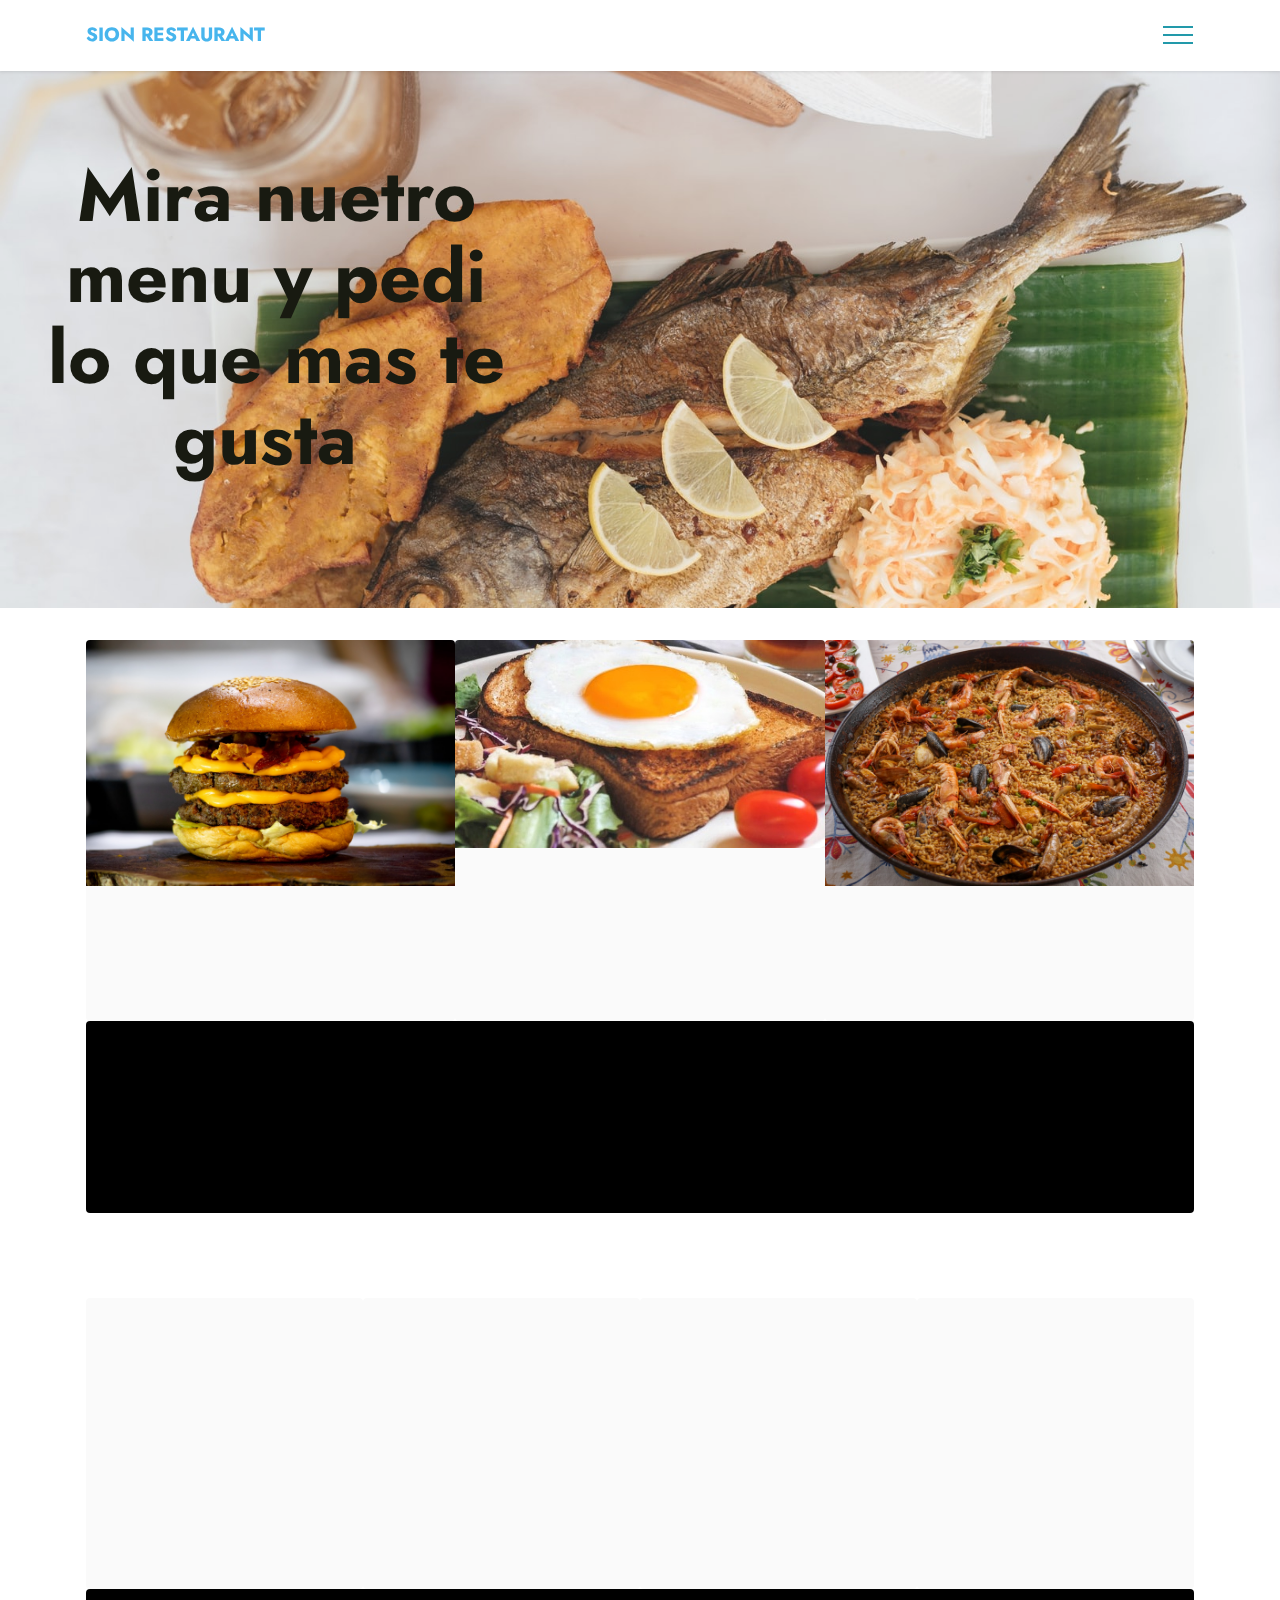
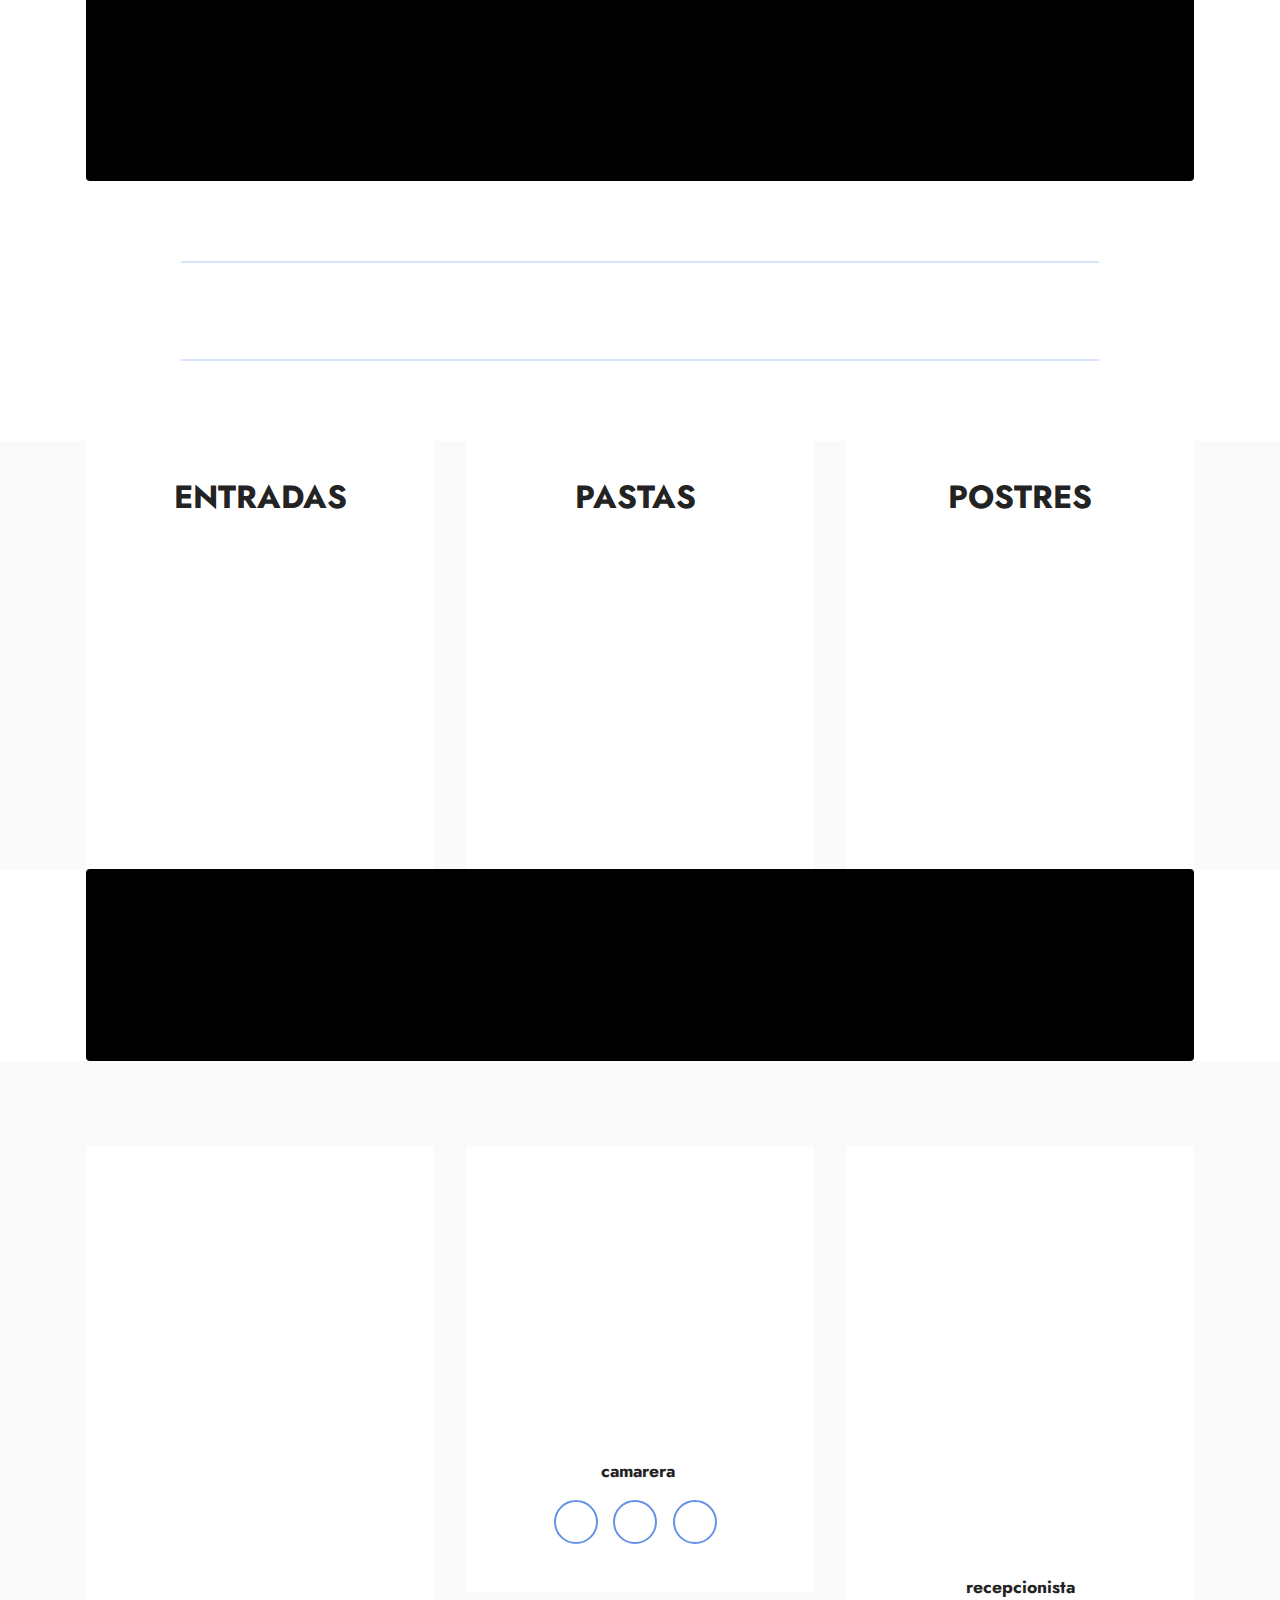
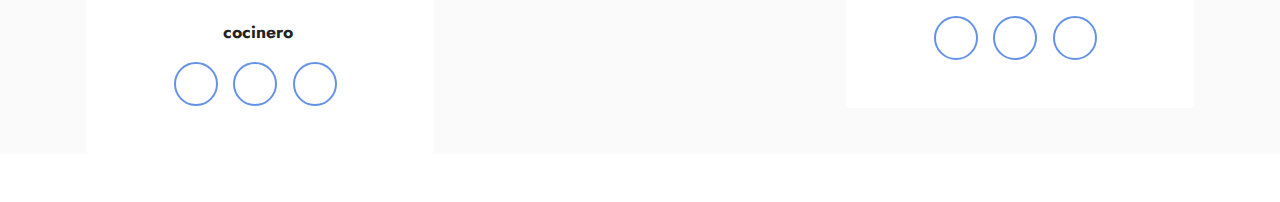
<file: index.html>
<!DOCTYPE html>
<html  >
<head>
  <!-- Site made with Mobirise Website Builder v5.5.0, https://mobirise.com -->
  <meta charset="UTF-8">
  <meta http-equiv="X-UA-Compatible" content="IE=edge">
  <meta name="generator" content="Mobirise v5.5.0, mobirise.com">
  <meta name="viewport" content="width=device-width, initial-scale=1, minimum-scale=1">
  <link rel="shortcut icon" href="assets/images/logo.png" type="image/x-icon">
  <meta name="description" content="">
  
  
  <title>inicio</title>
  <link rel="stylesheet" href="assets/web/assets/mobirise-icons/mobirise-icons.css">
  <link rel="stylesheet" href="assets/bootstrap/css/bootstrap.min.css">
  <link rel="stylesheet" href="assets/bootstrap/css/bootstrap-grid.min.css">
  <link rel="stylesheet" href="assets/bootstrap/css/bootstrap-reboot.min.css">
  <link rel="stylesheet" href="assets/animatecss/animate.css">
  <link rel="stylesheet" href="assets/dropdown/css/style.css">
  <link rel="stylesheet" href="assets/socicon/css/styles.css">
  <link rel="stylesheet" href="assets/theme/css/style.css">
  <link rel="preload" href="https://fonts.googleapis.com/css2?family=Jost:ital,wght@0,400;0,700;1,400;1,700&display=swap&display=swap" as="style" onload="this.onload=null;this.rel='stylesheet'">
  <noscript><link rel="stylesheet" href="https://fonts.googleapis.com/css2?family=Jost:ital,wght@0,400;0,700;1,400;1,700&display=swap&display=swap"></noscript>
  <link rel="preload" as="style" href="assets/mobirise/css/mbr-additional.css"><link rel="stylesheet" href="assets/mobirise/css/mbr-additional.css" type="text/css">
  
  
  
  
</head>
<body>
  
  <section data-bs-version="5.1" class="menu menu3 cid-sOilwNVKGk" once="menu" id="menu3-v">
    
    <nav class="navbar navbar-dropdown navbar-fixed-top collapsed">
        <div class="container">
            <div class="navbar-brand">
                
                <span class="navbar-caption-wrap"><a class="navbar-caption text-info display-7" href="https://mobiri.se">SION RESTAURANT</a></span>
            </div>
            <button class="navbar-toggler" type="button" data-toggle="collapse" data-bs-toggle="collapse" data-target="#navbarSupportedContent" data-bs-target="#navbarSupportedContent" aria-controls="navbarNavAltMarkup" aria-expanded="false" aria-label="Toggle navigation">
                <div class="hamburger">
                    <span></span>
                    <span></span>
                    <span></span>
                    <span></span>
                </div>
            </button>
            <div class="collapse navbar-collapse" id="navbarSupportedContent">
                <ul class="navbar-nav nav-dropdown nav-right" data-app-modern-menu="true"><li class="nav-item"><a class="nav-link link text-secondary text-primary display-4" href="index.html">incio</a></li>
                    <li class="nav-item"><a class="nav-link link text-secondary text-primary display-4" href="page2.html">servicios</a></li><li class="nav-item"><a class="nav-link link text-secondary text-primary display-4" href="page4.html">menu</a></li><li class="nav-item"><a class="nav-link link text-secondary text-primary display-4" href="page5.html">Quienes somos&nbsp;</a></li>
                    <li class="nav-item"><a class="nav-link link text-secondary text-primary display-4" href="page1.html">contacto</a>
                    </li></ul>
                <div class="icons-menu">
                    <a class="iconfont-wrapper" href="https://www.facebook.com/" target="_blank">
                        <span class="p-2 mbr-iconfont socicon-facebook socicon" style="color: rgb(68, 121, 217); fill: rgb(68, 121, 217);"></span>
                    </a>
                    <a class="iconfont-wrapper" href="https://mobiri.se" target="_blank">
                        <span class="p-2 mbr-iconfont socicon-whatsapp socicon" style="color: rgb(119, 180, 57); fill: rgb(119, 180, 57);"></span>
                    </a>
                    <a class="iconfont-wrapper" href="https://www.instagram.com/" target="_blank">
                        <span class="p-2 mbr-iconfont socicon-instagram socicon" style="color: rgb(228, 63, 63); fill: rgb(228, 63, 63);"></span>
                    </a>
                    <a class="iconfont-wrapper" href="https://mobiri.se" target="_blank">
                        <span class="p-2 mbr-iconfont mbri-cart-add" style="color: rgb(255, 225, 97); fill: rgb(255, 225, 97);"></span>
                    </a>
                </div>
                
            </div>
        </div>
    </nav>
</section>

<section data-bs-version="5.1" class="header1 cid-sNDNAw8n0d" id="header1-1">

    

    <div class="mbr-overlay" style="opacity: 0.1; background-color: rgb(250, 250, 250);"></div>

    <div class="container-fluid">
        <div class="row">
            <div class="col-12 col-lg-5">
                <h1 class="mbr-section-title mbr-fonts-style mb-3 display-1"><strong>Mira nuetro menu y pedi lo que mas te gusta&nbsp;</strong></h1>
                
                
                
            </div>
        </div>
    </div>
</section>

<section data-bs-version="5.1" class="features3 cid-sNDOPy7SAN" id="features3-2">
    
    
    <div class="container">
        
        <div class="row mt-4">
            <div class="item features-image сol-12 col-md-6 col-lg-4">
                <div class="item-wrapper">
                    <div class="item-img">
                        <img src="assets/images/mbr-1.jpg" alt="">
                    </div>
                    <div class="item-content">
                        
                        
                        
                    </div>
                    <div class="mbr-section-btn item-footer mt-2"><a href="" class="btn item-btn btn-secondary display-7" target="_blank">pedí tu comida</a></div>
                </div>
            </div>
            <div class="item features-image сol-12 col-md-6 col-lg-4">
                <div class="item-wrapper">
                    <div class="item-img">
                        <img src="assets/images/mbr.jpeg" alt="">
                    </div>
                    <div class="item-content">
                        
                        
                        
                    </div>
                    <div class="mbr-section-btn item-footer mt-2"><a href="" class="btn item-btn btn-secondary display-7" target="_blank">pedi tu comida</a></div>
                </div>
            </div>
            <div class="item features-image сol-12 col-md-6 col-lg-4">
                <div class="item-wrapper">
                    <div class="item-img">
                        <img src="assets/images/mbr-3.jpg" alt="">
                    </div>
                    <div class="item-content">
                        
                        
                        
                    </div>
                    <div class="mbr-section-btn item-footer mt-2"><a href="" class="btn item-btn btn-secondary display-7" target="_blank">pedi tu comida</a></div>
                </div>
            </div>
        </div>
    </div>
</section>

<section data-bs-version="5.1" class="content15 cid-sOihyxiV98" id="content15-t">

    

    
    <div class="container">
        <div class="row justify-content-center">
            <div class="card col-md-12 col-lg-12">
                <div class="card-wrapper">
                    <div class="card-box align-left">
                        <h4 class="card-title mbr-fonts-style mbr-white mb-3 display-5"><strong><em>SION RESTAURAT</em></strong></h4>
                        
                        
                    </div>
                </div>
            </div>
        </div>
    </div>
</section>

<section data-bs-version="5.1" class="gallery1 cid-sNDQMxjG2s" id="gallery1-3">
    
    
    <div class="container">
        <div class="mbr-section-head">
            <h4 class="mbr-section-title mbr-fonts-style align-center mb-0 display-2">
                <strong>Galleria</strong></h4>
            
        </div>
        <div class="row mt-4">
            <div class="item features-image сol-12 col-md-6 col-lg-3">
                <div class="item-wrapper">
                    <div class="item-img">
                        <img src="assets/images/mbr-5.jpeg" alt="">
                    </div>
                    
                    
                </div>
            </div>
            <div class="item features-image сol-12 col-md-6 col-lg-3">
                <div class="item-wrapper">
                    <div class="item-img">
                        <img src="assets/images/mbr-6.jpg" alt="">
                    </div>
                    
                    
                </div>
            </div>
            <div class="item features-image сol-12 col-md-6 col-lg-3">
                <div class="item-wrapper">
                    <div class="item-img">
                        <img src="assets/images/mbr-1.jpeg" alt="">
                    </div>
                    
                    
                </div>
            </div>
            <div class="item features-image сol-12 col-md-6 col-lg-3">
                <div class="item-wrapper">
                    <div class="item-img">
                        <img src="assets/images/mbr-4.jpeg" alt="" title="">
                    </div>
                    
                    
                </div>
            </div>
        </div>
    </div>
</section>

<section data-bs-version="5.1" class="content15 cid-sOihxCShKz" id="content15-s">

    

    
    <div class="container">
        <div class="row justify-content-center">
            <div class="card col-md-12 col-lg-12">
                <div class="card-wrapper">
                    <div class="card-box align-left">
                        <h4 class="card-title mbr-fonts-style mbr-white mb-3 display-5"><strong><em>SION RESTAURAT</em></strong></h4>
                        
                        
                    </div>
                </div>
            </div>
        </div>
    </div>
</section>

<section data-bs-version="5.1" class="content6 cid-sNE0itaU1g" id="content6-b">
    
    <div class="container">
        <div class="row justify-content-center">
            <div class="col-md-12 col-lg-10">
                <hr class="line">
                <p class="mbr-text align-center mbr-fonts-style my-4 display-5"><em>te ofrecemos nuestras mejores recetas para tu almuerzo&nbsp;o cena&nbsp;</em></p>
                <hr class="line">
            </div>
        </div>
    </div>
</section>

<section data-bs-version="5.1" class="pricing2 cid-sOihsnLOBI" id="pricing2-r">
    

    
    <div class="container">
        <div class="row justify-content-center">
            <div class="col-12 col-md-6 align-center col-lg-4">
                <div class="plan">
                    <div class="plan-header">
                        <h6 class="plan-title mbr-fonts-style mb-3 display-5"><strong>ENTRADAS</strong></h6>
                        <div class="plan-price">
                            <p class="price mbr-fonts-style m-0 display-1"><strong>$19</strong></p>
                            <p class="price-term mbr-fonts-style mb-3 display-7">ELEGI TU ENTRADA FAVORITA 
<br>O ALGUN OTRA CASA&nbsp;</p>
                        </div>
                    </div>
                    <div class="plan-body">
                        <div class="plan-list mb-4">
                            <ul class="list-group mbr-fonts-style list-group-flush display-7">
                                <li class="list-group-item"><br></li>
                            </ul>
                        </div>
                        <div class="mbr-section-btn text-center"><a href="https://mobiri.se" class="btn btn-danger-outline display-4">VER</a></div>
                    </div>
                </div>
            </div>
            <div class="col-12 col-md-6 align-center col-lg-4">
                <div class="plan">
                    <div class="plan-header">
                        <h6 class="plan-title mbr-fonts-style mb-3 display-5"><strong>PASTAS&nbsp;</strong></h6>
                        <div class="plan-price">
                            <p class="price mbr-fonts-style m-0 display-1"><strong>$19</strong></p>
                            <p class="price-term mbr-fonts-style mb-3 display-7">ELEGI TU PASTA FAVORITA&nbsp;<br>O ALGUN OTRA CASA&nbsp;</p>
                        </div>
                    </div>
                    <div class="plan-body">
                        <div class="plan-list mb-4">
                            <ul class="list-group mbr-fonts-style list-group-flush display-7">
                                <li class="list-group-item"><br></li>
                            </ul>
                        </div>
                        <div class="mbr-section-btn text-center"><a href="https://mobiri.se" class="btn btn-danger-outline display-4">VER</a></div>
                    </div>
                </div>
            </div>
            <div class="col-12 col-md-6 align-center col-lg-4">
                <div class="plan">
                    <div class="plan-header">
                        <h6 class="plan-title mbr-fonts-style mb-3 display-5"><strong>POSTRES</strong></h6>
                        <div class="plan-price">
                            <p class="price mbr-fonts-style m-0 display-1"><strong>$399</strong></p>
                            <p class="price-term mbr-fonts-style mb-3 display-7">ELEGI TU POSTRE FAVORITA 
<br>O ALGUN OTRA CASA&nbsp;</p>
                        </div>
                    </div>
                    <div class="plan-body">
                        <div class="plan-list mb-4">
                            <ul class="list-group mbr-fonts-style list-group-flush display-7">
                                <li class="list-group-item"><br></li>
                            </ul>
                        </div>
                        <div class="mbr-section-btn text-center"><a href="https://mobiri.se" class="btn btn-danger-outline display-4">VER</a></div>
                    </div>
                </div>
            </div>
            
        </div>
    </div>
</section>

<section data-bs-version="5.1" class="content15 cid-sOihBDf4Dq" id="content15-u">

    

    
    <div class="container">
        <div class="row justify-content-center">
            <div class="card col-md-12 col-lg-12">
                <div class="card-wrapper">
                    <div class="card-box align-left">
                        <h4 class="card-title mbr-fonts-style mbr-white mb-3 display-5"><strong><em>SION RESTAURAT</em></strong></h4>
                        
                        
                    </div>
                </div>
            </div>
        </div>
    </div>
</section>

<section data-bs-version="5.1" class="team1 cid-sNDT8h9MfU" id="team1-4">
    

    
    <div class="container">
        <div class="row justify-content-center">
            <div class="col-12">
                <h3 class="mbr-section-title mbr-fonts-style align-center mb-4 display-2">
                    <strong>personal&nbsp;</strong></h3>
                
            </div>
            <div class="col-sm-6 col-lg-4">
                <div class="card-wrap">
                    <div class="image-wrap">
                        <img src="assets/images/mbr-2.jpeg" alt="">
                    </div>
                    <div class="content-wrap">
                        <h5 class="mbr-section-title card-title mbr-fonts-style align-center m-0 display-5">
                            <strong>John Smith</strong>
                        </h5>
                        <h6 class="mbr-role mbr-fonts-style align-center mb-3 display-4">
                            <strong>cocinero&nbsp;</strong></h6>
                        
                        <div class="social-row display-7">
                            <div class="soc-item">
                                <a href="https://www.facebook.com/Mobirise/" target="_blank">
                                    <span class="mbr-iconfont socicon socicon-facebook"></span>
                                </a>
                            </div>
                            <div class="soc-item">
                                <a href="https://twitter.com/mobirise" target="_blank">
                                    <span class="mbr-iconfont socicon socicon-twitter"></span>
                                </a>
                            </div>
                            <div class="soc-item">
                                <a href="https://instagram.com/mobirise" target="_blank">
                                    <span class="mbr-iconfont socicon socicon-instagram"></span>
                                </a>
                            </div>
                            
                            
                        </div>
                        
                    </div>
                </div>
            </div>

            <div class="col-sm-6 col-lg-4">
                <div class="card-wrap">
                    <div class="image-wrap">
                        <img src="assets/images/mbr-7.jpg" alt="">
                    </div>
                    <div class="content-wrap">
                        <h5 class="mbr-section-title card-title mbr-fonts-style align-center m-0 display-5">
                            <strong>Sarah Palmer</strong>
                        </h5>
                        <h6 class="mbr-role mbr-fonts-style align-center mb-3 display-4">
                            <strong>camarera&nbsp;</strong></h6>
                        
                        <div class="social-row display-7">
                            <div class="soc-item">
                                <a href="https://www.facebook.com/Mobirise/" target="_blank">
                                    <span class="mbr-iconfont socicon socicon-facebook"></span>
                                </a>
                            </div>
                            <div class="soc-item">
                                <a href="https://twitter.com/mobirise" target="_blank">
                                    <span class="mbr-iconfont socicon socicon-twitter"></span>
                                </a>
                            </div>
                            <div class="soc-item">
                                <a href="https://instagram.com/mobirise" target="_blank">
                                    <span class="mbr-iconfont socicon socicon-instagram"></span>
                                </a>
                            </div>
                            
                            
                        </div>
                        
                    </div>
                </div>
            </div>

            <div class="col-sm-6 col-lg-4">
                <div class="card-wrap">
                    <div class="image-wrap">
                        <img src="assets/images/team3.jpg">
                    </div>
                    <div class="content-wrap">
                        <h5 class="mbr-section-title card-title mbr-fonts-style align-center m-0 display-5">
                            <strong>Jessica Swift</strong>
                        </h5>
                        <h6 class="mbr-role mbr-fonts-style align-center mb-3 display-4">
                            <strong>recepcionista</strong></h6>
                        
                        <div class="social-row display-7">
                            <div class="soc-item">
                                <a href="https://www.facebook.com/Mobirise/" target="_blank">
                                    <span class="mbr-iconfont socicon socicon-facebook"></span>
                                </a>
                            </div>
                            <div class="soc-item">
                                <a href="https://twitter.com/mobirise" target="_blank">
                                    <span class="mbr-iconfont socicon socicon-twitter"></span>
                                </a>
                            </div>
                            <div class="soc-item">
                                <a href="https://instagram.com/mobirise" target="_blank">
                                    <span class="mbr-iconfont socicon socicon-instagram"></span>
                                </a>
                            </div>
                            
                            
                        </div>
                        
                    </div>
                </div>
            </div>

            
        </div>
    </div>
</section><section style="background-color: #fff; font-family: -apple-system, BlinkMacSystemFont, 'Segoe UI', 'Roboto', 'Helvetica Neue', Arial, sans-serif; color:#aaa; font-size:12px; padding: 0; align-items: center; display: flex;"><a href="https://mobirise.site/d" style="flex: 1 1; height: 3rem; padding-left: 1rem;"></a><p style="flex: 0 0 auto; margin:0; padding-right:1rem;">Web page was <a href="https://mobirise.site/h" style="color:#aaa;">started with</a> Mobirise</p></section><script src="assets/bootstrap/js/bootstrap.bundle.min.js"></script>  <script src="assets/smoothscroll/smooth-scroll.js"></script>  <script src="assets/ytplayer/index.js"></script>  <script src="assets/dropdown/js/navbar-dropdown.js"></script>  <script src="assets/theme/js/script.js"></script>  
  
  
 <div id="scrollToTop" class="scrollToTop mbr-arrow-up"><a style="text-align: center;"><i class="mbr-arrow-up-icon mbr-arrow-up-icon-cm cm-icon cm-icon-smallarrow-up"></i></a></div>
    <input name="animation" type="hidden">
  </body>
</html>
</file>
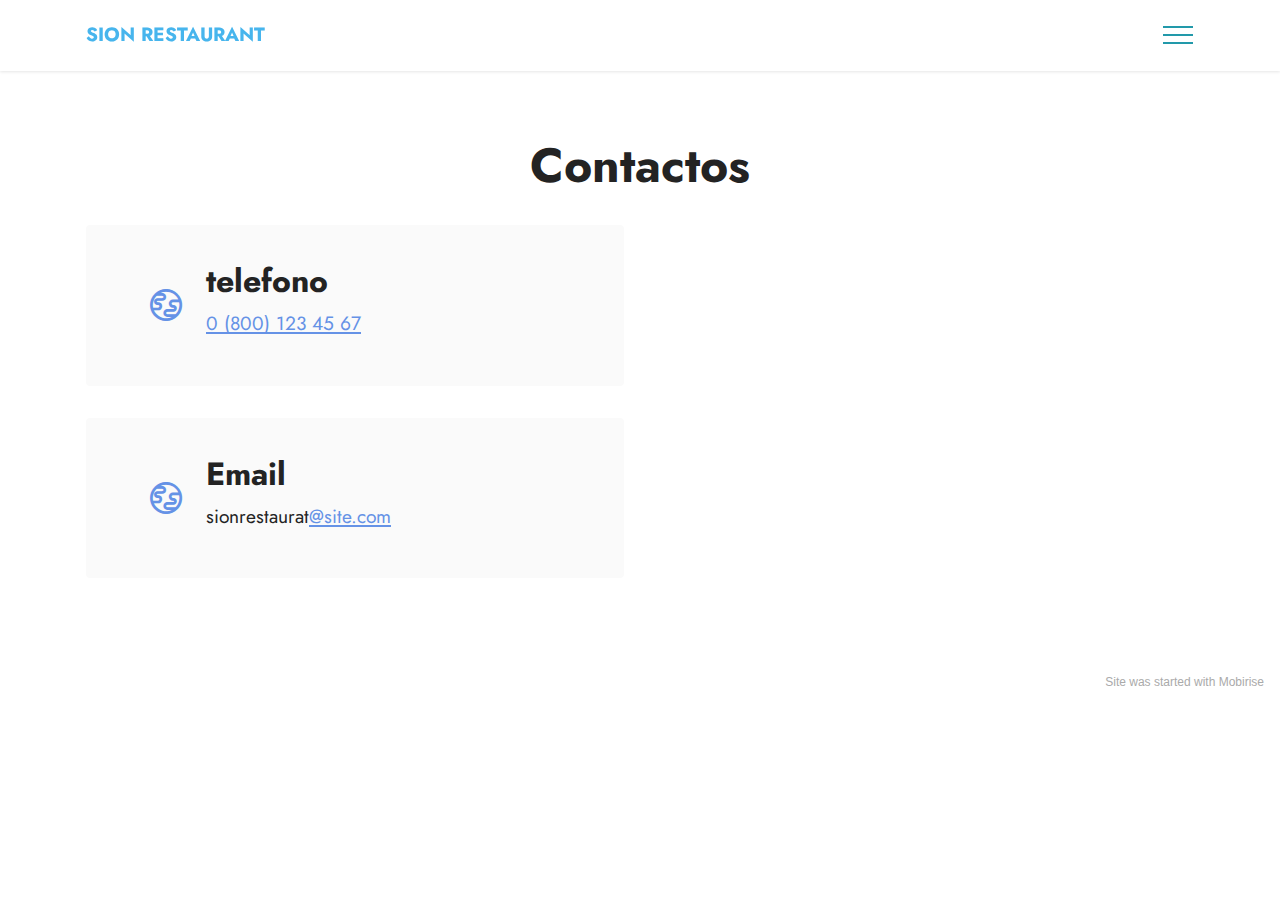
<file: page1.html>
<!DOCTYPE html>
<html  >
<head>
  <!-- Site made with Mobirise Website Builder v5.5.0, https://mobirise.com -->
  <meta charset="UTF-8">
  <meta http-equiv="X-UA-Compatible" content="IE=edge">
  <meta name="generator" content="Mobirise v5.5.0, mobirise.com">
  <meta name="twitter:card" content="summary_large_image"/>
  <meta name="twitter:image:src" content="assets/images/page1-meta.jpg">
  <meta property="og:image" content="assets/images/page1-meta.jpg">
  <meta name="twitter:title" content="contacto">
  <meta name="viewport" content="width=device-width, initial-scale=1, minimum-scale=1">
  <link rel="shortcut icon" href="assets/images/logo.png" type="image/x-icon">
  <meta name="description" content="">
  
  
  <title>contacto</title>
  <link rel="stylesheet" href="assets/web/assets/mobirise-icons/mobirise-icons.css">
  <link rel="stylesheet" href="assets/web/assets/mobirise-icons2/mobirise2.css">
  <link rel="stylesheet" href="assets/bootstrap/css/bootstrap.min.css">
  <link rel="stylesheet" href="assets/bootstrap/css/bootstrap-grid.min.css">
  <link rel="stylesheet" href="assets/bootstrap/css/bootstrap-reboot.min.css">
  <link rel="stylesheet" href="assets/animatecss/animate.css">
  <link rel="stylesheet" href="assets/dropdown/css/style.css">
  <link rel="stylesheet" href="assets/socicon/css/styles.css">
  <link rel="stylesheet" href="assets/theme/css/style.css">
  <link rel="preload" href="https://fonts.googleapis.com/css2?family=Jost:ital,wght@0,400;0,700;1,400;1,700&display=swap&display=swap" as="style" onload="this.onload=null;this.rel='stylesheet'">
  <noscript><link rel="stylesheet" href="https://fonts.googleapis.com/css2?family=Jost:ital,wght@0,400;0,700;1,400;1,700&display=swap&display=swap"></noscript>
  <link rel="preload" as="style" href="assets/mobirise/css/mbr-additional.css"><link rel="stylesheet" href="assets/mobirise/css/mbr-additional.css" type="text/css">
  
  
  
  
</head>
<body>
  
  <section data-bs-version="5.1" class="menu menu3 cid-sOilwNVKGk" once="menu" id="menu3-v">
    
    <nav class="navbar navbar-dropdown navbar-fixed-top collapsed">
        <div class="container">
            <div class="navbar-brand">
                
                <span class="navbar-caption-wrap"><a class="navbar-caption text-info display-7" href="https://mobiri.se">SION RESTAURANT</a></span>
            </div>
            <button class="navbar-toggler" type="button" data-toggle="collapse" data-bs-toggle="collapse" data-target="#navbarSupportedContent" data-bs-target="#navbarSupportedContent" aria-controls="navbarNavAltMarkup" aria-expanded="false" aria-label="Toggle navigation">
                <div class="hamburger">
                    <span></span>
                    <span></span>
                    <span></span>
                    <span></span>
                </div>
            </button>
            <div class="collapse navbar-collapse" id="navbarSupportedContent">
                <ul class="navbar-nav nav-dropdown nav-right" data-app-modern-menu="true"><li class="nav-item"><a class="nav-link link text-secondary text-primary display-4" href="index.html">incio</a></li>
                    <li class="nav-item"><a class="nav-link link text-secondary text-primary display-4" href="page2.html">servicios</a></li><li class="nav-item"><a class="nav-link link text-secondary text-primary display-4" href="page4.html">menu</a></li><li class="nav-item"><a class="nav-link link text-secondary text-primary display-4" href="page5.html">Quienes somos&nbsp;</a></li>
                    <li class="nav-item"><a class="nav-link link text-secondary text-primary display-4" href="page1.html">contacto</a>
                    </li></ul>
                <div class="icons-menu">
                    <a class="iconfont-wrapper" href="https://www.facebook.com/" target="_blank">
                        <span class="p-2 mbr-iconfont socicon-facebook socicon" style="color: rgb(68, 121, 217); fill: rgb(68, 121, 217);"></span>
                    </a>
                    <a class="iconfont-wrapper" href="https://mobiri.se" target="_blank">
                        <span class="p-2 mbr-iconfont socicon-whatsapp socicon" style="color: rgb(119, 180, 57); fill: rgb(119, 180, 57);"></span>
                    </a>
                    <a class="iconfont-wrapper" href="https://www.instagram.com/" target="_blank">
                        <span class="p-2 mbr-iconfont socicon-instagram socicon" style="color: rgb(228, 63, 63); fill: rgb(228, 63, 63);"></span>
                    </a>
                    <a class="iconfont-wrapper" href="https://mobiri.se" target="_blank">
                        <span class="p-2 mbr-iconfont mbri-cart-add" style="color: rgb(255, 225, 97); fill: rgb(255, 225, 97);"></span>
                    </a>
                </div>
                
            </div>
        </div>
    </nav>
</section>

<section data-bs-version="5.1" class="contacts3 map1 cid-sOiwQfopkK" id="contacts3-1g">

    
    
    <div class="container">
        <div class="mbr-section-head">
            <h3 class="mbr-section-title mbr-fonts-style align-center mb-0 display-2">
                <strong>Contactos</strong></h3>
            <h4 class="mbr-section-subtitle mbr-fonts-style align-center mb-0 mt-2 display-5"></h4>
        </div>
        <div class="row justify-content-center mt-4">
            <div class="card col-12 col-md-6">
                <div class="card-wrapper">
                    <div class="image-wrapper">
                        <span class="mbr-iconfont mobi-mbri-globe mobi-mbri"></span>
                    </div>
                    <div class="text-wrapper">
                        <h6 class="card-title mbr-fonts-style mb-1 display-5">
                            <strong>telefono&nbsp;</strong></h6>
                        <p class="mbr-text mbr-fonts-style display-7">
                            <a href="tel:+12345678910" class="text-primary">0 (800) 123 45 67</a>
                        </p>
                    </div>
                </div>
                <div class="card-wrapper">
                    <div class="image-wrapper">
                        <span class="mbr-iconfont mobi-mbri-globe mobi-mbri"></span>
                    </div>
                    <div class="text-wrapper">
                        <h6 class="card-title mbr-fonts-style mb-1 display-5">
                            <strong>Email</strong>
                        </h6>
                        <p class="mbr-text mbr-fonts-style display-7">sionrestaurat<a href="mailto:info@site.com" class="text-primary">@site.com</a>
                        </p>
                    </div>
                </div>
            </div>
            <div class="map-wrapper col-12 col-md-6">
                <div class="google-map"><iframe frameborder="0" style="border:0" src="https://www.google.com/maps/embed/v1/place?key=AIzaSyCt1265A4qvZy9HKUeA8J15AOC4SrCyZe4&amp;q=350 5th Ave, New York, NY 10118" allowfullscreen=""></iframe></div>
            </div>
        </div>
    </div>
</section><section style="background-color: #fff; font-family: -apple-system, BlinkMacSystemFont, 'Segoe UI', 'Roboto', 'Helvetica Neue', Arial, sans-serif; color:#aaa; font-size:12px; padding: 0; align-items: center; display: flex;"><a href="https://mobirise.site/v" style="flex: 1 1; height: 3rem; padding-left: 1rem;"></a><p style="flex: 0 0 auto; margin:0; padding-right:1rem;">Site was <a href="https://mobirise.site/h" style="color:#aaa;">started with</a> Mobirise</p></section><script src="assets/bootstrap/js/bootstrap.bundle.min.js"></script>  <script src="assets/smoothscroll/smooth-scroll.js"></script>  <script src="assets/ytplayer/index.js"></script>  <script src="assets/dropdown/js/navbar-dropdown.js"></script>  <script src="assets/theme/js/script.js"></script>  
  
  
 <div id="scrollToTop" class="scrollToTop mbr-arrow-up"><a style="text-align: center;"><i class="mbr-arrow-up-icon mbr-arrow-up-icon-cm cm-icon cm-icon-smallarrow-up"></i></a></div>
    <input name="animation" type="hidden">
  </body>
</html>
</file>
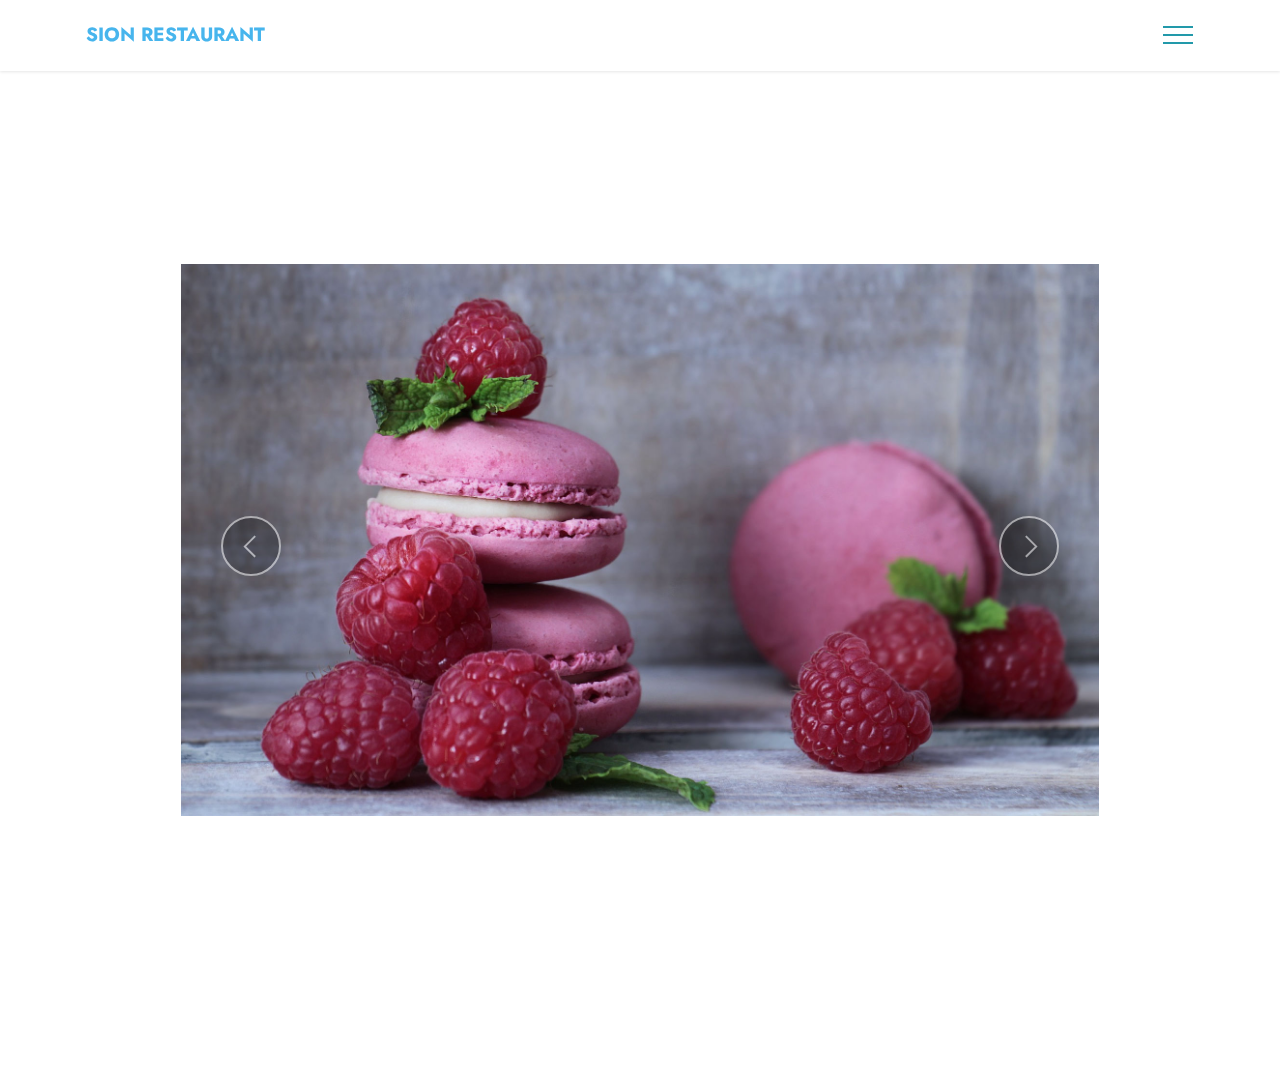
<file: page2.html>
<!DOCTYPE html>
<html  >
<head>
  <!-- Site made with Mobirise Website Builder v5.5.0, https://mobirise.com -->
  <meta charset="UTF-8">
  <meta http-equiv="X-UA-Compatible" content="IE=edge">
  <meta name="generator" content="Mobirise v5.5.0, mobirise.com">
  <meta name="twitter:card" content="summary_large_image"/>
  <meta name="twitter:image:src" content="assets/images/page2-meta.jpg">
  <meta property="og:image" content="assets/images/page2-meta.jpg">
  <meta name="twitter:title" content="servicios">
  <meta name="viewport" content="width=device-width, initial-scale=1, minimum-scale=1">
  <link rel="shortcut icon" href="assets/images/logo.png" type="image/x-icon">
  <meta name="description" content="">
  
  
  <title>servicios</title>
  <link rel="stylesheet" href="assets/web/assets/mobirise-icons/mobirise-icons.css">
  <link rel="stylesheet" href="assets/web/assets/mobirise-icons2/mobirise2.css">
  <link rel="stylesheet" href="assets/bootstrap/css/bootstrap.min.css">
  <link rel="stylesheet" href="assets/bootstrap/css/bootstrap-grid.min.css">
  <link rel="stylesheet" href="assets/bootstrap/css/bootstrap-reboot.min.css">
  <link rel="stylesheet" href="assets/animatecss/animate.css">
  <link rel="stylesheet" href="assets/dropdown/css/style.css">
  <link rel="stylesheet" href="assets/socicon/css/styles.css">
  <link rel="stylesheet" href="assets/theme/css/style.css">
  <link rel="preload" href="https://fonts.googleapis.com/css2?family=Jost:ital,wght@0,400;0,700;1,400;1,700&display=swap&display=swap" as="style" onload="this.onload=null;this.rel='stylesheet'">
  <noscript><link rel="stylesheet" href="https://fonts.googleapis.com/css2?family=Jost:ital,wght@0,400;0,700;1,400;1,700&display=swap&display=swap"></noscript>
  <link rel="preload" as="style" href="assets/mobirise/css/mbr-additional.css"><link rel="stylesheet" href="assets/mobirise/css/mbr-additional.css" type="text/css">
  
  
  
  
</head>
<body>
  
  <section data-bs-version="5.1" class="menu menu3 cid-sOilwNVKGk" once="menu" id="menu3-v">
    
    <nav class="navbar navbar-dropdown navbar-fixed-top collapsed">
        <div class="container">
            <div class="navbar-brand">
                
                <span class="navbar-caption-wrap"><a class="navbar-caption text-info display-7" href="https://mobiri.se">SION RESTAURANT</a></span>
            </div>
            <button class="navbar-toggler" type="button" data-toggle="collapse" data-bs-toggle="collapse" data-target="#navbarSupportedContent" data-bs-target="#navbarSupportedContent" aria-controls="navbarNavAltMarkup" aria-expanded="false" aria-label="Toggle navigation">
                <div class="hamburger">
                    <span></span>
                    <span></span>
                    <span></span>
                    <span></span>
                </div>
            </button>
            <div class="collapse navbar-collapse" id="navbarSupportedContent">
                <ul class="navbar-nav nav-dropdown nav-right" data-app-modern-menu="true"><li class="nav-item"><a class="nav-link link text-secondary text-primary display-4" href="index.html">incio</a></li>
                    <li class="nav-item"><a class="nav-link link text-secondary text-primary display-4" href="page2.html">servicios</a></li><li class="nav-item"><a class="nav-link link text-secondary text-primary display-4" href="page4.html">menu</a></li><li class="nav-item"><a class="nav-link link text-secondary text-primary display-4" href="page5.html">Quienes somos&nbsp;</a></li>
                    <li class="nav-item"><a class="nav-link link text-secondary text-primary display-4" href="page1.html">contacto</a>
                    </li></ul>
                <div class="icons-menu">
                    <a class="iconfont-wrapper" href="https://www.facebook.com/" target="_blank">
                        <span class="p-2 mbr-iconfont socicon-facebook socicon" style="color: rgb(68, 121, 217); fill: rgb(68, 121, 217);"></span>
                    </a>
                    <a class="iconfont-wrapper" href="https://mobiri.se" target="_blank">
                        <span class="p-2 mbr-iconfont socicon-whatsapp socicon" style="color: rgb(119, 180, 57); fill: rgb(119, 180, 57);"></span>
                    </a>
                    <a class="iconfont-wrapper" href="https://www.instagram.com/" target="_blank">
                        <span class="p-2 mbr-iconfont socicon-instagram socicon" style="color: rgb(228, 63, 63); fill: rgb(228, 63, 63);"></span>
                    </a>
                    <a class="iconfont-wrapper" href="https://mobiri.se" target="_blank">
                        <span class="p-2 mbr-iconfont mbri-cart-add" style="color: rgb(255, 225, 97); fill: rgb(255, 225, 97);"></span>
                    </a>
                </div>
                
            </div>
        </div>
    </nav>
</section>

<section data-bs-version="5.1" class="slider2 cid-sOis86KnEw" id="slider2-1c">
    

    
    <div class="container">
        <div class="row justify-content-center">
            <div class="col-12 col-md-10">
                <div class="carousel slide" id="sOiy1lqUdo" data-interval="5000" data-bs-interval="5000">
                    
                    <ol class="carousel-indicators">
                        <li data-slide-to="0" data-bs-slide-to="0" class="active" data-target="#sOiy1lqUdo" data-bs-target="#sOiy1lqUdo"></li>
                        <li data-slide-to="1" data-bs-slide-to="1" data-target="#sOiy1lqUdo" data-bs-target="#sOiy1lqUdo"></li>
                        <li data-slide-to="2" data-bs-slide-to="2" data-target="#sOiy1lqUdo" data-bs-target="#sOiy1lqUdo"></li>
                    </ol>
                    <div class="carousel-inner">
                        <div class="carousel-item slider-image item active">
                            <div class="item-wrapper">
                                <img class="d-block w-100" src="assets/images/mbr-1900x1141.jpg">
                                
                            </div>
                        </div>
                        <div class="carousel-item slider-image item">
                            <div class="item-wrapper">
                                <img class="d-block w-100" src="assets/images/mbr-1900x1195.jpg">
                                
                            </div>
                        </div>
                        <div class="carousel-item slider-image item">
                            <div class="item-wrapper">
                                <img class="d-block w-100" src="assets/images/mbr-1900x1267.jpg">
                                
                            </div>
                        </div>
                    </div>
                    <a class="carousel-control carousel-control-prev" role="button" data-slide="prev" data-bs-slide="prev" href="#sOiy1lqUdo">
                        <span class="mobi-mbri mobi-mbri-arrow-prev" aria-hidden="true"></span>
                        <span class="sr-only visually-hidden">Previous</span>
                    </a>
                    <a class="carousel-control carousel-control-next" role="button" data-slide="next" data-bs-slide="next" href="#sOiy1lqUdo">
                        <span class="mobi-mbri mobi-mbri-arrow-next" aria-hidden="true"></span>
                        <span class="sr-only visually-hidden">Next</span>
                    </a>
                </div>
            </div>
        </div>
    </div>
</section><section style="background-color: #fff; font-family: -apple-system, BlinkMacSystemFont, 'Segoe UI', 'Roboto', 'Helvetica Neue', Arial, sans-serif; color:#aaa; font-size:12px; padding: 0; align-items: center; display: flex;"><a href="https://mobirise.site/n" style="flex: 1 1; height: 3rem; padding-left: 1rem;"></a><p style="flex: 0 0 auto; margin:0; padding-right:1rem;"><a href="https://mobirise.site/t" style="color:#aaa;">Designed</a> with Mobirise bootstrap web templates</p></section><script src="assets/bootstrap/js/bootstrap.bundle.min.js"></script>  <script src="assets/smoothscroll/smooth-scroll.js"></script>  <script src="assets/ytplayer/index.js"></script>  <script src="assets/dropdown/js/navbar-dropdown.js"></script>  <script src="assets/theme/js/script.js"></script>  
  
  
 <div id="scrollToTop" class="scrollToTop mbr-arrow-up"><a style="text-align: center;"><i class="mbr-arrow-up-icon mbr-arrow-up-icon-cm cm-icon cm-icon-smallarrow-up"></i></a></div>
    <input name="animation" type="hidden">
  </body>
</html>
</file>
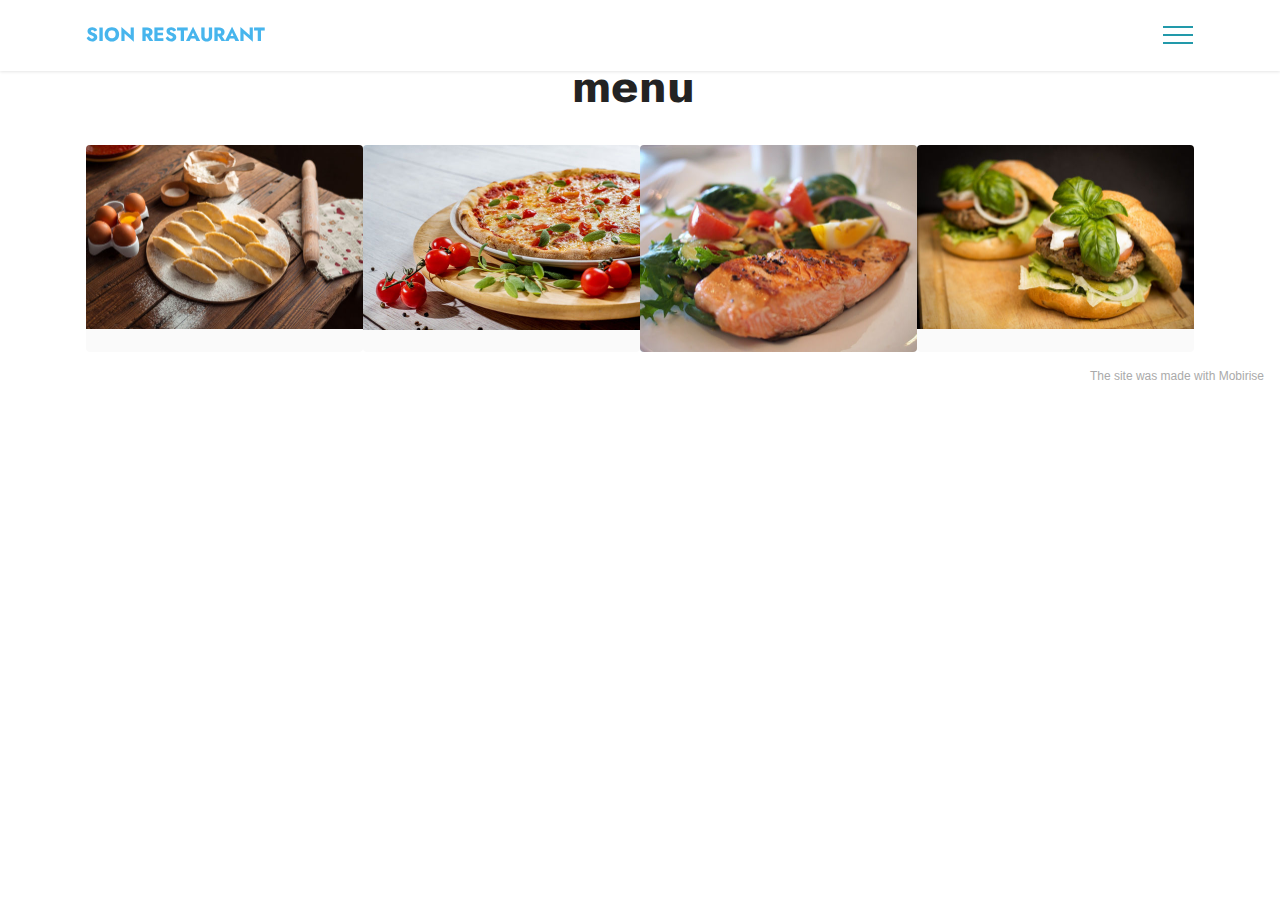
<file: page4.html>
<!DOCTYPE html>
<html  >
<head>
  <!-- Site made with Mobirise Website Builder v5.5.0, https://mobirise.com -->
  <meta charset="UTF-8">
  <meta http-equiv="X-UA-Compatible" content="IE=edge">
  <meta name="generator" content="Mobirise v5.5.0, mobirise.com">
  <meta name="viewport" content="width=device-width, initial-scale=1, minimum-scale=1">
  <link rel="shortcut icon" href="assets/images/logo.png" type="image/x-icon">
  <meta name="description" content="">
  
  
  <title>menu</title>
  <link rel="stylesheet" href="assets/web/assets/mobirise-icons/mobirise-icons.css">
  <link rel="stylesheet" href="assets/bootstrap/css/bootstrap.min.css">
  <link rel="stylesheet" href="assets/bootstrap/css/bootstrap-grid.min.css">
  <link rel="stylesheet" href="assets/bootstrap/css/bootstrap-reboot.min.css">
  <link rel="stylesheet" href="assets/animatecss/animate.css">
  <link rel="stylesheet" href="assets/dropdown/css/style.css">
  <link rel="stylesheet" href="assets/socicon/css/styles.css">
  <link rel="stylesheet" href="assets/theme/css/style.css">
  <link rel="preload" href="https://fonts.googleapis.com/css2?family=Jost:ital,wght@0,400;0,700;1,400;1,700&display=swap&display=swap" as="style" onload="this.onload=null;this.rel='stylesheet'">
  <noscript><link rel="stylesheet" href="https://fonts.googleapis.com/css2?family=Jost:ital,wght@0,400;0,700;1,400;1,700&display=swap&display=swap"></noscript>
  <link rel="preload" as="style" href="assets/mobirise/css/mbr-additional.css"><link rel="stylesheet" href="assets/mobirise/css/mbr-additional.css" type="text/css">
  
  
  
  
</head>
<body>
  
  <section data-bs-version="5.1" class="menu menu3 cid-sOioGmE8M6" once="menu" id="menu3-19">
    
    <nav class="navbar navbar-dropdown navbar-fixed-top collapsed">
        <div class="container">
            <div class="navbar-brand">
                
                <span class="navbar-caption-wrap"><a class="navbar-caption text-info display-7" href="https://mobiri.se">SION RESTAURANT</a></span>
            </div>
            <button class="navbar-toggler" type="button" data-toggle="collapse" data-bs-toggle="collapse" data-target="#navbarSupportedContent" data-bs-target="#navbarSupportedContent" aria-controls="navbarNavAltMarkup" aria-expanded="false" aria-label="Toggle navigation">
                <div class="hamburger">
                    <span></span>
                    <span></span>
                    <span></span>
                    <span></span>
                </div>
            </button>
            <div class="collapse navbar-collapse" id="navbarSupportedContent">
                <ul class="navbar-nav nav-dropdown nav-right" data-app-modern-menu="true"><li class="nav-item"><a class="nav-link link text-secondary text-primary display-4" href="index.html">incio</a></li>
                    <li class="nav-item"><a class="nav-link link text-secondary text-primary display-4" href="page2.html">servicios</a></li><li class="nav-item"><a class="nav-link link text-secondary text-primary display-4" href="page4.html">menu</a></li><li class="nav-item"><a class="nav-link link text-secondary text-primary display-4" href="page5.html">Quienes somos&nbsp;</a></li>
                    <li class="nav-item"><a class="nav-link link text-secondary text-primary display-4" href="page1.html">contacto</a>
                    </li></ul>
                <div class="icons-menu">
                    <a class="iconfont-wrapper" href="https://www.facebook.com/" target="_blank">
                        <span class="p-2 mbr-iconfont socicon-facebook socicon" style="color: rgb(68, 121, 217); fill: rgb(68, 121, 217);"></span>
                    </a>
                    <a class="iconfont-wrapper" href="https://mobiri.se" target="_blank">
                        <span class="p-2 mbr-iconfont socicon-whatsapp socicon" style="color: rgb(119, 180, 57); fill: rgb(119, 180, 57);"></span>
                    </a>
                    <a class="iconfont-wrapper" href="https://www.instagram.com/" target="_blank">
                        <span class="p-2 mbr-iconfont socicon-instagram socicon" style="color: rgb(228, 63, 63); fill: rgb(228, 63, 63);"></span>
                    </a>
                    <a class="iconfont-wrapper" href="https://mobiri.se" target="_blank">
                        <span class="p-2 mbr-iconfont mbri-cart-add" style="color: rgb(255, 225, 97); fill: rgb(255, 225, 97);"></span>
                    </a>
                </div>
                
            </div>
        </div>
    </nav>
</section>

<section data-bs-version="5.1" class="gallery3 cid-sOir7qwuKH" id="gallery3-1b">
    
    
    <div class="container">
        <div class="mbr-section-head">
            <h4 class="mbr-section-title mbr-fonts-style align-center mb-0 display-2"><strong>menu&nbsp;</strong></h4>
            
        </div>
        <div class="row mt-4">
            <div class="item features-image сol-12 col-md-6 col-lg-3">
                <div class="item-wrapper">
                    <div class="item-img">
                        <img src="assets/images/mbr-554x369.jpg" alt="">
                    </div>
                    
                    
                </div>
            </div>
            <div class="item features-image сol-12 col-md-6 col-lg-3">
                <div class="item-wrapper">
                    <div class="item-img">
                        <img src="assets/images/mbr-554x370.jpg" alt="">
                    </div>
                    
                    
                </div>
            </div>
            <div class="item features-image сol-12 col-md-6 col-lg-3">
                <div class="item-wrapper">
                    <div class="item-img">
                        <img src="assets/images/mbr-554x415.jpg" alt="">
                    </div>
                    
                    
                </div>
            </div>
            <div class="item features-image сol-12 col-md-6 col-lg-3">
                <div class="item-wrapper">
                    <div class="item-img">
                        <img src="assets/images/mbr-1-554x369.jpg" alt="" title="">
                    </div>
                    
                    
                </div>
            </div>
        </div>
    </div>
</section><section style="background-color: #fff; font-family: -apple-system, BlinkMacSystemFont, 'Segoe UI', 'Roboto', 'Helvetica Neue', Arial, sans-serif; color:#aaa; font-size:12px; padding: 0; align-items: center; display: flex;"><a href="https://mobirise.site/r" style="flex: 1 1; height: 3rem; padding-left: 1rem;"></a><p style="flex: 0 0 auto; margin:0; padding-right:1rem;"><a href="https://mobirise.site/d" style="color:#aaa;">The site</a> was made with Mobirise</p></section><script src="assets/bootstrap/js/bootstrap.bundle.min.js"></script>  <script src="assets/smoothscroll/smooth-scroll.js"></script>  <script src="assets/ytplayer/index.js"></script>  <script src="assets/dropdown/js/navbar-dropdown.js"></script>  <script src="assets/theme/js/script.js"></script>  
  
  
 <div id="scrollToTop" class="scrollToTop mbr-arrow-up"><a style="text-align: center;"><i class="mbr-arrow-up-icon mbr-arrow-up-icon-cm cm-icon cm-icon-smallarrow-up"></i></a></div>
    <input name="animation" type="hidden">
  </body>
</html>
</file>
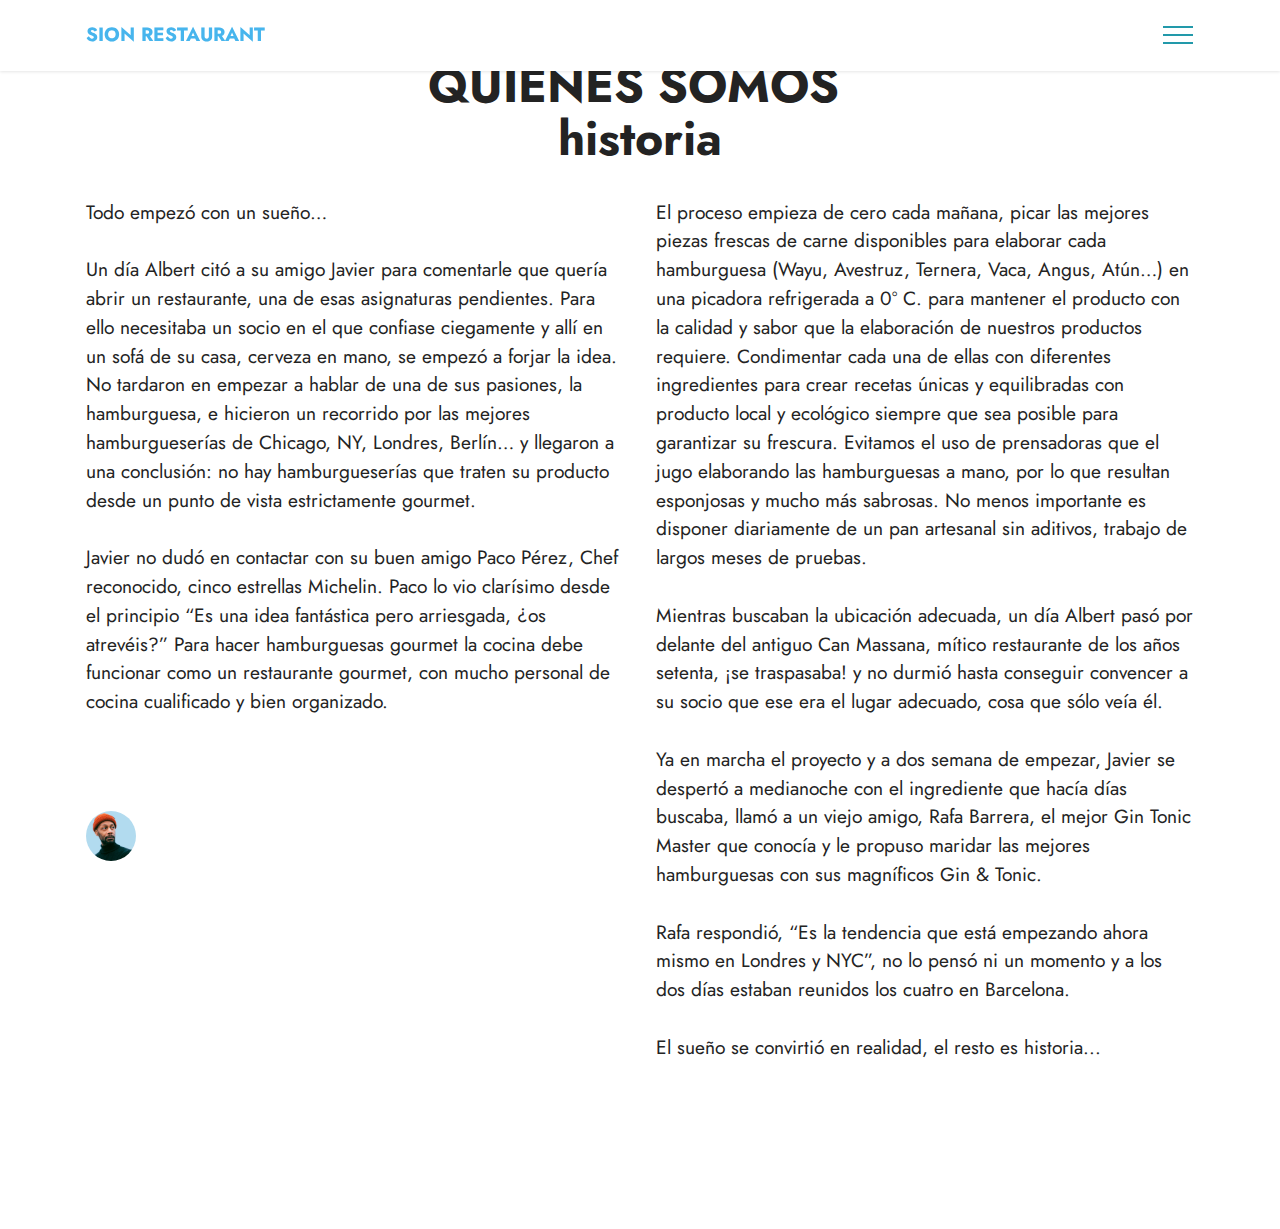
<file: page5.html>
<!DOCTYPE html>
<html  >
<head>
  <!-- Site made with Mobirise Website Builder v5.5.0, https://mobirise.com -->
  <meta charset="UTF-8">
  <meta http-equiv="X-UA-Compatible" content="IE=edge">
  <meta name="generator" content="Mobirise v5.5.0, mobirise.com">
  <meta name="viewport" content="width=device-width, initial-scale=1, minimum-scale=1">
  <link rel="shortcut icon" href="assets/images/logo.png" type="image/x-icon">
  <meta name="description" content="">
  
  
  <title>Quienes somos&nbsp;</title>
  <link rel="stylesheet" href="assets/web/assets/mobirise-icons2/mobirise2.css">
  <link rel="stylesheet" href="assets/web/assets/mobirise-icons/mobirise-icons.css">
  <link rel="stylesheet" href="assets/bootstrap/css/bootstrap.min.css">
  <link rel="stylesheet" href="assets/bootstrap/css/bootstrap-grid.min.css">
  <link rel="stylesheet" href="assets/bootstrap/css/bootstrap-reboot.min.css">
  <link rel="stylesheet" href="assets/animatecss/animate.css">
  <link rel="stylesheet" href="assets/dropdown/css/style.css">
  <link rel="stylesheet" href="assets/socicon/css/styles.css">
  <link rel="stylesheet" href="assets/theme/css/style.css">
  <link rel="preload" href="https://fonts.googleapis.com/css2?family=Jost:ital,wght@0,400;0,700;1,400;1,700&display=swap&display=swap" as="style" onload="this.onload=null;this.rel='stylesheet'">
  <noscript><link rel="stylesheet" href="https://fonts.googleapis.com/css2?family=Jost:ital,wght@0,400;0,700;1,400;1,700&display=swap&display=swap"></noscript>
  <link rel="preload" as="style" href="assets/mobirise/css/mbr-additional.css"><link rel="stylesheet" href="assets/mobirise/css/mbr-additional.css" type="text/css">
  
  
  
  
</head>
<body>
  
  <section data-bs-version="5.1" class="menu menu3 cid-sOilwNVKGk" once="menu" id="menu3-1e">
    
    <nav class="navbar navbar-dropdown navbar-fixed-top collapsed">
        <div class="container">
            <div class="navbar-brand">
                
                <span class="navbar-caption-wrap"><a class="navbar-caption text-info display-7" href="https://mobiri.se">SION RESTAURANT</a></span>
            </div>
            <button class="navbar-toggler" type="button" data-toggle="collapse" data-bs-toggle="collapse" data-target="#navbarSupportedContent" data-bs-target="#navbarSupportedContent" aria-controls="navbarNavAltMarkup" aria-expanded="false" aria-label="Toggle navigation">
                <div class="hamburger">
                    <span></span>
                    <span></span>
                    <span></span>
                    <span></span>
                </div>
            </button>
            <div class="collapse navbar-collapse" id="navbarSupportedContent">
                <ul class="navbar-nav nav-dropdown nav-right" data-app-modern-menu="true"><li class="nav-item"><a class="nav-link link text-secondary text-primary display-4" href="index.html">incio</a></li>
                    <li class="nav-item"><a class="nav-link link text-secondary text-primary display-4" href="page2.html">servicios</a></li><li class="nav-item"><a class="nav-link link text-secondary text-primary display-4" href="page4.html">menu</a></li><li class="nav-item"><a class="nav-link link text-secondary text-primary display-4" href="page5.html">Quienes somos&nbsp;</a></li>
                    <li class="nav-item"><a class="nav-link link text-secondary text-primary display-4" href="page1.html">contacto</a>
                    </li></ul>
                <div class="icons-menu">
                    <a class="iconfont-wrapper" href="https://www.facebook.com/" target="_blank">
                        <span class="p-2 mbr-iconfont socicon-facebook socicon" style="color: rgb(68, 121, 217); fill: rgb(68, 121, 217);"></span>
                    </a>
                    <a class="iconfont-wrapper" href="https://mobiri.se" target="_blank">
                        <span class="p-2 mbr-iconfont socicon-whatsapp socicon" style="color: rgb(119, 180, 57); fill: rgb(119, 180, 57);"></span>
                    </a>
                    <a class="iconfont-wrapper" href="https://www.instagram.com/" target="_blank">
                        <span class="p-2 mbr-iconfont socicon-instagram socicon" style="color: rgb(228, 63, 63); fill: rgb(228, 63, 63);"></span>
                    </a>
                    <a class="iconfont-wrapper" href="https://mobiri.se" target="_blank">
                        <span class="p-2 mbr-iconfont mbri-cart-add" style="color: rgb(255, 225, 97); fill: rgb(255, 225, 97);"></span>
                    </a>
                </div>
                
            </div>
        </div>
    </nav>
</section>

<section data-bs-version="5.1" class="testimonials2 cid-sOivgFfhVv" id="testimonials2-1f">
    
    
    <div class="container">
        <h3 class="mbr-section-title mbr-fonts-style align-center mb-4 display-2">
            <strong>QUIENES SOMOS&nbsp;</strong><br><strong>historia</strong></h3>
        <div class="row justify-content-center">
            <div class="card col-12 col-md-6">
                <p class="mbr-text mbr-fonts-style mb-4 display-7">Todo empezó con un sueño…
<br>
<br>Un día Albert citó a su amigo Javier para comentarle que quería abrir un restaurante, una de esas asignaturas pendientes. Para ello necesitaba un socio en el que confiase ciegamente y allí en un sofá de su casa, cerveza en mano, se empezó a forjar la idea. No tardaron en empezar a hablar de una de sus pasiones, la hamburguesa, e hicieron un recorrido por las mejores hamburgueserías de Chicago, NY, Londres, Berlín… y llegaron a una conclusión: no hay hamburgueserías que traten su producto desde un punto de vista estrictamente gourmet.
<br>
<br>Javier no dudó en contactar con su buen amigo Paco Pérez, Chef reconocido, cinco estrellas Michelin. Paco lo vio clarísimo desde el principio “Es una idea fantástica pero arriesgada, ¿os atrevéis?” Para hacer hamburguesas gourmet la cocina debe funcionar como un restaurante gourmet, con mucho personal de cocina cualificado y bien organizado.
<br>
<br><br></p>
                <div class="d-flex mb-md-0 mb-4">
                    <div class="image-wrapper">
                        <img src="assets/images/team1.jpg" alt="Mobirise">
                    </div>
                    <div class="text-wrapper">
                        
                        
                    </div>
                </div>
            </div>
            <div class="card col-12 col-md-6">
                <p class="mbr-text mbr-fonts-style mb-4 display-7">El proceso empieza de cero cada mañana, picar las mejores piezas frescas de carne disponibles para elaborar cada hamburguesa (Wayu, Avestruz, Ternera, Vaca, Angus, Atún…) en una picadora refrigerada a 0º C. para mantener el producto con la calidad y sabor que la elaboración de nuestros productos requiere. Condimentar cada una de ellas con diferentes ingredientes para crear recetas únicas y equilibradas con producto local y ecológico siempre que sea posible para garantizar su frescura. Evitamos el uso de prensadoras que el jugo elaborando las hamburguesas a mano, por lo que resultan esponjosas y mucho más sabrosas. No menos importante es disponer diariamente de un pan artesanal sin aditivos, trabajo de largos meses de pruebas.
<br>
<br>Mientras buscaban la ubicación adecuada, un día Albert pasó por delante del antiguo Can Massana, mítico restaurante de los años setenta, ¡se traspasaba! y no durmió hasta conseguir convencer a su socio que ese era el lugar adecuado, cosa que sólo veía él.
<br>
<br>Ya en marcha el proyecto y a dos semana de empezar, Javier se despertó a medianoche con el ingrediente que hacía días buscaba, llamó a un viejo amigo, Rafa Barrera, el mejor Gin Tonic Master que conocía y le propuso maridar las mejores hamburguesas con sus magníficos Gin &amp; Tonic.
<br>
<br>Rafa respondió, “Es la tendencia que está empezando ahora mismo en Londres y NYC”, no lo pensó ni un momento y a los dos días estaban reunidos los cuatro en Barcelona.
<br>
<br>El sueño se convirtió en realidad, el resto es historia...</p>
                <div class="d-flex mb-md-0 mb-4">
                    <div class="image-wrapper">
                        <img src="assets/images/team2.jpg" alt="Mobirise">
                    </div>
                    <div class="text-wrapper">
                        
                        
                    </div>
                </div>
            </div>
        </div>
    </div>
</section><section style="background-color: #fff; font-family: -apple-system, BlinkMacSystemFont, 'Segoe UI', 'Roboto', 'Helvetica Neue', Arial, sans-serif; color:#aaa; font-size:12px; padding: 0; align-items: center; display: flex;"><a href="https://mobirise.site/o" style="flex: 1 1; height: 3rem; padding-left: 1rem;"></a><p style="flex: 0 0 auto; margin:0; padding-right:1rem;"><a href="https://mobirise.site" style="color:#aaa;">https://mobirise.com</a> simple creator</p></section><script src="assets/bootstrap/js/bootstrap.bundle.min.js"></script>  <script src="assets/smoothscroll/smooth-scroll.js"></script>  <script src="assets/ytplayer/index.js"></script>  <script src="assets/dropdown/js/navbar-dropdown.js"></script>  <script src="assets/theme/js/script.js"></script>  
  
  
 <div id="scrollToTop" class="scrollToTop mbr-arrow-up"><a style="text-align: center;"><i class="mbr-arrow-up-icon mbr-arrow-up-icon-cm cm-icon cm-icon-smallarrow-up"></i></a></div>
    <input name="animation" type="hidden">
  </body>
</html>
</file>
<file: assets/web/assets/mobirise-icons/mobirise-icons.css>
@font-face {
  font-family: 'MobiriseIcons';
  src:  url('mobirise-icons.eot?spat4u');
  src:  url('mobirise-icons.eot?spat4u#iefix') format('embedded-opentype'),
    url('mobirise-icons.ttf?spat4u') format('truetype'),
    url('mobirise-icons.woff?spat4u') format('woff'),
    url('mobirise-icons.svg?spat4u#MobiriseIcons') format('svg');
  font-weight: normal;
  font-style: normal;
  font-display: swap;
}

[class^="mbri-"], [class*=" mbri-"] {
  /* use !important to prevent issues with browser extensions that change fonts */
  font-family: MobiriseIcons !important;
  speak: none;
  font-style: normal;
  font-weight: normal;
  font-variant: normal;
  text-transform: none;
  line-height: 1;

  /* Better Font Rendering =========== */
  -webkit-font-smoothing: antialiased;
  -moz-osx-font-smoothing: grayscale;
}

.mbri-add-submenu:before {
  content: "\e900";
}
.mbri-alert:before {
  content: "\e901";
}
.mbri-align-center:before {
  content: "\e902";
}
.mbri-align-justify:before {
  content: "\e903";
}
.mbri-align-left:before {
  content: "\e904";
}
.mbri-align-right:before {
  content: "\e905";
}
.mbri-android:before {
  content: "\e906";
}
.mbri-apple:before {
  content: "\e907";
}
.mbri-arrow-down:before {
  content: "\e908";
}
.mbri-arrow-next:before {
  content: "\e909";
}
.mbri-arrow-prev:before {
  content: "\e90a";
}
.mbri-arrow-up:before {
  content: "\e90b";
}
.mbri-bold:before {
  content: "\e90c";
}
.mbri-bookmark:before {
  content: "\e90d";
}
.mbri-bootstrap:before {
  content: "\e90e";
}
.mbri-briefcase:before {
  content: "\e90f";
}
.mbri-browse:before {
  content: "\e910";
}
.mbri-bulleted-list:before {
  content: "\e911";
}
.mbri-calendar:before {
  content: "\e912";
}
.mbri-camera:before {
  content: "\e913";
}
.mbri-cart-add:before {
  content: "\e914";
}
.mbri-cart-full:before {
  content: "\e915";
}
.mbri-cash:before {
  content: "\e916";
}
.mbri-change-style:before {
  content: "\e917";
}
.mbri-chat:before {
  content: "\e918";
}
.mbri-clock:before {
  content: "\e919";
}
.mbri-close:before {
  content: "\e91a";
}
.mbri-cloud:before {
  content: "\e91b";
}
.mbri-code:before {
  content: "\e91c";
}
.mbri-contact-form:before {
  content: "\e91d";
}
.mbri-credit-card:before {
  content: "\e91e";
}
.mbri-cursor-click:before {
  content: "\e91f";
}
.mbri-cust-feedback:before {
  content: "\e920";
}
.mbri-database:before {
  content: "\e921";
}
.mbri-delivery:before {
  content: "\e922";
}
.mbri-desktop:before {
  content: "\e923";
}
.mbri-devices:before {
  content: "\e924";
}
.mbri-down:before {
  content: "\e925";
}
.mbri-download:before {
  content: "\e989";
}
.mbri-drag-n-drop:before {
  content: "\e927";
}
.mbri-drag-n-drop2:before {
  content: "\e928";
}
.mbri-edit:before {
  content: "\e929";
}
.mbri-edit2:before {
  content: "\e92a";
}
.mbri-error:before {
  content: "\e92b";
}
.mbri-extension:before {
  content: "\e92c";
}
.mbri-features:before {
  content: "\e92d";
}
.mbri-file:before {
  content: "\e92e";
}
.mbri-flag:before {
  content: "\e92f";
}
.mbri-folder:before {
  content: "\e930";
}
.mbri-gift:before {
  content: "\e931";
}
.mbri-github:before {
  content: "\e932";
}
.mbri-globe:before {
  content: "\e933";
}
.mbri-globe-2:before {
  content: "\e934";
}
.mbri-growing-chart:before {
  content: "\e935";
}
.mbri-hearth:before {
  content: "\e936";
}
.mbri-help:before {
  content: "\e937";
}
.mbri-home:before {
  content: "\e938";
}
.mbri-hot-cup:before {
  content: "\e939";
}
.mbri-idea:before {
  content: "\e93a";
}
.mbri-image-gallery:before {
  content: "\e93b";
}
.mbri-image-slider:before {
  content: "\e93c";
}
.mbri-info:before {
  content: "\e93d";
}
.mbri-italic:before {
  content: "\e93e";
}
.mbri-key:before {
  content: "\e93f";
}
.mbri-laptop:before {
  content: "\e940";
}
.mbri-layers:before {
  content: "\e941";
}
.mbri-left-right:before {
  content: "\e942";
}
.mbri-left:before {
  content: "\e943";
}
.mbri-letter:before {
  content: "\e944";
}
.mbri-like:before {
  content: "\e945";
}
.mbri-link:before {
  content: "\e946";
}
.mbri-lock:before {
  content: "\e947";
}
.mbri-login:before {
  content: "\e948";
}
.mbri-logout:before {
  content: "\e949";
}
.mbri-magic-stick:before {
  content: "\e94a";
}
.mbri-map-pin:before {
  content: "\e94b";
}
.mbri-menu:before {
  content: "\e94c";
}
.mbri-mobile:before {
  content: "\e94d";
}
.mbri-mobile2:before {
  content: "\e94e";
}
.mbri-mobirise:before {
  content: "\e94f";
}
.mbri-more-horizontal:before {
  content: "\e950";
}
.mbri-more-vertical:before {
  content: "\e951";
}
.mbri-music:before {
  content: "\e952";
}
.mbri-new-file:before {
  content: "\e953";
}
.mbri-numbered-list:before {
  content: "\e954";
}
.mbri-opened-folder:before {
  content: "\e955";
}
.mbri-pages:before {
  content: "\e956";
}
.mbri-paper-plane:before {
  content: "\e957";
}
.mbri-paperclip:before {
  content: "\e958";
}
.mbri-photo:before {
  content: "\e959";
}
.mbri-photos:before {
  content: "\e95a";
}
.mbri-pin:before {
  content: "\e95b";
}
.mbri-play:before {
  content: "\e95c";
}
.mbri-plus:before {
  content: "\e95d";
}
.mbri-preview:before {
  content: "\e95e";
}
.mbri-print:before {
  content: "\e95f";
}
.mbri-protect:before {
  content: "\e960";
}
.mbri-question:before {
  content: "\e961";
}
.mbri-quote-left:before {
  content: "\e962";
}
.mbri-quote-right:before {
  content: "\e963";
}
.mbri-refresh:before {
  content: "\e964";
}
.mbri-responsive:before {
  content: "\e965";
}
.mbri-right:before {
  content: "\e966";
}
.mbri-rocket:before {
  content: "\e967";
}
.mbri-sad-face:before {
  content: "\e968";
}
.mbri-sale:before {
  content: "\e969";
}
.mbri-save:before {
  content: "\e96a";
}
.mbri-search:before {
  content: "\e96b";
}
.mbri-setting:before {
  content: "\e96c";
}
.mbri-setting2:before {
  content: "\e96d";
}
.mbri-setting3:before {
  content: "\e96e";
}
.mbri-share:before {
  content: "\e96f";
}
.mbri-shopping-bag:before {
  content: "\e970";
}
.mbri-shopping-basket:before {
  content: "\e971";
}
.mbri-shopping-cart:before {
  content: "\e972";
}
.mbri-sites:before {
  content: "\e973";
}
.mbri-smile-face:before {
  content: "\e974";
}
.mbri-speed:before {
  content: "\e975";
}
.mbri-star:before {
  content: "\e976";
}
.mbri-success:before {
  content: "\e977";
}
.mbri-sun:before {
  content: "\e978";
}
.mbri-sun2:before {
  content: "\e979";
}
.mbri-tablet:before {
  content: "\e97a";
}
.mbri-tablet-vertical:before {
  content: "\e97b";
}
.mbri-target:before {
  content: "\e97c";
}
.mbri-timer:before {
  content: "\e97d";
}
.mbri-to-ftp:before {
  content: "\e97e";
}
.mbri-to-local-drive:before {
  content: "\e97f";
}
.mbri-touch-swipe:before {
  content: "\e980";
}
.mbri-touch:before {
  content: "\e981";
}
.mbri-trash:before {
  content: "\e982";
}
.mbri-underline:before {
  content: "\e983";
}
.mbri-unlink:before {
  content: "\e984";
}
.mbri-unlock:before {
  content: "\e985";
}
.mbri-up-down:before {
  content: "\e986";
}
.mbri-up:before {
  content: "\e987";
}
.mbri-update:before {
  content: "\e988";
}
.mbri-upload:before {
 content: "\e926"; 
}
.mbri-user:before {
  content: "\e98a";
}
.mbri-user2:before {
  content: "\e98b";
}
.mbri-users:before {
  content: "\e98c";
}
.mbri-video:before {
  content: "\e98d";
}
.mbri-video-play:before {
  content: "\e98e";
}
.mbri-watch:before {
  content: "\e98f";
}
.mbri-website-theme:before {
  content: "\e990";
}
.mbri-wifi:before {
  content: "\e991";
}
.mbri-windows:before {
  content: "\e992";
}
.mbri-zoom-out:before {
  content: "\e993";
}
.mbri-redo:before {
  content: "\e994";
}
.mbri-undo:before {
  content: "\e995";
}
</file>
<file: assets/dropdown/css/style.css>
.navbar-dropdown {
  left: 0;
  padding: 0;
  position: absolute;
  right: 0;
  top: 0;
  transition: all 0.45s ease;
  z-index: 1030;
  background: #282828; }
  .navbar-dropdown .navbar-logo {
    margin-right: 0.8rem;
    transition: margin 0.3s ease-in-out;
    vertical-align: middle; }
    .navbar-dropdown .navbar-logo img {
      height: 3.125rem;
      transition: all 0.3s ease-in-out; }
    .navbar-dropdown .navbar-logo.mbr-iconfont {
      font-size: 3.125rem;
      line-height: 3.125rem; }
  .navbar-dropdown .navbar-caption {
    font-weight: 700;
    white-space: normal;
    vertical-align: -4px;
    line-height: 3.125rem !important; }
    .navbar-dropdown .navbar-caption, .navbar-dropdown .navbar-caption:hover {
      color: inherit;
      text-decoration: none; }
  .navbar-dropdown .mbr-iconfont + .navbar-caption {
    vertical-align: -1px; }
  .navbar-dropdown.navbar-fixed-top {
    position: fixed; }
  .navbar-dropdown .navbar-brand span {
    vertical-align: -4px; }
  .navbar-dropdown.bg-color.transparent {
    background: none; }
  .navbar-dropdown.navbar-short .navbar-brand {
    padding: 0.625rem 0; }
    .navbar-dropdown.navbar-short .navbar-brand span {
      vertical-align: -1px; }
  .navbar-dropdown.navbar-short .navbar-caption {
    line-height: 2.375rem !important;
    vertical-align: -2px; }
  .navbar-dropdown.navbar-short .navbar-logo {
    margin-right: 0.5rem; }
    .navbar-dropdown.navbar-short .navbar-logo img {
      height: 2.375rem; }
    .navbar-dropdown.navbar-short .navbar-logo.mbr-iconfont {
      font-size: 2.375rem;
      line-height: 2.375rem; }
  .navbar-dropdown.navbar-short .mbr-table-cell {
    height: 3.625rem; }
  .navbar-dropdown .navbar-close {
    left: 0.6875rem;
    position: fixed;
    top: 0.75rem;
    z-index: 1000; }
  .navbar-dropdown .hamburger-icon {
    content: "";
    display: inline-block;
    vertical-align: middle;
    width: 16px;
    -webkit-box-shadow: 0 -6px 0 1px #282828,0 0 0 1px #282828,0 6px 0 1px #282828;
    -moz-box-shadow: 0 -6px 0 1px #282828,0 0 0 1px #282828,0 6px 0 1px #282828;
    box-shadow: 0 -6px 0 1px #282828,0 0 0 1px #282828,0 6px 0 1px #282828; }

.dropdown-menu .dropdown-toggle[data-toggle="dropdown-submenu"]::after {
  border-bottom: 0.35em solid transparent;
  border-left: 0.35em solid;
  border-right: 0;
  border-top: 0.35em solid transparent;
  margin-left: 0.3rem; }

.dropdown-menu .dropdown-item:focus {
  outline: 0; }

.nav-dropdown {
  font-size: 0.75rem;
  font-weight: 500;
  height: auto !important; }
  .nav-dropdown .nav-btn {
    padding-left: 1rem; }
  .nav-dropdown .link {
    margin: .667em 1.667em;
    font-weight: 500;
    padding: 0;
    transition: color .2s ease-in-out; }
    .nav-dropdown .link.dropdown-toggle {
      margin-right: 2.583em; }
      .nav-dropdown .link.dropdown-toggle::after {
        margin-left: .25rem;
        border-top: 0.35em solid;
        border-right: 0.35em solid transparent;
        border-left: 0.35em solid transparent;
        border-bottom: 0; }
      .nav-dropdown .link.dropdown-toggle[aria-expanded="true"] {
        margin: 0;
        padding: 0.667em 3.263em  0.667em 1.667em; }
  .nav-dropdown .link::after,
  .nav-dropdown .dropdown-item::after {
    color: inherit; }
  .nav-dropdown .btn {
    font-size: 0.75rem;
    font-weight: 700;
    letter-spacing: 0;
    margin-bottom: 0;
    padding-left: 1.25rem;
    padding-right: 1.25rem; }
  .nav-dropdown .dropdown-menu {
    border-radius: 0;
    border: 0;
    left: 0;
    margin: 0;
    padding-bottom: 1.25rem;
    padding-top: 1.25rem;
    position: relative; }
  .nav-dropdown .dropdown-submenu {
    margin-left: 0.125rem;
    top: 0; }
  .nav-dropdown .dropdown-item {
    font-weight: 500;
    line-height: 2;
    padding: 0.3846em 4.615em 0.3846em 1.5385em;
    position: relative;
    transition: color .2s ease-in-out, background-color .2s ease-in-out; }
    .nav-dropdown .dropdown-item::after {
      margin-top: -0.3077em;
      position: absolute;
      right: 1.1538em;
      top: 50%; }
    .nav-dropdown .dropdown-item:focus, .nav-dropdown .dropdown-item:hover {
      background: none; }

@media (max-width: 767px) {
  .nav-dropdown.navbar-toggleable-sm {
    bottom: 0;
    display: none;
    left: 0;
    overflow-x: hidden;
    position: fixed;
    top: 0;
    transform: translateX(-100%);
    -ms-transform: translateX(-100%);
    -webkit-transform: translateX(-100%);
    width: 18.75rem;
    z-index: 999; } }
.nav-dropdown.navbar-toggleable-xl {
  bottom: 0;
  display: none;
  left: 0;
  overflow-x: hidden;
  position: fixed;
  top: 0;
  transform: translateX(-100%);
  -ms-transform: translateX(-100%);
  -webkit-transform: translateX(-100%);
  width: 18.75rem;
  z-index: 999; }

.nav-dropdown-sm {
  display: block !important;
  overflow-x: hidden;
  overflow: auto;
  padding-top: 3.875rem; }
  .nav-dropdown-sm::after {
    content: "";
    display: block;
    height: 3rem;
    width: 100%; }
  .nav-dropdown-sm.collapse.in ~ .navbar-close {
    display: block !important; }
  .nav-dropdown-sm.collapsing, .nav-dropdown-sm.collapse.in {
    transform: translateX(0);
    -ms-transform: translateX(0);
    -webkit-transform: translateX(0);
    transition: all 0.25s ease-out;
    -webkit-transition: all 0.25s ease-out;
    background: #282828; }
  .nav-dropdown-sm.collapsing[aria-expanded="false"] {
    transform: translateX(-100%);
    -ms-transform: translateX(-100%);
    -webkit-transform: translateX(-100%); }
  .nav-dropdown-sm .nav-item {
    display: block;
    margin-left: 0 !important;
    padding-left: 0; }
  .nav-dropdown-sm .link,
  .nav-dropdown-sm .dropdown-item {
    border-top: 1px dotted rgba(255, 255, 255, 0.1);
    font-size: 0.8125rem;
    line-height: 1.6;
    margin: 0 !important;
    padding: 0.875rem 2.4rem 0.875rem 1.5625rem !important;
    position: relative;
    white-space: normal; }
    .nav-dropdown-sm .link:focus, .nav-dropdown-sm .link:hover,
    .nav-dropdown-sm .dropdown-item:focus,
    .nav-dropdown-sm .dropdown-item:hover {
      background: rgba(0, 0, 0, 0.2) !important;
      color: #c0a375; }
  .nav-dropdown-sm .nav-btn {
    position: relative;
    padding: 1.5625rem 1.5625rem 0 1.5625rem; }
    .nav-dropdown-sm .nav-btn::before {
      border-top: 1px dotted rgba(255, 255, 255, 0.1);
      content: "";
      left: 0;
      position: absolute;
      top: 0;
      width: 100%; }
    .nav-dropdown-sm .nav-btn + .nav-btn {
      padding-top: 0.625rem; }
      .nav-dropdown-sm .nav-btn + .nav-btn::before {
        display: none; }
  .nav-dropdown-sm .btn {
    padding: 0.625rem 0; }
  .nav-dropdown-sm .dropdown-toggle[data-toggle="dropdown-submenu"]::after {
    margin-left: .25rem;
    border-top: 0.35em solid;
    border-right: 0.35em solid transparent;
    border-left: 0.35em solid transparent;
    border-bottom: 0; }
  .nav-dropdown-sm .dropdown-toggle[data-toggle="dropdown-submenu"][aria-expanded="true"]::after {
    border-top: 0;
    border-right: 0.35em solid transparent;
    border-left: 0.35em solid transparent;
    border-bottom: 0.35em solid; }
  .nav-dropdown-sm .dropdown-menu {
    margin: 0;
    padding: 0;
    position: relative;
    top: 0;
    left: 0;
    width: 100%;
    border: 0;
    float: none;
    border-radius: 0;
    background: none; }
  .nav-dropdown-sm .dropdown-submenu {
    left: 100%;
    margin-left: 0.125rem;
    margin-top: -1.25rem;
    top: 0; }

.navbar-toggleable-sm .nav-dropdown .dropdown-menu {
  position: absolute; }

.navbar-toggleable-sm .nav-dropdown .dropdown-submenu {
  left: 100%;
  margin-left: 0.125rem;
  margin-top: -1.25rem;
  top: 0; }

.navbar-toggleable-sm.opened .nav-dropdown .dropdown-menu {
  position: relative; }

.navbar-toggleable-sm.opened .nav-dropdown .dropdown-submenu {
  left: 0;
  margin-left: 00rem;
  margin-top: 0rem;
  top: 0; }

.is-builder .nav-dropdown.collapsing {
  transition: none !important; }
</file>
<file: assets/socicon/css/styles.css>
@charset "UTF-8";

@font-face {
  font-family: 'Socicon';
  src:  url('../fonts/socicon.eot');
  src:  url('../fonts/socicon.eot?#iefix') format('embedded-opentype'),
    url('../fonts/socicon.woff2') format('woff2'),
    url('../fonts/socicon.ttf') format('truetype'),
    url('../fonts/socicon.woff') format('woff'),
    url('../fonts/socicon.svg#socicon') format('svg');
  font-weight: normal;
  font-style: normal;
  font-display: swap;
}

[data-icon]:before {
  font-family: "socicon" !important;
  content: attr(data-icon);
  font-style: normal !important;
  font-weight: normal !important;
  font-variant: normal !important;
  text-transform: none !important;
  speak: none;
  line-height: 1;
  -webkit-font-smoothing: antialiased;
  -moz-osx-font-smoothing: grayscale;
}

[class^="socicon-"], [class*=" socicon-"] {
  /* use !important to prevent issues with browser extensions that change fonts */
  font-family: 'Socicon' !important;
  speak: none;
  font-style: normal;
  font-weight: normal;
  font-variant: normal;
  text-transform: none;
  line-height: 1;

  /* Better Font Rendering =========== */
  -webkit-font-smoothing: antialiased;
  -moz-osx-font-smoothing: grayscale;
}

.socicon-eitaa:before {
  content: "\e97c";
}
.socicon-soroush:before {
  content: "\e97d";
}
.socicon-bale:before {
  content: "\e97e";
}
.socicon-zazzle:before {
  content: "\e97b";
}
.socicon-society6:before {
  content: "\e97a";
}
.socicon-redbubble:before {
  content: "\e979";
}
.socicon-avvo:before {
  content: "\e978";
}
.socicon-stitcher:before {
  content: "\e977";
}
.socicon-googlehangouts:before {
  content: "\e974";
}
.socicon-dlive:before {
  content: "\e975";
}
.socicon-vsco:before {
  content: "\e976";
}
.socicon-flipboard:before {
  content: "\e973";
}
.socicon-ubuntu:before {
  content: "\e958";
}
.socicon-artstation:before {
  content: "\e959";
}
.socicon-invision:before {
  content: "\e95a";
}
.socicon-torial:before {
  content: "\e95b";
}
.socicon-collectorz:before {
  content: "\e95c";
}
.socicon-seenthis:before {
  content: "\e95d";
}
.socicon-googleplaymusic:before {
  content: "\e95e";
}
.socicon-debian:before {
  content: "\e95f";
}
.socicon-filmfreeway:before {
  content: "\e960";
}
.socicon-gnome:before {
  content: "\e961";
}
.socicon-itchio:before {
  content: "\e962";
}
.socicon-jamendo:before {
  content: "\e963";
}
.socicon-mix:before {
  content: "\e964";
}
.socicon-sharepoint:before {
  content: "\e965";
}
.socicon-tinder:before {
  content: "\e966";
}
.socicon-windguru:before {
  content: "\e967";
}
.socicon-cdbaby:before {
  content: "\e968";
}
.socicon-elementaryos:before {
  content: "\e969";
}
.socicon-stage32:before {
  content: "\e96a";
}
.socicon-tiktok:before {
  content: "\e96b";
}
.socicon-gitter:before {
  content: "\e96c";
}
.socicon-letterboxd:before {
  content: "\e96d";
}
.socicon-threema:before {
  content: "\e96e";
}
.socicon-splice:before {
  content: "\e96f";
}
.socicon-metapop:before {
  content: "\e970";
}
.socicon-naver:before {
  content: "\e971";
}
.socicon-remote:before {
  content: "\e972";
}
.socicon-internet:before {
  content: "\e957";
}
.socicon-moddb:before {
  content: "\e94b";
}
.socicon-indiedb:before {
  content: "\e94c";
}
.socicon-traxsource:before {
  content: "\e94d";
}
.socicon-gamefor:before {
  content: "\e94e";
}
.socicon-pixiv:before {
  content: "\e94f";
}
.socicon-myanimelist:before {
  content: "\e950";
}
.socicon-blackberry:before {
  content: "\e951";
}
.socicon-wickr:before {
  content: "\e952";
}
.socicon-spip:before {
  content: "\e953";
}
.socicon-napster:before {
  content: "\e954";
}
.socicon-beatport:before {
  content: "\e955";
}
.socicon-hackerone:before {
  content: "\e956";
}
.socicon-hackernews:before {
  content: "\e946";
}
.socicon-smashwords:before {
  content: "\e947";
}
.socicon-kobo:before {
  content: "\e948";
}
.socicon-bookbub:before {
  content: "\e949";
}
.socicon-mailru:before {
  content: "\e94a";
}
.socicon-gitlab:before {
  content: "\e945";
}
.socicon-instructables:before {
  content: "\e944";
}
.socicon-portfolio:before {
  content: "\e943";
}
.socicon-codered:before {
  content: "\e940";
}
.socicon-origin:before {
  content: "\e941";
}
.socicon-nextdoor:before {
  content: "\e942";
}
.socicon-udemy:before {
  content: "\e93f";
}
.socicon-livemaster:before {
  content: "\e93e";
}
.socicon-crunchbase:before {
  content: "\e93b";
}
.socicon-homefy:before {
  content: "\e93c";
}
.socicon-calendly:before {
  content: "\e93d";
}
.socicon-realtor:before {
  content: "\e90f";
}
.socicon-tidal:before {
  content: "\e910";
}
.socicon-qobuz:before {
  content: "\e911";
}
.socicon-natgeo:before {
  content: "\e912";
}
.socicon-mastodon:before {
  content: "\e913";
}
.socicon-unsplash:before {
  content: "\e914";
}
.socicon-homeadvisor:before {
  content: "\e915";
}
.socicon-angieslist:before {
  content: "\e916";
}
.socicon-codepen:before {
  content: "\e917";
}
.socicon-slack:before {
  content: "\e918";
}
.socicon-openaigym:before {
  content: "\e919";
}
.socicon-logmein:before {
  content: "\e91a";
}
.socicon-fiverr:before {
  content: "\e91b";
}
.socicon-gotomeeting:before {
  content: "\e91c";
}
.socicon-aliexpress:before {
  content: "\e91d";
}
.socicon-guru:before {
  content: "\e91e";
}
.socicon-appstore:before {
  content: "\e91f";
}
.socicon-homes:before {
  content: "\e920";
}
.socicon-zoom:before {
  content: "\e921";
}
.socicon-alibaba:before {
  content: "\e922";
}
.socicon-craigslist:before {
  content: "\e923";
}
.socicon-wix:before {
  content: "\e924";
}
.socicon-redfin:before {
  content: "\e925";
}
.socicon-googlecalendar:before {
  content: "\e926";
}
.socicon-shopify:before {
  content: "\e927";
}
.socicon-freelancer:before {
  content: "\e928";
}
.socicon-seedrs:before {
  content: "\e929";
}
.socicon-bing:before {
  content: "\e92a";
}
.socicon-doodle:before {
  content: "\e92b";
}
.socicon-bonanza:before {
  content: "\e92c";
}
.socicon-squarespace:before {
  content: "\e92d";
}
.socicon-toptal:before {
  content: "\e92e";
}
.socicon-gust:before {
  content: "\e92f";
}
.socicon-ask:before {
  content: "\e930";
}
.socicon-trulia:before {
  content: "\e931";
}
.socicon-loomly:before {
  content: "\e932";
}
.socicon-ghost:before {
  content: "\e933";
}
.socicon-upwork:before {
  content: "\e934";
}
.socicon-fundable:before {
  content: "\e935";
}
.socicon-booking:before {
  content: "\e936";
}
.socicon-googlemaps:before {
  content: "\e937";
}
.socicon-zillow:before {
  content: "\e938";
}
.socicon-niconico:before {
  content: "\e939";
}
.socicon-toneden:before {
  content: "\e93a";
}
.socicon-augment:before {
  content: "\e908";
}
.socicon-bitbucket:before {
  content: "\e909";
}
.socicon-fyuse:before {
  content: "\e90a";
}
.socicon-yt-gaming:before {
  content: "\e90b";
}
.socicon-sketchfab:before {
  content: "\e90c";
}
.socicon-mobcrush:before {
  content: "\e90d";
}
.socicon-microsoft:before {
  content: "\e90e";
}
.socicon-pandora:before {
  content: "\e907";
}
.socicon-messenger:before {
  content: "\e906";
}
.socicon-gamewisp:before {
  content: "\e905";
}
.socicon-bloglovin:before {
  content: "\e904";
}
.socicon-tunein:before {
  content: "\e903";
}
.socicon-gamejolt:before {
  content: "\e901";
}
.socicon-trello:before {
  content: "\e902";
}
.socicon-spreadshirt:before {
  content: "\e900";
}
.socicon-500px:before {
  content: "\e000";
}
.socicon-8tracks:before {
  content: "\e001";
}
.socicon-airbnb:before {
  content: "\e002";
}
.socicon-alliance:before {
  content: "\e003";
}
.socicon-amazon:before {
  content: "\e004";
}
.socicon-amplement:before {
  content: "\e005";
}
.socicon-android:before {
  content: "\e006";
}
.socicon-angellist:before {
  content: "\e007";
}
.socicon-apple:before {
  content: "\e008";
}
.socicon-appnet:before {
  content: "\e009";
}
.socicon-baidu:before {
  content: "\e00a";
}
.socicon-bandcamp:before {
  content: "\e00b";
}
.socicon-battlenet:before {
  content: "\e00c";
}
.socicon-mixer:before {
  content: "\e00d";
}
.socicon-bebee:before {
  content: "\e00e";
}
.socicon-bebo:before {
  content: "\e00f";
}
.socicon-behance:before {
  content: "\e010";
}
.socicon-blizzard:before {
  content: "\e011";
}
.socicon-blogger:before {
  content: "\e012";
}
.socicon-buffer:before {
  content: "\e013";
}
.socicon-chrome:before {
  content: "\e014";
}
.socicon-coderwall:before {
  content: "\e015";
}
.socicon-curse:before {
  content: "\e016";
}
.socicon-dailymotion:before {
  content: "\e017";
}
.socicon-deezer:before {
  content: "\e018";
}
.socicon-delicious:before {
  content: "\e019";
}
.socicon-deviantart:before {
  content: "\e01a";
}
.socicon-diablo:before {
  content: "\e01b";
}
.socicon-digg:before {
  content: "\e01c";
}
.socicon-discord:before {
  content: "\e01d";
}
.socicon-disqus:before {
  content: "\e01e";
}
.socicon-douban:before {
  content: "\e01f";
}
.socicon-draugiem:before {
  content: "\e020";
}
.socicon-dribbble:before {
  content: "\e021";
}
.socicon-drupal:before {
  content: "\e022";
}
.socicon-ebay:before {
  content: "\e023";
}
.socicon-ello:before {
  content: "\e024";
}
.socicon-endomodo:before {
  content: "\e025";
}
.socicon-envato:before {
  content: "\e026";
}
.socicon-etsy:before {
  content: "\e027";
}
.socicon-facebook:before {
  content: "\e028";
}
.socicon-feedburner:before {
  content: "\e029";
}
.socicon-filmweb:before {
  content: "\e02a";
}
.socicon-firefox:before {
  content: "\e02b";
}
.socicon-flattr:before {
  content: "\e02c";
}
.socicon-flickr:before {
  content: "\e02d";
}
.socicon-formulr:before {
  content: "\e02e";
}
.socicon-forrst:before {
  content: "\e02f";
}
.socicon-foursquare:before {
  content: "\e030";
}
.socicon-friendfeed:before {
  content: "\e031";
}
.socicon-github:before {
  content: "\e032";
}
.socicon-goodreads:before {
  content: "\e033";
}
.socicon-google:before {
  content: "\e034";
}
.socicon-googlescholar:before {
  content: "\e035";
}
.socicon-googlegroups:before {
  content: "\e036";
}
.socicon-googlephotos:before {
  content: "\e037";
}
.socicon-googleplus:before {
  content: "\e038";
}
.socicon-grooveshark:before {
  content: "\e039";
}
.socicon-hackerrank:before {
  content: "\e03a";
}
.socicon-hearthstone:before {
  content: "\e03b";
}
.socicon-hellocoton:before {
  content: "\e03c";
}
.socicon-heroes:before {
  content: "\e03d";
}
.socicon-smashcast:before {
  content: "\e03e";
}
.socicon-horde:before {
  content: "\e03f";
}
.socicon-houzz:before {
  content: "\e040";
}
.socicon-icq:before {
  content: "\e041";
}
.socicon-identica:before {
  content: "\e042";
}
.socicon-imdb:before {
  content: "\e043";
}
.socicon-instagram:before {
  content: "\e044";
}
.socicon-issuu:before {
  content: "\e045";
}
.socicon-istock:before {
  content: "\e046";
}
.socicon-itunes:before {
  content: "\e047";
}
.socicon-keybase:before {
  content: "\e048";
}
.socicon-lanyrd:before {
  content: "\e049";
}
.socicon-lastfm:before {
  content: "\e04a";
}
.socicon-line:before {
  content: "\e04b";
}
.socicon-linkedin:before {
  content: "\e04c";
}
.socicon-livejournal:before {
  content: "\e04d";
}
.socicon-lyft:before {
  content: "\e04e";
}
.socicon-macos:before {
  content: "\e04f";
}
.socicon-mail:before {
  content: "\e050";
}
.socicon-medium:before {
  content: "\e051";
}
.socicon-meetup:before {
  content: "\e052";
}
.socicon-mixcloud:before {
  content: "\e053";
}
.socicon-modelmayhem:before {
  content: "\e054";
}
.socicon-mumble:before {
  content: "\e055";
}
.socicon-myspace:before {
  content: "\e056";
}
.socicon-newsvine:before {
  content: "\e057";
}
.socicon-nintendo:before {
  content: "\e058";
}
.socicon-npm:before {
  content: "\e059";
}
.socicon-odnoklassniki:before {
  content: "\e05a";
}
.socicon-openid:before {
  content: "\e05b";
}
.socicon-opera:before {
  content: "\e05c";
}
.socicon-outlook:before {
  content: "\e05d";
}
.socicon-overwatch:before {
  content: "\e05e";
}
.socicon-patreon:before {
  content: "\e05f";
}
.socicon-paypal:before {
  content: "\e060";
}
.socicon-periscope:before {
  content: "\e061";
}
.socicon-persona:before {
  content: "\e062";
}
.socicon-pinterest:before {
  content: "\e063";
}
.socicon-play:before {
  content: "\e064";
}
.socicon-player:before {
  content: "\e065";
}
.socicon-playstation:before {
  content: "\e066";
}
.socicon-pocket:before {
  content: "\e067";
}
.socicon-qq:before {
  content: "\e068";
}
.socicon-quora:before {
  content: "\e069";
}
.socicon-raidcall:before {
  content: "\e06a";
}
.socicon-ravelry:before {
  content: "\e06b";
}
.socicon-reddit:before {
  content: "\e06c";
}
.socicon-renren:before {
  content: "\e06d";
}
.socicon-researchgate:before {
  content: "\e06e";
}
.socicon-residentadvisor:before {
  content: "\e06f";
}
.socicon-reverbnation:before {
  content: "\e070";
}
.socicon-rss:before {
  content: "\e071";
}
.socicon-sharethis:before {
  content: "\e072";
}
.socicon-skype:before {
  content: "\e073";
}
.socicon-slideshare:before {
  content: "\e074";
}
.socicon-smugmug:before {
  content: "\e075";
}
.socicon-snapchat:before {
  content: "\e076";
}
.socicon-songkick:before {
  content: "\e077";
}
.socicon-soundcloud:before {
  content: "\e078";
}
.socicon-spotify:before {
  content: "\e079";
}
.socicon-stackexchange:before {
  content: "\e07a";
}
.socicon-stackoverflow:before {
  content: "\e07b";
}
.socicon-starcraft:before {
  content: "\e07c";
}
.socicon-stayfriends:before {
  content: "\e07d";
}
.socicon-steam:before {
  content: "\e07e";
}
.socicon-storehouse:before {
  content: "\e07f";
}
.socicon-strava:before {
  content: "\e080";
}
.socicon-streamjar:before {
  content: "\e081";
}
.socicon-stumbleupon:before {
  content: "\e082";
}
.socicon-swarm:before {
  content: "\e083";
}
.socicon-teamspeak:before {
  content: "\e084";
}
.socicon-teamviewer:before {
  content: "\e085";
}
.socicon-technorati:before {
  content: "\e086";
}
.socicon-telegram:before {
  content: "\e087";
}
.socicon-tripadvisor:before {
  content: "\e088";
}
.socicon-tripit:before {
  content: "\e089";
}
.socicon-triplej:before {
  content: "\e08a";
}
.socicon-tumblr:before {
  content: "\e08b";
}
.socicon-twitch:before {
  content: "\e08c";
}
.socicon-twitter:before {
  content: "\e08d";
}
.socicon-uber:before {
  content: "\e08e";
}
.socicon-ventrilo:before {
  content: "\e08f";
}
.socicon-viadeo:before {
  content: "\e090";
}
.socicon-viber:before {
  content: "\e091";
}
.socicon-viewbug:before {
  content: "\e092";
}
.socicon-vimeo:before {
  content: "\e093";
}
.socicon-vine:before {
  content: "\e094";
}
.socicon-vkontakte:before {
  content: "\e095";
}
.socicon-warcraft:before {
  content: "\e096";
}
.socicon-wechat:before {
  content: "\e097";
}
.socicon-weibo:before {
  content: "\e098";
}
.socicon-whatsapp:before {
  content: "\e099";
}
.socicon-wikipedia:before {
  content: "\e09a";
}
.socicon-windows:before {
  content: "\e09b";
}
.socicon-wordpress:before {
  content: "\e09c";
}
.socicon-wykop:before {
  content: "\e09d";
}
.socicon-xbox:before {
  content: "\e09e";
}
.socicon-xing:before {
  content: "\e09f";
}
.socicon-yahoo:before {
  content: "\e0a0";
}
.socicon-yammer:before {
  content: "\e0a1";
}
.socicon-yandex:before {
  content: "\e0a2";
}
.socicon-yelp:before {
  content: "\e0a3";
}
.socicon-younow:before {
  content: "\e0a4";
}
.socicon-youtube:before {
  content: "\e0a5";
}
.socicon-zapier:before {
  content: "\e0a6";
}
.socicon-zerply:before {
  content: "\e0a7";
}
.socicon-zomato:before {
  content: "\e0a8";
}
.socicon-zynga:before {
  content: "\e0a9";
}
</file>
<file: assets/theme/css/style.css>
@charset "UTF-8";
section {
  background-color: #ffffff;
}

body {
  font-style: normal;
  line-height: 1.5;
  font-weight: 400;
  color: #232323;
  position: relative;
}

button {
  background-color: transparent;
  border-color: transparent;
}

section,
.container,
.container-fluid {
  position: relative;
  word-wrap: break-word;
}

a.mbr-iconfont:hover {
  text-decoration: none;
}

.article .lead p,
.article .lead ul,
.article .lead ol,
.article .lead pre,
.article .lead blockquote {
  margin-bottom: 0;
}

a {
  font-style: normal;
  font-weight: 400;
  cursor: pointer;
}
a, a:hover {
  text-decoration: none;
}

.mbr-section-title {
  font-style: normal;
  line-height: 1.3;
}

.mbr-section-subtitle {
  line-height: 1.3;
}

.mbr-text {
  font-style: normal;
  line-height: 1.7;
}

h1,
h2,
h3,
h4,
h5,
h6,
.display-1,
.display-2,
.display-4,
.display-5,
.display-7,
span,
p,
a {
  line-height: 1;
  word-break: break-word;
  word-wrap: break-word;
  font-weight: 400;
}

b,
strong {
  font-weight: bold;
}

input:-webkit-autofill, input:-webkit-autofill:hover, input:-webkit-autofill:focus, input:-webkit-autofill:active {
  transition-delay: 9999s;
  -webkit-transition-property: background-color, color;
  transition-property: background-color, color;
}

textarea[type=hidden] {
  display: none;
}

section {
  background-position: 50% 50%;
  background-repeat: no-repeat;
  background-size: cover;
}
section .mbr-background-video,
section .mbr-background-video-preview {
  position: absolute;
  bottom: 0;
  left: 0;
  right: 0;
  top: 0;
}

.hidden {
  visibility: hidden;
}

.mbr-z-index20 {
  z-index: 20;
}

/*! Base colors */
.mbr-white {
  color: #ffffff;
}

.mbr-black {
  color: #111111;
}

.mbr-bg-white {
  background-color: #ffffff;
}

.mbr-bg-black {
  background-color: #000000;
}

/*! Text-aligns */
.align-left {
  text-align: left;
}

.align-center {
  text-align: center;
}

.align-right {
  text-align: right;
}

/*! Font-weight  */
.mbr-light {
  font-weight: 300;
}

.mbr-regular {
  font-weight: 400;
}

.mbr-semibold {
  font-weight: 500;
}

.mbr-bold {
  font-weight: 700;
}

/*! Media  */
.media-content {
  flex-basis: 100%;
}

.media-container-row {
  display: flex;
  flex-direction: row;
  flex-wrap: wrap;
  justify-content: center;
  align-content: center;
  align-items: start;
}
.media-container-row .media-size-item {
  width: 400px;
}

.media-container-column {
  display: flex;
  flex-direction: column;
  flex-wrap: wrap;
  justify-content: center;
  align-content: center;
  align-items: stretch;
}
.media-container-column > * {
  width: 100%;
}

@media (min-width: 992px) {
  .media-container-row {
    flex-wrap: nowrap;
  }
}
figure {
  margin-bottom: 0;
  overflow: hidden;
}

figure[mbr-media-size] {
  transition: width 0.1s;
}

img,
iframe {
  display: block;
  width: 100%;
}

.card {
  background-color: transparent;
  border: none;
}

.card-box {
  width: 100%;
}

.card-img {
  text-align: center;
  flex-shrink: 0;
  -webkit-flex-shrink: 0;
}

.media {
  max-width: 100%;
  margin: 0 auto;
}

.mbr-figure {
  align-self: center;
}

.media-container > div {
  max-width: 100%;
}

.mbr-figure img,
.card-img img {
  width: 100%;
}

@media (max-width: 991px) {
  .media-size-item {
    width: auto !important;
  }

  .media {
    width: auto;
  }

  .mbr-figure {
    width: 100% !important;
  }
}
/*! Buttons */
.mbr-section-btn {
  margin-left: -0.6rem;
  margin-right: -0.6rem;
  font-size: 0;
}

.btn {
  font-weight: 600;
  border-width: 1px;
  font-style: normal;
  margin: 0.6rem 0.6rem;
  white-space: normal;
  transition: all 0.2s ease-in-out;
  display: inline-flex;
  align-items: center;
  justify-content: center;
  word-break: break-word;
}

.btn-sm {
  font-weight: 600;
  letter-spacing: 0px;
  transition: all 0.3s ease-in-out;
}

.btn-md {
  font-weight: 600;
  letter-spacing: 0px;
  transition: all 0.3s ease-in-out;
}

.btn-lg {
  font-weight: 600;
  letter-spacing: 0px;
  transition: all 0.3s ease-in-out;
}

.btn-form {
  margin: 0;
}
.btn-form:hover {
  cursor: pointer;
}

nav .mbr-section-btn {
  margin-left: 0rem;
  margin-right: 0rem;
}

/*! Btn icon margin */
.btn .mbr-iconfont,
.btn.btn-sm .mbr-iconfont {
  order: 1;
  cursor: pointer;
  margin-left: 0.5rem;
  vertical-align: sub;
}

.btn.btn-md .mbr-iconfont,
.btn.btn-md .mbr-iconfont {
  margin-left: 0.8rem;
}

.mbr-regular {
  font-weight: 400;
}

.mbr-semibold {
  font-weight: 500;
}

.mbr-bold {
  font-weight: 700;
}

[type=submit] {
  -webkit-appearance: none;
}

/*! Full-screen */
.mbr-fullscreen .mbr-overlay {
  min-height: 100vh;
}

.mbr-fullscreen {
  display: flex;
  display: -moz-flex;
  display: -ms-flex;
  display: -o-flex;
  align-items: center;
  min-height: 100vh;
  padding-top: 3rem;
  padding-bottom: 3rem;
}

/*! Map */
.map {
  height: 25rem;
  position: relative;
}
.map iframe {
  width: 100%;
  height: 100%;
}

/*! Scroll to top arrow */
.mbr-arrow-up {
  bottom: 25px;
  right: 90px;
  position: fixed;
  text-align: right;
  z-index: 5000;
  color: #ffffff;
  font-size: 22px;
}

.mbr-arrow-up a {
  background: rgba(0, 0, 0, 0.2);
  border-radius: 50%;
  color: #fff;
  display: inline-block;
  height: 60px;
  width: 60px;
  border: 2px solid #fff;
  outline-style: none !important;
  position: relative;
  text-decoration: none;
  transition: all 0.3s ease-in-out;
  cursor: pointer;
  text-align: center;
}
.mbr-arrow-up a:hover {
  background-color: rgba(0, 0, 0, 0.4);
}
.mbr-arrow-up a i {
  line-height: 60px;
}

.mbr-arrow-up-icon {
  display: block;
  color: #fff;
}

.mbr-arrow-up-icon::before {
  content: "›";
  display: inline-block;
  font-family: serif;
  font-size: 22px;
  line-height: 1;
  font-style: normal;
  position: relative;
  top: 6px;
  left: -4px;
  transform: rotate(-90deg);
}

/*! Arrow Down */
.mbr-arrow {
  position: absolute;
  bottom: 45px;
  left: 50%;
  width: 60px;
  height: 60px;
  cursor: pointer;
  background-color: rgba(80, 80, 80, 0.5);
  border-radius: 50%;
  transform: translateX(-50%);
}
@media (max-width: 767px) {
  .mbr-arrow {
    display: none;
  }
}
.mbr-arrow > a {
  display: inline-block;
  text-decoration: none;
  outline-style: none;
  -webkit-animation: arrowdown 1.7s ease-in-out infinite;
          animation: arrowdown 1.7s ease-in-out infinite;
  color: #ffffff;
}
.mbr-arrow > a > i {
  position: absolute;
  top: -2px;
  left: 15px;
  font-size: 2rem;
}

#scrollToTop a i::before {
  content: "";
  position: absolute;
  display: block;
  border-bottom: 2.5px solid #fff;
  border-left: 2.5px solid #fff;
  width: 27.8%;
  height: 27.8%;
  left: 50%;
  top: 51%;
  transform: translateY(-30%) translateX(-50%) rotate(135deg);
}

@keyframes arrowdown {
  0% {
    transform: translateY(0px);
  }
  50% {
    transform: translateY(-5px);
  }
  100% {
    transform: translateY(0px);
  }
}
@-webkit-keyframes arrowdown {
  0% {
    transform: translateY(0px);
  }
  50% {
    transform: translateY(-5px);
  }
  100% {
    transform: translateY(0px);
  }
}
@media (max-width: 500px) {
  .mbr-arrow-up {
    left: 0;
    right: 0;
    text-align: center;
  }
}
/*Gradients animation*/
@keyframes gradient-animation {
  from {
    background-position: 0% 100%;
    -webkit-animation-timing-function: ease-in-out;
            animation-timing-function: ease-in-out;
  }
  to {
    background-position: 100% 0%;
    -webkit-animation-timing-function: ease-in-out;
            animation-timing-function: ease-in-out;
  }
}
@-webkit-keyframes gradient-animation {
  from {
    background-position: 0% 100%;
    -webkit-animation-timing-function: ease-in-out;
            animation-timing-function: ease-in-out;
  }
  to {
    background-position: 100% 0%;
    -webkit-animation-timing-function: ease-in-out;
            animation-timing-function: ease-in-out;
  }
}
.bg-gradient {
  background-size: 200% 200%;
  animation: gradient-animation 5s infinite alternate;
  -webkit-animation: gradient-animation 5s infinite alternate;
}

.menu .navbar-brand {
  display: -webkit-flex;
}
.menu .navbar-brand span {
  display: flex;
  display: -webkit-flex;
}
.menu .navbar-brand .navbar-caption-wrap {
  display: -webkit-flex;
}
.menu .navbar-brand .navbar-logo img {
  display: -webkit-flex;
  width: auto;
}
@media (min-width: 768px) and (max-width: 991px) {
  .menu .navbar-toggleable-sm .navbar-nav {
    display: -ms-flexbox;
  }
}
@media (max-width: 991px) {
  .menu .navbar-collapse {
    max-height: 93.5vh;
  }
  .menu .navbar-collapse.show {
    overflow: auto;
  }
}
@media (min-width: 992px) {
  .menu .navbar-nav.nav-dropdown {
    display: -webkit-flex;
  }
  .menu .navbar-toggleable-sm .navbar-collapse {
    display: -webkit-flex !important;
  }
  .menu .collapsed .navbar-collapse {
    max-height: 93.5vh;
  }
  .menu .collapsed .navbar-collapse.show {
    overflow: auto;
  }
}
@media (max-width: 767px) {
  .menu .navbar-collapse {
    max-height: 80vh;
  }
}

.nav-link .mbr-iconfont {
  margin-right: 0.5rem;
}

.navbar {
  display: -webkit-flex;
  -webkit-flex-wrap: wrap;
  -webkit-align-items: center;
  -webkit-justify-content: space-between;
}

.navbar-collapse {
  -webkit-flex-basis: 100%;
  -webkit-flex-grow: 1;
  -webkit-align-items: center;
}

.nav-dropdown .link {
  padding: 0.667em 1.667em !important;
  margin: 0 !important;
}

.nav {
  display: -webkit-flex;
  -webkit-flex-wrap: wrap;
}

.row {
  display: -webkit-flex;
  -webkit-flex-wrap: wrap;
}

.justify-content-center {
  -webkit-justify-content: center;
}

.form-inline {
  display: -webkit-flex;
}

.card-wrapper {
  -webkit-flex: 1;
}

.carousel-control {
  z-index: 10;
  display: -webkit-flex;
}

.carousel-controls {
  display: -webkit-flex;
}

.media {
  display: -webkit-flex;
}

.form-group:focus {
  outline: none;
}

.jq-selectbox__select {
  padding: 7px 0;
  position: relative;
}

.jq-selectbox__dropdown {
  overflow: hidden;
  border-radius: 10px;
  position: absolute;
  top: 100%;
  left: 0 !important;
  width: 100% !important;
}

.jq-selectbox__trigger-arrow {
  right: 0;
  transform: translateY(-50%);
}

.jq-selectbox li {
  padding: 1.07em 0.5em;
}

input[type=range] {
  padding-left: 0 !important;
  padding-right: 0 !important;
}

.modal-dialog,
.modal-content {
  height: 100%;
}

.modal-dialog .carousel-inner {
  height: calc(100vh - 1.75rem);
}
@media (max-width: 575px) {
  .modal-dialog .carousel-inner {
    height: calc(100vh - 1rem);
  }
}

.carousel-item {
  text-align: center;
}

.carousel-item img {
  margin: auto;
}

.navbar-toggler {
  align-self: flex-start;
  padding: 0.25rem 0.75rem;
  font-size: 1.25rem;
  line-height: 1;
  background: transparent;
  border: 1px solid transparent;
  border-radius: 0.25rem;
}

.navbar-toggler:focus,
.navbar-toggler:hover {
  text-decoration: none;
  box-shadow: none;
}

.navbar-toggler-icon {
  display: inline-block;
  width: 1.5em;
  height: 1.5em;
  vertical-align: middle;
  content: "";
  background: no-repeat center center;
  background-size: 100% 100%;
}

.navbar-toggler-left {
  position: absolute;
  left: 1rem;
}

.navbar-toggler-right {
  position: absolute;
  right: 1rem;
}

.card-img {
  width: auto;
}

.menu .navbar.collapsed:not(.beta-menu) {
  flex-direction: column;
}

.carousel-item.active,
.carousel-item-next,
.carousel-item-prev {
  display: flex;
}

.note-air-layout .dropup .dropdown-menu,
.note-air-layout .navbar-fixed-bottom .dropdown .dropdown-menu {
  bottom: initial !important;
}

html,
body {
  height: auto;
  min-height: 100vh;
}

.dropup .dropdown-toggle::after {
  display: none;
}

.form-asterisk {
  font-family: initial;
  position: absolute;
  top: -2px;
  font-weight: normal;
}

.form-control-label {
  position: relative;
  cursor: pointer;
  margin-bottom: 0.357em;
  padding: 0;
}

.alert {
  color: #ffffff;
  border-radius: 0;
  border: 0;
  font-size: 1.1rem;
  line-height: 1.5;
  margin-bottom: 1.875rem;
  padding: 1.25rem;
  position: relative;
  text-align: center;
}
.alert.alert-form::after {
  background-color: inherit;
  bottom: -7px;
  content: "";
  display: block;
  height: 14px;
  left: 50%;
  margin-left: -7px;
  position: absolute;
  transform: rotate(45deg);
  width: 14px;
}

.form-control {
  background-color: #ffffff;
  background-clip: border-box;
  color: #232323;
  line-height: 1rem !important;
  height: auto;
  padding: 0.6rem 1.2rem;
  transition: border-color 0.25s ease 0s;
  border: 1px solid transparent !important;
  border-radius: 4px;
  box-shadow: rgba(0, 0, 0, 0.07) 0px 1px 1px 0px, rgba(0, 0, 0, 0.07) 0px 1px 3px 0px, rgba(0, 0, 0, 0.03) 0px 0px 0px 1px;
}
.form-active .form-control:invalid {
  border-color: red;
}

form .row {
  margin-left: -0.6rem;
  margin-right: -0.6rem;
}
form .row [class*=col] {
  padding-left: 0.6rem;
  padding-right: 0.6rem;
}

form .mbr-section-btn {
  margin: 0;
  padding-left: 0.6rem;
  padding-right: 0.6rem;
}

form .btn {
  display: flex;
  padding: 0.6rem 1.2rem;
  margin: 0;
}

form .form-check-input {
  margin-top: 0.5;
}

textarea.form-control {
  line-height: 1.5rem !important;
}

.form-group {
  margin-bottom: 1.2rem;
}

.form-control,
form .btn {
  min-height: 48px;
}

.gdpr-block label span.textGDPR input[name=gdpr] {
  top: 7px;
}

.form-control:focus {
  box-shadow: none;
}

:focus {
  outline: none;
}

.mbr-overlay {
  background-color: #000;
  bottom: 0;
  left: 0;
  opacity: 0.5;
  position: absolute;
  right: 0;
  top: 0;
  z-index: 0;
  pointer-events: none;
}

blockquote {
  font-style: italic;
  padding: 3rem;
  font-size: 1.09rem;
  position: relative;
  border-left: 3px solid;
}

ul,
ol,
pre,
blockquote {
  margin-bottom: 2.3125rem;
}

.mt-4 {
  margin-top: 2rem !important;
}

.mb-4 {
  margin-bottom: 2rem !important;
}

@media (min-width: 992px) {
  .container {
    padding-left: 16px;
    padding-right: 16px;
  }

  .row {
    margin-left: -16px;
    margin-right: -16px;
  }
  .row > [class*=col] {
    padding-left: 16px;
    padding-right: 16px;
  }
}
@media (min-width: 768px) {
  .container-fluid {
    padding-left: 32px;
    padding-right: 32px;
  }
}
@media (min-width: 768px) and (max-width: 991px) {
  .mbr-container {
    padding-left: 32px;
    padding-right: 32px;
  }
}
@media (max-width: 767px) {
  .mbr-container {
    padding-left: 16px;
    padding-right: 16px;
  }
}
.card-wrapper,
.item-wrapper {
  overflow: hidden;
}

.app-video-wrapper > img {
  opacity: 1;
}

.item {
  position: relative;
}

.dropdown-menu .dropdown-menu {
  left: 100%;
}

.dropdown-item + .dropdown-menu {
  display: none;
}

.dropdown-item:hover + .dropdown-menu,
.dropdown-menu:hover {
  display: block;
}.engine {
	position: absolute;
	text-indent: -2400px;
	text-align: center;
	padding: 0;
	top: 0;
	left: -2400px;
}
</file>
<file: assets/mobirise/css/mbr-additional.css>
.btn {
  border-width: 2px;
}
body {
  font-family: Jost;
}
.display-1 {
  font-family: 'Jost', sans-serif;
  font-size: 4.6rem;
  line-height: 1.1;
}
.display-1 > .mbr-iconfont {
  font-size: 5.75rem;
}
.display-2 {
  font-family: 'Jost', sans-serif;
  font-size: 3rem;
  line-height: 1.1;
}
.display-2 > .mbr-iconfont {
  font-size: 3.75rem;
}
.display-4 {
  font-family: 'Jost', sans-serif;
  font-size: 1.1rem;
  line-height: 1.5;
}
.display-4 > .mbr-iconfont {
  font-size: 1.375rem;
}
.display-5 {
  font-family: 'Jost', sans-serif;
  font-size: 2rem;
  line-height: 1.5;
}
.display-5 > .mbr-iconfont {
  font-size: 2.5rem;
}
.display-7 {
  font-family: 'Jost', sans-serif;
  font-size: 1.2rem;
  line-height: 1.5;
}
.display-7 > .mbr-iconfont {
  font-size: 1.5rem;
}
/* ---- Fluid typography for mobile devices ---- */
/* 1.4 - font scale ratio ( bootstrap == 1.42857 ) */
/* 100vw - current viewport width */
/* (48 - 20)  48 == 48rem == 768px, 20 == 20rem == 320px(minimal supported viewport) */
/* 0.65 - min scale variable, may vary */
@media (max-width: 992px) {
  .display-1 {
    font-size: 3.68rem;
  }
}
@media (max-width: 768px) {
  .display-1 {
    font-size: 3.22rem;
    font-size: calc( 2.26rem + (4.6 - 2.26) * ((100vw - 20rem) / (48 - 20)));
    line-height: calc( 1.1 * (2.26rem + (4.6 - 2.26) * ((100vw - 20rem) / (48 - 20))));
  }
  .display-2 {
    font-size: 2.4rem;
    font-size: calc( 1.7rem + (3 - 1.7) * ((100vw - 20rem) / (48 - 20)));
    line-height: calc( 1.3 * (1.7rem + (3 - 1.7) * ((100vw - 20rem) / (48 - 20))));
  }
  .display-4 {
    font-size: 0.88rem;
    font-size: calc( 1.0350000000000001rem + (1.1 - 1.0350000000000001) * ((100vw - 20rem) / (48 - 20)));
    line-height: calc( 1.4 * (1.0350000000000001rem + (1.1 - 1.0350000000000001) * ((100vw - 20rem) / (48 - 20))));
  }
  .display-5 {
    font-size: 1.6rem;
    font-size: calc( 1.35rem + (2 - 1.35) * ((100vw - 20rem) / (48 - 20)));
    line-height: calc( 1.4 * (1.35rem + (2 - 1.35) * ((100vw - 20rem) / (48 - 20))));
  }
  .display-7 {
    font-size: 0.96rem;
    font-size: calc( 1.07rem + (1.2 - 1.07) * ((100vw - 20rem) / (48 - 20)));
    line-height: calc( 1.4 * (1.07rem + (1.2 - 1.07) * ((100vw - 20rem) / (48 - 20))));
  }
}
/* Buttons */
.btn {
  padding: 0.6rem 1.2rem;
  border-radius: 4px;
}
.btn-sm {
  padding: 0.6rem 1.2rem;
  border-radius: 4px;
}
.btn-md {
  padding: 0.6rem 1.2rem;
  border-radius: 4px;
}
.btn-lg {
  padding: 1rem 2.6rem;
  border-radius: 4px;
}
.bg-primary {
  background-color: #6592e6 !important;
}
.bg-success {
  background-color: #40b0bf !important;
}
.bg-info {
  background-color: #47b5ed !important;
}
.bg-warning {
  background-color: #ffe161 !important;
}
.bg-danger {
  background-color: #ff9966 !important;
}
.btn-primary,
.btn-primary:active {
  background-color: #6592e6 !important;
  border-color: #6592e6 !important;
  color: #ffffff !important;
  box-shadow: 0 2px 2px 0 rgba(0, 0, 0, 0.2);
}
.btn-primary:hover,
.btn-primary:focus,
.btn-primary.focus,
.btn-primary.active {
  color: #ffffff !important;
  background-color: #2260d2 !important;
  border-color: #2260d2 !important;
  box-shadow: 0 2px 5px 0 rgba(0, 0, 0, 0.2);
}
.btn-primary.disabled,
.btn-primary:disabled {
  color: #ffffff !important;
  background-color: #2260d2 !important;
  border-color: #2260d2 !important;
}
.btn-secondary,
.btn-secondary:active {
  background-color: #ff6666 !important;
  border-color: #ff6666 !important;
  color: #ffffff !important;
  box-shadow: 0 2px 2px 0 rgba(0, 0, 0, 0.2);
}
.btn-secondary:hover,
.btn-secondary:focus,
.btn-secondary.focus,
.btn-secondary.active {
  color: #ffffff !important;
  background-color: #ff0f0f !important;
  border-color: #ff0f0f !important;
  box-shadow: 0 2px 5px 0 rgba(0, 0, 0, 0.2);
}
.btn-secondary.disabled,
.btn-secondary:disabled {
  color: #ffffff !important;
  background-color: #ff0f0f !important;
  border-color: #ff0f0f !important;
}
.btn-info,
.btn-info:active {
  background-color: #47b5ed !important;
  border-color: #47b5ed !important;
  color: #ffffff !important;
  box-shadow: 0 2px 2px 0 rgba(0, 0, 0, 0.2);
}
.btn-info:hover,
.btn-info:focus,
.btn-info.focus,
.btn-info.active {
  color: #ffffff !important;
  background-color: #148cca !important;
  border-color: #148cca !important;
  box-shadow: 0 2px 5px 0 rgba(0, 0, 0, 0.2);
}
.btn-info.disabled,
.btn-info:disabled {
  color: #ffffff !important;
  background-color: #148cca !important;
  border-color: #148cca !important;
}
.btn-success,
.btn-success:active {
  background-color: #40b0bf !important;
  border-color: #40b0bf !important;
  color: #ffffff !important;
  box-shadow: 0 2px 2px 0 rgba(0, 0, 0, 0.2);
}
.btn-success:hover,
.btn-success:focus,
.btn-success.focus,
.btn-success.active {
  color: #ffffff !important;
  background-color: #2a747e !important;
  border-color: #2a747e !important;
  box-shadow: 0 2px 5px 0 rgba(0, 0, 0, 0.2);
}
.btn-success.disabled,
.btn-success:disabled {
  color: #ffffff !important;
  background-color: #2a747e !important;
  border-color: #2a747e !important;
}
.btn-warning,
.btn-warning:active {
  background-color: #ffe161 !important;
  border-color: #ffe161 !important;
  color: #614f00 !important;
  box-shadow: 0 2px 2px 0 rgba(0, 0, 0, 0.2);
}
.btn-warning:hover,
.btn-warning:focus,
.btn-warning.focus,
.btn-warning.active {
  color: #0a0800 !important;
  background-color: #ffd10a !important;
  border-color: #ffd10a !important;
  box-shadow: 0 2px 5px 0 rgba(0, 0, 0, 0.2);
}
.btn-warning.disabled,
.btn-warning:disabled {
  color: #614f00 !important;
  background-color: #ffd10a !important;
  border-color: #ffd10a !important;
}
.btn-danger,
.btn-danger:active {
  background-color: #ff9966 !important;
  border-color: #ff9966 !important;
  color: #ffffff !important;
  box-shadow: 0 2px 2px 0 rgba(0, 0, 0, 0.2);
}
.btn-danger:hover,
.btn-danger:focus,
.btn-danger.focus,
.btn-danger.active {
  color: #ffffff !important;
  background-color: #ff5f0f !important;
  border-color: #ff5f0f !important;
  box-shadow: 0 2px 5px 0 rgba(0, 0, 0, 0.2);
}
.btn-danger.disabled,
.btn-danger:disabled {
  color: #ffffff !important;
  background-color: #ff5f0f !important;
  border-color: #ff5f0f !important;
}
.btn-white,
.btn-white:active {
  background-color: #fafafa !important;
  border-color: #fafafa !important;
  color: #7a7a7a !important;
  box-shadow: 0 2px 2px 0 rgba(0, 0, 0, 0.2);
}
.btn-white:hover,
.btn-white:focus,
.btn-white.focus,
.btn-white.active {
  color: #4f4f4f !important;
  background-color: #cfcfcf !important;
  border-color: #cfcfcf !important;
  box-shadow: 0 2px 5px 0 rgba(0, 0, 0, 0.2);
}
.btn-white.disabled,
.btn-white:disabled {
  color: #7a7a7a !important;
  background-color: #cfcfcf !important;
  border-color: #cfcfcf !important;
}
.btn-black,
.btn-black:active {
  background-color: #232323 !important;
  border-color: #232323 !important;
  color: #ffffff !important;
  box-shadow: 0 2px 2px 0 rgba(0, 0, 0, 0.2);
}
.btn-black:hover,
.btn-black:focus,
.btn-black.focus,
.btn-black.active {
  color: #ffffff !important;
  background-color: #000000 !important;
  border-color: #000000 !important;
  box-shadow: 0 2px 5px 0 rgba(0, 0, 0, 0.2);
}
.btn-black.disabled,
.btn-black:disabled {
  color: #ffffff !important;
  background-color: #000000 !important;
  border-color: #000000 !important;
}
.btn-primary-outline,
.btn-primary-outline:active {
  background-color: transparent !important;
  border-color: #6592e6;
  color: #6592e6;
}
.btn-primary-outline:hover,
.btn-primary-outline:focus,
.btn-primary-outline.focus,
.btn-primary-outline.active {
  color: #2260d2 !important;
  background-color: transparent!important;
  border-color: #2260d2 !important;
  box-shadow: none!important;
}
.btn-primary-outline.disabled,
.btn-primary-outline:disabled {
  color: #ffffff !important;
  background-color: #6592e6 !important;
  border-color: #6592e6 !important;
}
.btn-secondary-outline,
.btn-secondary-outline:active {
  background-color: transparent !important;
  border-color: #ff6666;
  color: #ff6666;
}
.btn-secondary-outline:hover,
.btn-secondary-outline:focus,
.btn-secondary-outline.focus,
.btn-secondary-outline.active {
  color: #ff0f0f !important;
  background-color: transparent!important;
  border-color: #ff0f0f !important;
  box-shadow: none!important;
}
.btn-secondary-outline.disabled,
.btn-secondary-outline:disabled {
  color: #ffffff !important;
  background-color: #ff6666 !important;
  border-color: #ff6666 !important;
}
.btn-info-outline,
.btn-info-outline:active {
  background-color: transparent !important;
  border-color: #47b5ed;
  color: #47b5ed;
}
.btn-info-outline:hover,
.btn-info-outline:focus,
.btn-info-outline.focus,
.btn-info-outline.active {
  color: #148cca !important;
  background-color: transparent!important;
  border-color: #148cca !important;
  box-shadow: none!important;
}
.btn-info-outline.disabled,
.btn-info-outline:disabled {
  color: #ffffff !important;
  background-color: #47b5ed !important;
  border-color: #47b5ed !important;
}
.btn-success-outline,
.btn-success-outline:active {
  background-color: transparent !important;
  border-color: #40b0bf;
  color: #40b0bf;
}
.btn-success-outline:hover,
.btn-success-outline:focus,
.btn-success-outline.focus,
.btn-success-outline.active {
  color: #2a747e !important;
  background-color: transparent!important;
  border-color: #2a747e !important;
  box-shadow: none!important;
}
.btn-success-outline.disabled,
.btn-success-outline:disabled {
  color: #ffffff !important;
  background-color: #40b0bf !important;
  border-color: #40b0bf !important;
}
.btn-warning-outline,
.btn-warning-outline:active {
  background-color: transparent !important;
  border-color: #ffe161;
  color: #ffe161;
}
.btn-warning-outline:hover,
.btn-warning-outline:focus,
.btn-warning-outline.focus,
.btn-warning-outline.active {
  color: #ffd10a !important;
  background-color: transparent!important;
  border-color: #ffd10a !important;
  box-shadow: none!important;
}
.btn-warning-outline.disabled,
.btn-warning-outline:disabled {
  color: #614f00 !important;
  background-color: #ffe161 !important;
  border-color: #ffe161 !important;
}
.btn-danger-outline,
.btn-danger-outline:active {
  background-color: transparent !important;
  border-color: #ff9966;
  color: #ff9966;
}
.btn-danger-outline:hover,
.btn-danger-outline:focus,
.btn-danger-outline.focus,
.btn-danger-outline.active {
  color: #ff5f0f !important;
  background-color: transparent!important;
  border-color: #ff5f0f !important;
  box-shadow: none!important;
}
.btn-danger-outline.disabled,
.btn-danger-outline:disabled {
  color: #ffffff !important;
  background-color: #ff9966 !important;
  border-color: #ff9966 !important;
}
.btn-black-outline,
.btn-black-outline:active {
  background-color: transparent !important;
  border-color: #232323;
  color: #232323;
}
.btn-black-outline:hover,
.btn-black-outline:focus,
.btn-black-outline.focus,
.btn-black-outline.active {
  color: #000000 !important;
  background-color: transparent!important;
  border-color: #000000 !important;
  box-shadow: none!important;
}
.btn-black-outline.disabled,
.btn-black-outline:disabled {
  color: #ffffff !important;
  background-color: #232323 !important;
  border-color: #232323 !important;
}
.btn-white-outline,
.btn-white-outline:active {
  background-color: transparent !important;
  border-color: #fafafa;
  color: #fafafa;
}
.btn-white-outline:hover,
.btn-white-outline:focus,
.btn-white-outline.focus,
.btn-white-outline.active {
  color: #cfcfcf !important;
  background-color: transparent!important;
  border-color: #cfcfcf !important;
  box-shadow: none!important;
}
.btn-white-outline.disabled,
.btn-white-outline:disabled {
  color: #7a7a7a !important;
  background-color: #fafafa !important;
  border-color: #fafafa !important;
}
.text-primary {
  color: #6592e6 !important;
}
.text-secondary {
  color: #ff6666 !important;
}
.text-success {
  color: #40b0bf !important;
}
.text-info {
  color: #47b5ed !important;
}
.text-warning {
  color: #ffe161 !important;
}
.text-danger {
  color: #ff9966 !important;
}
.text-white {
  color: #fafafa !important;
}
.text-black {
  color: #232323 !important;
}
a.text-primary:hover,
a.text-primary:focus,
a.text-primary.active {
  color: #205ac5 !important;
}
a.text-secondary:hover,
a.text-secondary:focus,
a.text-secondary.active {
  color: #ff0000 !important;
}
a.text-success:hover,
a.text-success:focus,
a.text-success.active {
  color: #266a73 !important;
}
a.text-info:hover,
a.text-info:focus,
a.text-info.active {
  color: #1283bc !important;
}
a.text-warning:hover,
a.text-warning:focus,
a.text-warning.active {
  color: #facb00 !important;
}
a.text-danger:hover,
a.text-danger:focus,
a.text-danger.active {
  color: #ff5500 !important;
}
a.text-white:hover,
a.text-white:focus,
a.text-white.active {
  color: #c7c7c7 !important;
}
a.text-black:hover,
a.text-black:focus,
a.text-black.active {
  color: #000000 !important;
}
a[class*="text-"]:not(.nav-link):not(.dropdown-item):not([role]):not(.navbar-caption) {
  transition: 0.2s;
  position: relative;
  background-image: linear-gradient(currentColor 50%, currentColor 50%);
  background-size: 10000px 2px;
  background-repeat: no-repeat;
  background-position: 0 1.2em;
}
.nav-tabs .nav-link.active {
  color: #6592e6;
}
.nav-tabs .nav-link:not(.active) {
  color: #232323;
}
.alert-success {
  background-color: #70c770;
}
.alert-info {
  background-color: #47b5ed;
}
.alert-warning {
  background-color: #ffe161;
}
.alert-danger {
  background-color: #ff9966;
}
.mbr-section-btn a.btn:not(.btn-form) {
  border-radius: 100px;
}
.mbr-gallery-filter li a {
  border-radius: 100px !important;
}
.mbr-gallery-filter li.active .btn {
  background-color: #6592e6;
  border-color: #6592e6;
  color: #ffffff;
}
.mbr-gallery-filter li.active .btn:focus {
  box-shadow: none;
}
.nav-tabs .nav-link {
  border-radius: 100px !important;
}
a,
a:hover {
  color: #6592e6;
}
.mbr-plan-header.bg-primary .mbr-plan-subtitle,
.mbr-plan-header.bg-primary .mbr-plan-price-desc {
  color: #ffffff;
}
.mbr-plan-header.bg-success .mbr-plan-subtitle,
.mbr-plan-header.bg-success .mbr-plan-price-desc {
  color: #a0d8df;
}
.mbr-plan-header.bg-info .mbr-plan-subtitle,
.mbr-plan-header.bg-info .mbr-plan-price-desc {
  color: #ffffff;
}
.mbr-plan-header.bg-warning .mbr-plan-subtitle,
.mbr-plan-header.bg-warning .mbr-plan-price-desc {
  color: #ffffff;
}
.mbr-plan-header.bg-danger .mbr-plan-subtitle,
.mbr-plan-header.bg-danger .mbr-plan-price-desc {
  color: #ffffff;
}
/* Scroll to top button*/
#scrollToTop a {
  border-radius: 100px;
}
.form-control {
  font-family: 'Jost', sans-serif;
  font-size: 1.1rem;
  line-height: 1.5;
  font-weight: 400;
}
.form-control > .mbr-iconfont {
  font-size: 1.375rem;
}
.form-control:hover,
.form-control:focus {
  box-shadow: rgba(0, 0, 0, 0.07) 0px 1px 1px 0px, rgba(0, 0, 0, 0.07) 0px 1px 3px 0px, rgba(0, 0, 0, 0.03) 0px 0px 0px 1px;
  border-color: #6592e6 !important;
}
.form-control:-webkit-input-placeholder {
  font-family: 'Jost', sans-serif;
  font-size: 1.1rem;
  line-height: 1.5;
  font-weight: 400;
}
.form-control:-webkit-input-placeholder > .mbr-iconfont {
  font-size: 1.375rem;
}
blockquote {
  border-color: #6592e6;
}
/* Forms */
.mbr-form .input-group-btn a.btn {
  border-radius: 100px !important;
}
.mbr-form .input-group-btn a.btn:hover {
  box-shadow: 0 10px 40px 0 rgba(0, 0, 0, 0.2);
}
.mbr-form .input-group-btn button[type="submit"] {
  border-radius: 100px !important;
  padding: 1rem 3rem;
}
.mbr-form .input-group-btn button[type="submit"]:hover {
  box-shadow: 0 10px 40px 0 rgba(0, 0, 0, 0.2);
}
.jq-selectbox li:hover,
.jq-selectbox li.selected {
  background-color: #6592e6;
  color: #ffffff;
}
.jq-number__spin {
  transition: 0.25s ease;
}
.jq-number__spin:hover {
  border-color: #6592e6;
}
.jq-selectbox .jq-selectbox__trigger-arrow,
.jq-number__spin.minus:after,
.jq-number__spin.plus:after {
  transition: 0.4s;
  border-top-color: #353535;
  border-bottom-color: #353535;
}
.jq-selectbox:hover .jq-selectbox__trigger-arrow,
.jq-number__spin.minus:hover:after,
.jq-number__spin.plus:hover:after {
  border-top-color: #6592e6;
  border-bottom-color: #6592e6;
}
.xdsoft_datetimepicker .xdsoft_calendar td.xdsoft_default,
.xdsoft_datetimepicker .xdsoft_calendar td.xdsoft_current,
.xdsoft_datetimepicker .xdsoft_timepicker .xdsoft_time_box > div > div.xdsoft_current {
  color: #ffffff !important;
  background-color: #6592e6 !important;
  box-shadow: none !important;
}
.xdsoft_datetimepicker .xdsoft_calendar td:hover,
.xdsoft_datetimepicker .xdsoft_timepicker .xdsoft_time_box > div > div:hover {
  color: #000000 !important;
  background: #ff6666 !important;
  box-shadow: none !important;
}
.lazy-bg {
  background-image: none !important;
}
.lazy-placeholder:not(section),
.lazy-none {
  display: block;
  position: relative;
  padding-bottom: 56.25%;
  width: 100%;
  height: auto;
}
iframe.lazy-placeholder,
.lazy-placeholder:after {
  content: '';
  position: absolute;
  width: 200px;
  height: 200px;
  background: transparent no-repeat center;
  background-size: contain;
  top: 50%;
  left: 50%;
  transform: translateX(-50%) translateY(-50%);
  background-image: url("data:image/svg+xml;charset=UTF-8,%3csvg width='32' height='32' viewBox='0 0 64 64' xmlns='http://www.w3.org/2000/svg' stroke='%236592e6' %3e%3cg fill='none' fill-rule='evenodd'%3e%3cg transform='translate(16 16)' stroke-width='2'%3e%3ccircle stroke-opacity='.5' cx='16' cy='16' r='16'/%3e%3cpath d='M32 16c0-9.94-8.06-16-16-16'%3e%3canimateTransform attributeName='transform' type='rotate' from='0 16 16' to='360 16 16' dur='1s' repeatCount='indefinite'/%3e%3c/path%3e%3c/g%3e%3c/g%3e%3c/svg%3e");
}
section.lazy-placeholder:after {
  opacity: 0.5;
}
body {
  overflow-x: hidden;
}
a {
  transition: color 0.6s;
}
.cid-sOilwNVKGk {
  z-index: 1000;
  width: 100%;
  position: relative;
  min-height: 60px;
}
.cid-sOilwNVKGk nav.navbar {
  position: fixed;
}
.cid-sOilwNVKGk .dropdown-item:before {
  font-family: Moririse2 !important;
  content: "\e966";
  display: inline-block;
  width: 0;
  position: absolute;
  left: 1rem;
  top: 0.5rem;
  margin-right: 0.5rem;
  line-height: 1;
  font-size: inherit;
  vertical-align: middle;
  text-align: center;
  overflow: hidden;
  transform: scale(0, 1);
  transition: all 0.25s ease-in-out;
}
.cid-sOilwNVKGk .dropdown-menu {
  padding: 0;
  border-radius: 4px;
  box-shadow: 0 1px 3px 0 rgba(0, 0, 0, 0.1);
}
.cid-sOilwNVKGk .dropdown-item {
  border-bottom: 1px solid #e6e6e6;
}
.cid-sOilwNVKGk .dropdown-item:hover,
.cid-sOilwNVKGk .dropdown-item:focus {
  background: #6592e6 !important;
  color: white !important;
}
.cid-sOilwNVKGk .dropdown-item:hover span {
  color: white;
}
.cid-sOilwNVKGk .dropdown-item:first-child {
  border-top-left-radius: 4px;
  border-top-right-radius: 4px;
}
.cid-sOilwNVKGk .dropdown-item:last-child {
  border-bottom: none;
  border-bottom-left-radius: 4px;
  border-bottom-right-radius: 4px;
}
.cid-sOilwNVKGk .nav-dropdown .link {
  padding: 0 0.3em !important;
  margin: 0.667em 1em !important;
}
.cid-sOilwNVKGk .nav-dropdown .link.dropdown-toggle::after {
  margin-left: 0.5rem;
  margin-top: 0.2rem;
}
.cid-sOilwNVKGk .nav-link {
  position: relative;
}
.cid-sOilwNVKGk .container {
  display: flex;
  margin: auto;
}
.cid-sOilwNVKGk .iconfont-wrapper {
  color: #181a11 !important;
  font-size: 1.5rem;
  padding-right: 0.5rem;
}
.cid-sOilwNVKGk .dropdown-menu,
.cid-sOilwNVKGk .navbar.opened {
  background: #ffffff !important;
}
.cid-sOilwNVKGk .nav-item:focus,
.cid-sOilwNVKGk .nav-link:focus {
  outline: none;
}
.cid-sOilwNVKGk .dropdown .dropdown-menu .dropdown-item {
  width: auto;
  transition: all 0.25s ease-in-out;
}
.cid-sOilwNVKGk .dropdown .dropdown-menu .dropdown-item::after {
  right: 0.5rem;
}
.cid-sOilwNVKGk .dropdown .dropdown-menu .dropdown-item .mbr-iconfont {
  margin-right: 0.5rem;
  vertical-align: sub;
}
.cid-sOilwNVKGk .dropdown .dropdown-menu .dropdown-item .mbr-iconfont:before {
  display: inline-block;
  transform: scale(1, 1);
  transition: all 0.25s ease-in-out;
}
.cid-sOilwNVKGk .collapsed .dropdown-menu .dropdown-item:before {
  display: none;
}
.cid-sOilwNVKGk .collapsed .dropdown .dropdown-menu .dropdown-item {
  padding: 0.235em 1.5em 0.235em 1.5em !important;
  transition: none;
  margin: 0 !important;
}
.cid-sOilwNVKGk .navbar {
  min-height: 70px;
  transition: all 0.3s;
  border-bottom: 1px solid transparent;
  box-shadow: 0 1px 3px 0 rgba(0, 0, 0, 0.1);
  background: #ffffff;
}
.cid-sOilwNVKGk .navbar.opened {
  transition: all 0.3s;
}
.cid-sOilwNVKGk .navbar .dropdown-item {
  padding: 0.5rem 1.8rem;
}
.cid-sOilwNVKGk .navbar .navbar-logo img {
  width: auto;
}
.cid-sOilwNVKGk .navbar .navbar-collapse {
  justify-content: flex-end;
  z-index: 1;
}
.cid-sOilwNVKGk .navbar.collapsed {
  justify-content: center;
}
.cid-sOilwNVKGk .navbar.collapsed .nav-item .nav-link::before {
  display: none;
}
.cid-sOilwNVKGk .navbar.collapsed.opened .dropdown-menu {
  top: 0;
}
.cid-sOilwNVKGk .navbar.collapsed .dropdown-menu .dropdown-submenu {
  left: 0 !important;
}
.cid-sOilwNVKGk .navbar.collapsed .dropdown-menu .dropdown-item:after {
  right: auto;
}
.cid-sOilwNVKGk .navbar.collapsed .dropdown-menu .dropdown-toggle[data-toggle="dropdown-submenu"]:after {
  margin-left: 0.5rem;
  margin-top: 0.2rem;
  border-top: 0.35em solid;
  border-right: 0.35em solid transparent;
  border-left: 0.35em solid transparent;
  border-bottom: 0;
  top: 41%;
}
.cid-sOilwNVKGk .navbar.collapsed ul.navbar-nav li {
  margin: auto;
}
.cid-sOilwNVKGk .navbar.collapsed .dropdown-menu .dropdown-item {
  padding: 0.25rem 1.5rem;
  text-align: center;
}
.cid-sOilwNVKGk .navbar.collapsed .icons-menu {
  padding-left: 0;
  padding-right: 0;
  padding-top: 0.5rem;
  padding-bottom: 0.5rem;
}
@media (max-width: 991px) {
  .cid-sOilwNVKGk .navbar .nav-item .nav-link::before {
    display: none;
  }
  .cid-sOilwNVKGk .navbar.opened .dropdown-menu {
    top: 0;
  }
  .cid-sOilwNVKGk .navbar .dropdown-menu .dropdown-submenu {
    left: 0 !important;
  }
  .cid-sOilwNVKGk .navbar .dropdown-menu .dropdown-item:after {
    right: auto;
  }
  .cid-sOilwNVKGk .navbar .dropdown-menu .dropdown-toggle[data-toggle="dropdown-submenu"]:after {
    margin-left: 0.5rem;
    margin-top: 0.2rem;
    border-top: 0.35em solid;
    border-right: 0.35em solid transparent;
    border-left: 0.35em solid transparent;
    border-bottom: 0;
    top: 40%;
  }
  .cid-sOilwNVKGk .navbar .navbar-logo img {
    height: 3rem !important;
  }
  .cid-sOilwNVKGk .navbar ul.navbar-nav li {
    margin: auto;
  }
  .cid-sOilwNVKGk .navbar .dropdown-menu .dropdown-item {
    padding: 0.25rem 1.5rem !important;
    text-align: center;
  }
  .cid-sOilwNVKGk .navbar .navbar-brand {
    flex-shrink: initial;
    flex-basis: auto;
    word-break: break-word;
    padding-right: 2rem;
  }
  .cid-sOilwNVKGk .navbar .navbar-toggler {
    flex-basis: auto;
  }
  .cid-sOilwNVKGk .navbar .icons-menu {
    padding-left: 0;
    padding-top: 0.5rem;
    padding-bottom: 0.5rem;
  }
}
.cid-sOilwNVKGk .navbar.navbar-short {
  min-height: 60px;
}
.cid-sOilwNVKGk .navbar.navbar-short .navbar-logo img {
  height: 2.5rem !important;
}
.cid-sOilwNVKGk .navbar.navbar-short .navbar-brand {
  min-height: 60px;
  padding: 0;
}
.cid-sOilwNVKGk .navbar-brand {
  min-height: 70px;
  flex-shrink: 0;
  align-items: center;
  margin-right: 0;
  padding: 10px 0;
  transition: all 0.3s;
  word-break: break-word;
  z-index: 1;
}
.cid-sOilwNVKGk .navbar-brand .navbar-caption {
  line-height: inherit !important;
}
.cid-sOilwNVKGk .navbar-brand .navbar-logo a {
  outline: none;
}
.cid-sOilwNVKGk .dropdown-item.active,
.cid-sOilwNVKGk .dropdown-item:active {
  background-color: transparent;
}
.cid-sOilwNVKGk .navbar-expand-lg .navbar-nav .nav-link {
  padding: 0;
}
.cid-sOilwNVKGk .nav-dropdown .link.dropdown-toggle {
  margin-right: 1.667em;
}
.cid-sOilwNVKGk .nav-dropdown .link.dropdown-toggle[aria-expanded="true"] {
  margin-right: 0;
  padding: 0.667em 1.667em;
}
.cid-sOilwNVKGk .navbar.navbar-expand-lg .dropdown .dropdown-menu {
  background: #ffffff;
}
.cid-sOilwNVKGk .navbar.navbar-expand-lg .dropdown .dropdown-menu .dropdown-submenu {
  margin: 0;
  left: 100%;
}
.cid-sOilwNVKGk .navbar .dropdown.open > .dropdown-menu {
  display: block;
}
.cid-sOilwNVKGk ul.navbar-nav {
  flex-wrap: wrap;
}
.cid-sOilwNVKGk .navbar-buttons {
  text-align: center;
  min-width: 170px;
}
.cid-sOilwNVKGk button.navbar-toggler {
  outline: none;
  width: 31px;
  height: 20px;
  cursor: pointer;
  transition: all 0.2s;
  position: relative;
  align-self: center;
}
.cid-sOilwNVKGk button.navbar-toggler .hamburger span {
  position: absolute;
  right: 0;
  width: 30px;
  height: 2px;
  border-right: 5px;
  background-color: #2299aa;
}
.cid-sOilwNVKGk button.navbar-toggler .hamburger span:nth-child(1) {
  top: 0;
  transition: all 0.2s;
}
.cid-sOilwNVKGk button.navbar-toggler .hamburger span:nth-child(2) {
  top: 8px;
  transition: all 0.15s;
}
.cid-sOilwNVKGk button.navbar-toggler .hamburger span:nth-child(3) {
  top: 8px;
  transition: all 0.15s;
}
.cid-sOilwNVKGk button.navbar-toggler .hamburger span:nth-child(4) {
  top: 16px;
  transition: all 0.2s;
}
.cid-sOilwNVKGk nav.opened .hamburger span:nth-child(1) {
  top: 8px;
  width: 0;
  opacity: 0;
  right: 50%;
  transition: all 0.2s;
}
.cid-sOilwNVKGk nav.opened .hamburger span:nth-child(2) {
  transform: rotate(45deg);
  transition: all 0.25s;
}
.cid-sOilwNVKGk nav.opened .hamburger span:nth-child(3) {
  transform: rotate(-45deg);
  transition: all 0.25s;
}
.cid-sOilwNVKGk nav.opened .hamburger span:nth-child(4) {
  top: 8px;
  width: 0;
  opacity: 0;
  right: 50%;
  transition: all 0.2s;
}
.cid-sOilwNVKGk .navbar-dropdown {
  padding: 0 1rem;
  position: fixed;
}
.cid-sOilwNVKGk a.nav-link {
  display: flex;
  align-items: center;
  justify-content: center;
}
.cid-sOilwNVKGk .icons-menu {
  flex-wrap: nowrap;
  display: flex;
  justify-content: center;
  padding-left: 1rem;
  padding-right: 1rem;
  padding-top: 0.3rem;
  text-align: center;
}
@media screen and (-ms-high-contrast: active), (-ms-high-contrast: none) {
  .cid-sOilwNVKGk .navbar {
    height: 70px;
  }
  .cid-sOilwNVKGk .navbar.opened {
    height: auto;
  }
  .cid-sOilwNVKGk .nav-item .nav-link:hover::before {
    width: 175%;
    max-width: calc(100% + 2rem);
    left: -1rem;
  }
}
.cid-sNDNAw8n0d {
  padding-top: 6rem;
  padding-bottom: 7rem;
  background-image: url("../../../assets/images/mbr.jpg");
}
.cid-sNDNAw8n0d .mbr-section-title {
  color: #181a11;
  text-align: center;
}
.cid-sNDOPy7SAN {
  padding-top: 0rem;
  padding-bottom: 0rem;
  background-color: #ffffff;
}
.cid-sNDOPy7SAN img,
.cid-sNDOPy7SAN .item-img {
  width: 100%;
}
.cid-sNDOPy7SAN .item:focus,
.cid-sNDOPy7SAN span:focus {
  outline: none;
}
.cid-sNDOPy7SAN .item {
  cursor: pointer;
  margin-bottom: 2rem;
}
.cid-sNDOPy7SAN .row {
  margin-left: 0;
  margin-right: 0;
}
.cid-sNDOPy7SAN .item {
  padding: 0;
  margin: 0;
}
.cid-sNDOPy7SAN .item-wrapper {
  position: relative;
  border-radius: 4px;
  background: #fafafa;
  height: 100%;
  display: flex;
  flex-flow: column nowrap;
}
@media (min-width: 992px) {
  .cid-sNDOPy7SAN .item-wrapper .item-content {
    padding: 2rem 2rem 0;
  }
  .cid-sNDOPy7SAN .item-wrapper .item-footer {
    padding: 0 2rem 2rem;
  }
}
@media (max-width: 991px) {
  .cid-sNDOPy7SAN .item-wrapper .item-content {
    padding: 1rem 1rem 0;
  }
  .cid-sNDOPy7SAN .item-wrapper .item-footer {
    padding: 0 1rem 1rem;
  }
}
.cid-sNDOPy7SAN .mbr-section-btn {
  margin-top: auto !important;
}
.cid-sNDOPy7SAN .mbr-section-title {
  color: #232323;
}
.cid-sNDOPy7SAN .mbr-text,
.cid-sNDOPy7SAN .mbr-section-btn {
  text-align: left;
}
.cid-sNDOPy7SAN .item-title {
  text-align: left;
}
.cid-sNDOPy7SAN .item-subtitle {
  text-align: left;
}
.cid-sOihyxiV98 {
  padding-top: 0rem;
  padding-bottom: 0rem;
  background-color: #ffffff;
}
.cid-sOihyxiV98 .card-wrapper {
  background: #000000;
  border-radius: 4px;
}
@media (max-width: 767px) {
  .cid-sOihyxiV98 .card-wrapper {
    padding: 1rem;
  }
}
@media (min-width: 768px) and (max-width: 991px) {
  .cid-sOihyxiV98 .card-wrapper {
    padding: 2rem;
  }
}
@media (min-width: 992px) {
  .cid-sOihyxiV98 .card-wrapper {
    padding: 4rem;
  }
}
.cid-sOihyxiV98 .mbr-text,
.cid-sOihyxiV98 .mbr-section-btn {
  color: #ffffff;
}
.cid-sOihyxiV98 .card-title,
.cid-sOihyxiV98 .card-box {
  text-align: center;
}
.cid-sNDQMxjG2s {
  padding-top: 0rem;
  padding-bottom: 0rem;
  background-color: #ffffff;
}
.cid-sNDQMxjG2s img,
.cid-sNDQMxjG2s .item-img {
  width: 100%;
}
.cid-sNDQMxjG2s .item:focus,
.cid-sNDQMxjG2s span:focus {
  outline: none;
}
.cid-sNDQMxjG2s .item {
  cursor: pointer;
  margin-bottom: 2rem;
  position: relative;
}
.cid-sNDQMxjG2s .row {
  margin-left: 0;
  margin-right: 0;
}
.cid-sNDQMxjG2s .item {
  padding: 0;
  margin: 0;
}
.cid-sNDQMxjG2s .item-wrapper {
  position: unset;
  border-radius: 4px;
  background: #fafafa;
  height: 100%;
  display: flex;
  flex-flow: column nowrap;
}
@media (min-width: 992px) {
  .cid-sNDQMxjG2s .item-wrapper .item-content {
    padding: 2rem;
  }
}
@media (max-width: 991px) {
  .cid-sNDQMxjG2s .item-wrapper .item-content {
    padding: 1rem;
  }
}
.cid-sNDQMxjG2s .mbr-section-btn {
  margin-top: auto !important;
}
.cid-sNDQMxjG2s .mbr-section-title {
  color: #232323;
}
.cid-sOihxCShKz {
  padding-top: 0rem;
  padding-bottom: 0rem;
  background-color: #ffffff;
}
.cid-sOihxCShKz .card-wrapper {
  background: #000000;
  border-radius: 4px;
}
@media (max-width: 767px) {
  .cid-sOihxCShKz .card-wrapper {
    padding: 1rem;
  }
}
@media (min-width: 768px) and (max-width: 991px) {
  .cid-sOihxCShKz .card-wrapper {
    padding: 2rem;
  }
}
@media (min-width: 992px) {
  .cid-sOihxCShKz .card-wrapper {
    padding: 4rem;
  }
}
.cid-sOihxCShKz .mbr-text,
.cid-sOihxCShKz .mbr-section-btn {
  color: #ffffff;
}
.cid-sOihxCShKz .card-title,
.cid-sOihxCShKz .card-box {
  text-align: center;
}
.cid-sNE0itaU1g {
  padding-top: 5rem;
  padding-bottom: 5rem;
  background-color: #ffffff;
}
.cid-sNE0itaU1g .line {
  background-color: #6592e6;
  align: center;
  height: 2px;
  margin: 0 auto;
}
.cid-sOihsnLOBI {
  padding-top: 0rem;
  padding-bottom: 0rem;
  background: #fafafa;
}
.cid-sOihsnLOBI .list-group-item {
  background-color: transparent;
  padding: .5rem 3.25rem;
}
.cid-sOihsnLOBI .plan-body {
  padding-bottom: 2rem;
}
.cid-sOihsnLOBI .plan-header {
  padding-top: 2rem;
  padding-left: 1rem;
  padding-right: 1rem;
}
.cid-sOihsnLOBI .price {
  color: #6592e6;
}
.cid-sOihsnLOBI .plan {
  word-break: break-word;
  background-color: #ffffff;
}
.cid-sOihsnLOBI .plan .list-group-item {
  position: relative;
  justify-content: center;
  border: 0;
}
.cid-sOihsnLOBI .plan .list-group-item::after {
  position: absolute;
  bottom: 1px;
  left: 25%;
  width: 50%;
  height: 1px;
  content: "";
  background-color: rgba(0, 0, 0, 0.1);
}
.cid-sOihsnLOBI .plan .list-group-item:last-child::after {
  display: none;
}
@media (max-width: 991px) {
  .cid-sOihsnLOBI .plan {
    margin-bottom: 2rem;
  }
}
.cid-sOihBDf4Dq {
  padding-top: 0rem;
  padding-bottom: 0rem;
  background-color: #ffffff;
}
.cid-sOihBDf4Dq .card-wrapper {
  background: #000000;
  border-radius: 4px;
}
@media (max-width: 767px) {
  .cid-sOihBDf4Dq .card-wrapper {
    padding: 1rem;
  }
}
@media (min-width: 768px) and (max-width: 991px) {
  .cid-sOihBDf4Dq .card-wrapper {
    padding: 2rem;
  }
}
@media (min-width: 992px) {
  .cid-sOihBDf4Dq .card-wrapper {
    padding: 4rem;
  }
}
.cid-sOihBDf4Dq .mbr-text,
.cid-sOihBDf4Dq .mbr-section-btn {
  color: #ffffff;
}
.cid-sOihBDf4Dq .card-title,
.cid-sOihBDf4Dq .card-box {
  text-align: center;
}
.cid-sNDT8h9MfU {
  padding-top: 0rem;
  padding-bottom: 0rem;
  background: #fafafa;
}
.cid-sNDT8h9MfU .team-card {
  margin-bottom: 2rem;
  transition: all 0.3s;
}
.cid-sNDT8h9MfU .team-card:hover {
  transform: translateY(-10px);
}
.cid-sNDT8h9MfU .card-wrap {
  background: #ffffff;
  border-radius: 4px;
}
@media (max-width: 991px) {
  .cid-sNDT8h9MfU .card-wrap {
    margin-bottom: 2rem;
  }
}
.cid-sNDT8h9MfU .card-wrap .image-wrap img {
  width: 100%;
}
@media (min-width: 768px) {
  .cid-sNDT8h9MfU .card-wrap .content-wrap {
    padding: 2rem;
  }
}
@media (max-width: 767px) {
  .cid-sNDT8h9MfU .card-wrap .content-wrap {
    padding: 1rem;
  }
}
.cid-sNDT8h9MfU .social-row {
  text-align: center;
}
.cid-sNDT8h9MfU .social-row .soc-item {
  display: inline-block;
  text-align: center;
  border-radius: 50%;
  margin-right: 0.6rem;
  margin-bottom: 1rem;
  padding: 0.5rem;
  border: 2px solid #6592e6;
  transition: all 0.3s;
}
.cid-sNDT8h9MfU .social-row .soc-item .mbr-iconfont {
  transition: all 0.3s;
  display: flex;
  justify-content: center;
  align-content: center;
  color: #6592e6;
  font-size: 1.5rem;
}
.cid-sNDT8h9MfU .social-row .soc-item:hover {
  background-color: #6592e6;
}
.cid-sNDT8h9MfU .social-row .soc-item:hover .mbr-iconfont {
  color: #ffffff;
}
.cid-sOilwNVKGk {
  z-index: 1000;
  width: 100%;
  position: relative;
  min-height: 60px;
}
.cid-sOilwNVKGk nav.navbar {
  position: fixed;
}
.cid-sOilwNVKGk .dropdown-item:before {
  font-family: Moririse2 !important;
  content: "\e966";
  display: inline-block;
  width: 0;
  position: absolute;
  left: 1rem;
  top: 0.5rem;
  margin-right: 0.5rem;
  line-height: 1;
  font-size: inherit;
  vertical-align: middle;
  text-align: center;
  overflow: hidden;
  transform: scale(0, 1);
  transition: all 0.25s ease-in-out;
}
.cid-sOilwNVKGk .dropdown-menu {
  padding: 0;
  border-radius: 4px;
  box-shadow: 0 1px 3px 0 rgba(0, 0, 0, 0.1);
}
.cid-sOilwNVKGk .dropdown-item {
  border-bottom: 1px solid #e6e6e6;
}
.cid-sOilwNVKGk .dropdown-item:hover,
.cid-sOilwNVKGk .dropdown-item:focus {
  background: #6592e6 !important;
  color: white !important;
}
.cid-sOilwNVKGk .dropdown-item:hover span {
  color: white;
}
.cid-sOilwNVKGk .dropdown-item:first-child {
  border-top-left-radius: 4px;
  border-top-right-radius: 4px;
}
.cid-sOilwNVKGk .dropdown-item:last-child {
  border-bottom: none;
  border-bottom-left-radius: 4px;
  border-bottom-right-radius: 4px;
}
.cid-sOilwNVKGk .nav-dropdown .link {
  padding: 0 0.3em !important;
  margin: 0.667em 1em !important;
}
.cid-sOilwNVKGk .nav-dropdown .link.dropdown-toggle::after {
  margin-left: 0.5rem;
  margin-top: 0.2rem;
}
.cid-sOilwNVKGk .nav-link {
  position: relative;
}
.cid-sOilwNVKGk .container {
  display: flex;
  margin: auto;
}
.cid-sOilwNVKGk .iconfont-wrapper {
  color: #181a11 !important;
  font-size: 1.5rem;
  padding-right: 0.5rem;
}
.cid-sOilwNVKGk .dropdown-menu,
.cid-sOilwNVKGk .navbar.opened {
  background: #ffffff !important;
}
.cid-sOilwNVKGk .nav-item:focus,
.cid-sOilwNVKGk .nav-link:focus {
  outline: none;
}
.cid-sOilwNVKGk .dropdown .dropdown-menu .dropdown-item {
  width: auto;
  transition: all 0.25s ease-in-out;
}
.cid-sOilwNVKGk .dropdown .dropdown-menu .dropdown-item::after {
  right: 0.5rem;
}
.cid-sOilwNVKGk .dropdown .dropdown-menu .dropdown-item .mbr-iconfont {
  margin-right: 0.5rem;
  vertical-align: sub;
}
.cid-sOilwNVKGk .dropdown .dropdown-menu .dropdown-item .mbr-iconfont:before {
  display: inline-block;
  transform: scale(1, 1);
  transition: all 0.25s ease-in-out;
}
.cid-sOilwNVKGk .collapsed .dropdown-menu .dropdown-item:before {
  display: none;
}
.cid-sOilwNVKGk .collapsed .dropdown .dropdown-menu .dropdown-item {
  padding: 0.235em 1.5em 0.235em 1.5em !important;
  transition: none;
  margin: 0 !important;
}
.cid-sOilwNVKGk .navbar {
  min-height: 70px;
  transition: all 0.3s;
  border-bottom: 1px solid transparent;
  box-shadow: 0 1px 3px 0 rgba(0, 0, 0, 0.1);
  background: #ffffff;
}
.cid-sOilwNVKGk .navbar.opened {
  transition: all 0.3s;
}
.cid-sOilwNVKGk .navbar .dropdown-item {
  padding: 0.5rem 1.8rem;
}
.cid-sOilwNVKGk .navbar .navbar-logo img {
  width: auto;
}
.cid-sOilwNVKGk .navbar .navbar-collapse {
  justify-content: flex-end;
  z-index: 1;
}
.cid-sOilwNVKGk .navbar.collapsed {
  justify-content: center;
}
.cid-sOilwNVKGk .navbar.collapsed .nav-item .nav-link::before {
  display: none;
}
.cid-sOilwNVKGk .navbar.collapsed.opened .dropdown-menu {
  top: 0;
}
.cid-sOilwNVKGk .navbar.collapsed .dropdown-menu .dropdown-submenu {
  left: 0 !important;
}
.cid-sOilwNVKGk .navbar.collapsed .dropdown-menu .dropdown-item:after {
  right: auto;
}
.cid-sOilwNVKGk .navbar.collapsed .dropdown-menu .dropdown-toggle[data-toggle="dropdown-submenu"]:after {
  margin-left: 0.5rem;
  margin-top: 0.2rem;
  border-top: 0.35em solid;
  border-right: 0.35em solid transparent;
  border-left: 0.35em solid transparent;
  border-bottom: 0;
  top: 41%;
}
.cid-sOilwNVKGk .navbar.collapsed ul.navbar-nav li {
  margin: auto;
}
.cid-sOilwNVKGk .navbar.collapsed .dropdown-menu .dropdown-item {
  padding: 0.25rem 1.5rem;
  text-align: center;
}
.cid-sOilwNVKGk .navbar.collapsed .icons-menu {
  padding-left: 0;
  padding-right: 0;
  padding-top: 0.5rem;
  padding-bottom: 0.5rem;
}
@media (max-width: 991px) {
  .cid-sOilwNVKGk .navbar .nav-item .nav-link::before {
    display: none;
  }
  .cid-sOilwNVKGk .navbar.opened .dropdown-menu {
    top: 0;
  }
  .cid-sOilwNVKGk .navbar .dropdown-menu .dropdown-submenu {
    left: 0 !important;
  }
  .cid-sOilwNVKGk .navbar .dropdown-menu .dropdown-item:after {
    right: auto;
  }
  .cid-sOilwNVKGk .navbar .dropdown-menu .dropdown-toggle[data-toggle="dropdown-submenu"]:after {
    margin-left: 0.5rem;
    margin-top: 0.2rem;
    border-top: 0.35em solid;
    border-right: 0.35em solid transparent;
    border-left: 0.35em solid transparent;
    border-bottom: 0;
    top: 40%;
  }
  .cid-sOilwNVKGk .navbar .navbar-logo img {
    height: 3rem !important;
  }
  .cid-sOilwNVKGk .navbar ul.navbar-nav li {
    margin: auto;
  }
  .cid-sOilwNVKGk .navbar .dropdown-menu .dropdown-item {
    padding: 0.25rem 1.5rem !important;
    text-align: center;
  }
  .cid-sOilwNVKGk .navbar .navbar-brand {
    flex-shrink: initial;
    flex-basis: auto;
    word-break: break-word;
    padding-right: 2rem;
  }
  .cid-sOilwNVKGk .navbar .navbar-toggler {
    flex-basis: auto;
  }
  .cid-sOilwNVKGk .navbar .icons-menu {
    padding-left: 0;
    padding-top: 0.5rem;
    padding-bottom: 0.5rem;
  }
}
.cid-sOilwNVKGk .navbar.navbar-short {
  min-height: 60px;
}
.cid-sOilwNVKGk .navbar.navbar-short .navbar-logo img {
  height: 2.5rem !important;
}
.cid-sOilwNVKGk .navbar.navbar-short .navbar-brand {
  min-height: 60px;
  padding: 0;
}
.cid-sOilwNVKGk .navbar-brand {
  min-height: 70px;
  flex-shrink: 0;
  align-items: center;
  margin-right: 0;
  padding: 10px 0;
  transition: all 0.3s;
  word-break: break-word;
  z-index: 1;
}
.cid-sOilwNVKGk .navbar-brand .navbar-caption {
  line-height: inherit !important;
}
.cid-sOilwNVKGk .navbar-brand .navbar-logo a {
  outline: none;
}
.cid-sOilwNVKGk .dropdown-item.active,
.cid-sOilwNVKGk .dropdown-item:active {
  background-color: transparent;
}
.cid-sOilwNVKGk .navbar-expand-lg .navbar-nav .nav-link {
  padding: 0;
}
.cid-sOilwNVKGk .nav-dropdown .link.dropdown-toggle {
  margin-right: 1.667em;
}
.cid-sOilwNVKGk .nav-dropdown .link.dropdown-toggle[aria-expanded="true"] {
  margin-right: 0;
  padding: 0.667em 1.667em;
}
.cid-sOilwNVKGk .navbar.navbar-expand-lg .dropdown .dropdown-menu {
  background: #ffffff;
}
.cid-sOilwNVKGk .navbar.navbar-expand-lg .dropdown .dropdown-menu .dropdown-submenu {
  margin: 0;
  left: 100%;
}
.cid-sOilwNVKGk .navbar .dropdown.open > .dropdown-menu {
  display: block;
}
.cid-sOilwNVKGk ul.navbar-nav {
  flex-wrap: wrap;
}
.cid-sOilwNVKGk .navbar-buttons {
  text-align: center;
  min-width: 170px;
}
.cid-sOilwNVKGk button.navbar-toggler {
  outline: none;
  width: 31px;
  height: 20px;
  cursor: pointer;
  transition: all 0.2s;
  position: relative;
  align-self: center;
}
.cid-sOilwNVKGk button.navbar-toggler .hamburger span {
  position: absolute;
  right: 0;
  width: 30px;
  height: 2px;
  border-right: 5px;
  background-color: #2299aa;
}
.cid-sOilwNVKGk button.navbar-toggler .hamburger span:nth-child(1) {
  top: 0;
  transition: all 0.2s;
}
.cid-sOilwNVKGk button.navbar-toggler .hamburger span:nth-child(2) {
  top: 8px;
  transition: all 0.15s;
}
.cid-sOilwNVKGk button.navbar-toggler .hamburger span:nth-child(3) {
  top: 8px;
  transition: all 0.15s;
}
.cid-sOilwNVKGk button.navbar-toggler .hamburger span:nth-child(4) {
  top: 16px;
  transition: all 0.2s;
}
.cid-sOilwNVKGk nav.opened .hamburger span:nth-child(1) {
  top: 8px;
  width: 0;
  opacity: 0;
  right: 50%;
  transition: all 0.2s;
}
.cid-sOilwNVKGk nav.opened .hamburger span:nth-child(2) {
  transform: rotate(45deg);
  transition: all 0.25s;
}
.cid-sOilwNVKGk nav.opened .hamburger span:nth-child(3) {
  transform: rotate(-45deg);
  transition: all 0.25s;
}
.cid-sOilwNVKGk nav.opened .hamburger span:nth-child(4) {
  top: 8px;
  width: 0;
  opacity: 0;
  right: 50%;
  transition: all 0.2s;
}
.cid-sOilwNVKGk .navbar-dropdown {
  padding: 0 1rem;
  position: fixed;
}
.cid-sOilwNVKGk a.nav-link {
  display: flex;
  align-items: center;
  justify-content: center;
}
.cid-sOilwNVKGk .icons-menu {
  flex-wrap: nowrap;
  display: flex;
  justify-content: center;
  padding-left: 1rem;
  padding-right: 1rem;
  padding-top: 0.3rem;
  text-align: center;
}
@media screen and (-ms-high-contrast: active), (-ms-high-contrast: none) {
  .cid-sOilwNVKGk .navbar {
    height: 70px;
  }
  .cid-sOilwNVKGk .navbar.opened {
    height: auto;
  }
  .cid-sOilwNVKGk .nav-item .nav-link:hover::before {
    width: 175%;
    max-width: calc(100% + 2rem);
    left: -1rem;
  }
}
.cid-sOiwQfopkK {
  padding-top: 5rem;
  padding-bottom: 5rem;
  background: #ffffff;
}
@media (max-width: 767px) {
  .cid-sOiwQfopkK .row {
    flex-direction: column-reverse;
  }
  .cid-sOiwQfopkK .row .map-wrapper {
    margin-bottom: 2rem;
  }
}
.cid-sOiwQfopkK .google-map {
  height: 100%;
  position: relative;
}
.cid-sOiwQfopkK .google-map iframe {
  height: 100%;
  width: 100%;
}
.cid-sOiwQfopkK .google-map [data-state-details] {
  color: #6b6763;
  height: 1.5em;
  margin-top: -0.75em;
  padding-left: 1.25rem;
  padding-right: 1.25rem;
  position: absolute;
  text-align: center;
  top: 50%;
  width: 100%;
}
.cid-sOiwQfopkK .google-map[data-state] {
  background: #e9e5dc;
}
.cid-sOiwQfopkK .google-map[data-state="loading"] [data-state-details] {
  display: none;
}
.cid-sOiwQfopkK .image-wrapper {
  display: flex;
  align-items: center;
}
.cid-sOiwQfopkK .card-wrapper {
  display: flex;
  border-radius: 4px;
  background: #fafafa;
}
.cid-sOiwQfopkK .card-wrapper:not(:nth-last-child(1)) {
  margin-bottom: 2rem;
}
@media (max-width: 991px) {
  .cid-sOiwQfopkK .card-wrapper {
    padding: 1rem 2rem;
  }
}
@media (min-width: 992px) {
  .cid-sOiwQfopkK .card-wrapper {
    padding: 2rem 4rem;
  }
}
.cid-sOiwQfopkK .mbr-iconfont {
  font-size: 2rem;
  padding-right: 1.5rem;
  color: #6592e6;
}
.cid-sOis86KnEw {
  padding-top: 5rem;
  padding-bottom: 5rem;
  background-color: #ffffff;
}
@media (min-width: 992px) {
  .cid-sOis86KnEw .carousel {
    min-height: 800px;
  }
  .cid-sOis86KnEw .carousel img {
    max-height: 800px;
    object-fit: contain;
  }
}
@media (max-width: 991px) and (min-width: 768px) {
  .cid-sOis86KnEw .carousel {
    min-height: 520px;
  }
  .cid-sOis86KnEw .carousel img {
    max-height: 520px;
    object-fit: contain;
  }
}
@media (max-width: 767px) {
  .cid-sOis86KnEw .carousel {
    min-height: 440px;
  }
  .cid-sOis86KnEw .carousel img {
    max-height: 440px;
    object-fit: contain;
  }
  .cid-sOis86KnEw .container .carousel-control {
    margin-bottom: 0;
  }
  .cid-sOis86KnEw .content-slider-wrap {
    width: 100% !important;
  }
}
.cid-sOis86KnEw .carousel,
.cid-sOis86KnEw .carousel-inner {
  display: flex;
  align-items: center;
}
.cid-sOis86KnEw .item-wrapper {
  width: 100%;
}
.cid-sOis86KnEw .carousel-caption {
  bottom: 40px;
}
.cid-sOis86KnEw .carousel-control:hover {
  background: #1b1b1b;
  color: #fff;
  opacity: 1;
}
.cid-sOis86KnEw .mobi-mbri-arrow-next {
  margin-left: 5px;
}
.cid-sOis86KnEw .mobi-mbri-arrow-prev {
  margin-right: 5px;
}
.cid-sOis86KnEw .container .carousel-indicators {
  margin-bottom: 3px;
}
.cid-sOis86KnEw .carousel-control {
  top: 50%;
  width: 60px;
  height: 60px;
  margin-top: -1.5rem;
  font-size: 22px;
  background-color: rgba(0, 0, 0, 0.5);
  border: 2px solid #fff;
  border-radius: 50%;
  transition: all 0.3s;
}
.cid-sOis86KnEw .carousel-control.carousel-control-prev {
  left: 0;
  margin-left: 2.5rem;
}
.cid-sOis86KnEw .carousel-control.carousel-control-next {
  right: 0;
  margin-right: 2.5rem;
}
@media (max-width: 767px) {
  .cid-sOis86KnEw .carousel-control {
    top: auto;
    bottom: 1rem;
  }
}
.cid-sOis86KnEw .carousel-indicators {
  position: absolute;
  bottom: 0;
  margin-bottom: 1.5rem !important;
}
.cid-sOis86KnEw .carousel-indicators li {
  max-width: 15px;
  height: 15px;
  width: 15px;
  max-height: 15px;
  margin: 3px;
  background-color: rgba(0, 0, 0, 0.5);
  border: 2px solid #fff;
  border-radius: 50%;
  opacity: 0.5;
  transition: all 0.3s;
}
.cid-sOis86KnEw .carousel-indicators li.active,
.cid-sOis86KnEw .carousel-indicators li:hover {
  opacity: 0.9;
}
.cid-sOis86KnEw .carousel-indicators li::after,
.cid-sOis86KnEw .carousel-indicators li::before {
  content: none;
}
.cid-sOis86KnEw .carousel-indicators.ie-fix {
  left: 50%;
  display: block;
  width: 60%;
  margin-left: -30%;
  text-align: center;
}
@media (max-width: 768px) {
  .cid-sOis86KnEw .carousel-indicators {
    display: none !important;
  }
}
.cid-sOilwNVKGk {
  z-index: 1000;
  width: 100%;
  position: relative;
  min-height: 60px;
}
.cid-sOilwNVKGk nav.navbar {
  position: fixed;
}
.cid-sOilwNVKGk .dropdown-item:before {
  font-family: Moririse2 !important;
  content: "\e966";
  display: inline-block;
  width: 0;
  position: absolute;
  left: 1rem;
  top: 0.5rem;
  margin-right: 0.5rem;
  line-height: 1;
  font-size: inherit;
  vertical-align: middle;
  text-align: center;
  overflow: hidden;
  transform: scale(0, 1);
  transition: all 0.25s ease-in-out;
}
.cid-sOilwNVKGk .dropdown-menu {
  padding: 0;
  border-radius: 4px;
  box-shadow: 0 1px 3px 0 rgba(0, 0, 0, 0.1);
}
.cid-sOilwNVKGk .dropdown-item {
  border-bottom: 1px solid #e6e6e6;
}
.cid-sOilwNVKGk .dropdown-item:hover,
.cid-sOilwNVKGk .dropdown-item:focus {
  background: #6592e6 !important;
  color: white !important;
}
.cid-sOilwNVKGk .dropdown-item:hover span {
  color: white;
}
.cid-sOilwNVKGk .dropdown-item:first-child {
  border-top-left-radius: 4px;
  border-top-right-radius: 4px;
}
.cid-sOilwNVKGk .dropdown-item:last-child {
  border-bottom: none;
  border-bottom-left-radius: 4px;
  border-bottom-right-radius: 4px;
}
.cid-sOilwNVKGk .nav-dropdown .link {
  padding: 0 0.3em !important;
  margin: 0.667em 1em !important;
}
.cid-sOilwNVKGk .nav-dropdown .link.dropdown-toggle::after {
  margin-left: 0.5rem;
  margin-top: 0.2rem;
}
.cid-sOilwNVKGk .nav-link {
  position: relative;
}
.cid-sOilwNVKGk .container {
  display: flex;
  margin: auto;
}
.cid-sOilwNVKGk .iconfont-wrapper {
  color: #181a11 !important;
  font-size: 1.5rem;
  padding-right: 0.5rem;
}
.cid-sOilwNVKGk .dropdown-menu,
.cid-sOilwNVKGk .navbar.opened {
  background: #ffffff !important;
}
.cid-sOilwNVKGk .nav-item:focus,
.cid-sOilwNVKGk .nav-link:focus {
  outline: none;
}
.cid-sOilwNVKGk .dropdown .dropdown-menu .dropdown-item {
  width: auto;
  transition: all 0.25s ease-in-out;
}
.cid-sOilwNVKGk .dropdown .dropdown-menu .dropdown-item::after {
  right: 0.5rem;
}
.cid-sOilwNVKGk .dropdown .dropdown-menu .dropdown-item .mbr-iconfont {
  margin-right: 0.5rem;
  vertical-align: sub;
}
.cid-sOilwNVKGk .dropdown .dropdown-menu .dropdown-item .mbr-iconfont:before {
  display: inline-block;
  transform: scale(1, 1);
  transition: all 0.25s ease-in-out;
}
.cid-sOilwNVKGk .collapsed .dropdown-menu .dropdown-item:before {
  display: none;
}
.cid-sOilwNVKGk .collapsed .dropdown .dropdown-menu .dropdown-item {
  padding: 0.235em 1.5em 0.235em 1.5em !important;
  transition: none;
  margin: 0 !important;
}
.cid-sOilwNVKGk .navbar {
  min-height: 70px;
  transition: all 0.3s;
  border-bottom: 1px solid transparent;
  box-shadow: 0 1px 3px 0 rgba(0, 0, 0, 0.1);
  background: #ffffff;
}
.cid-sOilwNVKGk .navbar.opened {
  transition: all 0.3s;
}
.cid-sOilwNVKGk .navbar .dropdown-item {
  padding: 0.5rem 1.8rem;
}
.cid-sOilwNVKGk .navbar .navbar-logo img {
  width: auto;
}
.cid-sOilwNVKGk .navbar .navbar-collapse {
  justify-content: flex-end;
  z-index: 1;
}
.cid-sOilwNVKGk .navbar.collapsed {
  justify-content: center;
}
.cid-sOilwNVKGk .navbar.collapsed .nav-item .nav-link::before {
  display: none;
}
.cid-sOilwNVKGk .navbar.collapsed.opened .dropdown-menu {
  top: 0;
}
.cid-sOilwNVKGk .navbar.collapsed .dropdown-menu .dropdown-submenu {
  left: 0 !important;
}
.cid-sOilwNVKGk .navbar.collapsed .dropdown-menu .dropdown-item:after {
  right: auto;
}
.cid-sOilwNVKGk .navbar.collapsed .dropdown-menu .dropdown-toggle[data-toggle="dropdown-submenu"]:after {
  margin-left: 0.5rem;
  margin-top: 0.2rem;
  border-top: 0.35em solid;
  border-right: 0.35em solid transparent;
  border-left: 0.35em solid transparent;
  border-bottom: 0;
  top: 41%;
}
.cid-sOilwNVKGk .navbar.collapsed ul.navbar-nav li {
  margin: auto;
}
.cid-sOilwNVKGk .navbar.collapsed .dropdown-menu .dropdown-item {
  padding: 0.25rem 1.5rem;
  text-align: center;
}
.cid-sOilwNVKGk .navbar.collapsed .icons-menu {
  padding-left: 0;
  padding-right: 0;
  padding-top: 0.5rem;
  padding-bottom: 0.5rem;
}
@media (max-width: 991px) {
  .cid-sOilwNVKGk .navbar .nav-item .nav-link::before {
    display: none;
  }
  .cid-sOilwNVKGk .navbar.opened .dropdown-menu {
    top: 0;
  }
  .cid-sOilwNVKGk .navbar .dropdown-menu .dropdown-submenu {
    left: 0 !important;
  }
  .cid-sOilwNVKGk .navbar .dropdown-menu .dropdown-item:after {
    right: auto;
  }
  .cid-sOilwNVKGk .navbar .dropdown-menu .dropdown-toggle[data-toggle="dropdown-submenu"]:after {
    margin-left: 0.5rem;
    margin-top: 0.2rem;
    border-top: 0.35em solid;
    border-right: 0.35em solid transparent;
    border-left: 0.35em solid transparent;
    border-bottom: 0;
    top: 40%;
  }
  .cid-sOilwNVKGk .navbar .navbar-logo img {
    height: 3rem !important;
  }
  .cid-sOilwNVKGk .navbar ul.navbar-nav li {
    margin: auto;
  }
  .cid-sOilwNVKGk .navbar .dropdown-menu .dropdown-item {
    padding: 0.25rem 1.5rem !important;
    text-align: center;
  }
  .cid-sOilwNVKGk .navbar .navbar-brand {
    flex-shrink: initial;
    flex-basis: auto;
    word-break: break-word;
    padding-right: 2rem;
  }
  .cid-sOilwNVKGk .navbar .navbar-toggler {
    flex-basis: auto;
  }
  .cid-sOilwNVKGk .navbar .icons-menu {
    padding-left: 0;
    padding-top: 0.5rem;
    padding-bottom: 0.5rem;
  }
}
.cid-sOilwNVKGk .navbar.navbar-short {
  min-height: 60px;
}
.cid-sOilwNVKGk .navbar.navbar-short .navbar-logo img {
  height: 2.5rem !important;
}
.cid-sOilwNVKGk .navbar.navbar-short .navbar-brand {
  min-height: 60px;
  padding: 0;
}
.cid-sOilwNVKGk .navbar-brand {
  min-height: 70px;
  flex-shrink: 0;
  align-items: center;
  margin-right: 0;
  padding: 10px 0;
  transition: all 0.3s;
  word-break: break-word;
  z-index: 1;
}
.cid-sOilwNVKGk .navbar-brand .navbar-caption {
  line-height: inherit !important;
}
.cid-sOilwNVKGk .navbar-brand .navbar-logo a {
  outline: none;
}
.cid-sOilwNVKGk .dropdown-item.active,
.cid-sOilwNVKGk .dropdown-item:active {
  background-color: transparent;
}
.cid-sOilwNVKGk .navbar-expand-lg .navbar-nav .nav-link {
  padding: 0;
}
.cid-sOilwNVKGk .nav-dropdown .link.dropdown-toggle {
  margin-right: 1.667em;
}
.cid-sOilwNVKGk .nav-dropdown .link.dropdown-toggle[aria-expanded="true"] {
  margin-right: 0;
  padding: 0.667em 1.667em;
}
.cid-sOilwNVKGk .navbar.navbar-expand-lg .dropdown .dropdown-menu {
  background: #ffffff;
}
.cid-sOilwNVKGk .navbar.navbar-expand-lg .dropdown .dropdown-menu .dropdown-submenu {
  margin: 0;
  left: 100%;
}
.cid-sOilwNVKGk .navbar .dropdown.open > .dropdown-menu {
  display: block;
}
.cid-sOilwNVKGk ul.navbar-nav {
  flex-wrap: wrap;
}
.cid-sOilwNVKGk .navbar-buttons {
  text-align: center;
  min-width: 170px;
}
.cid-sOilwNVKGk button.navbar-toggler {
  outline: none;
  width: 31px;
  height: 20px;
  cursor: pointer;
  transition: all 0.2s;
  position: relative;
  align-self: center;
}
.cid-sOilwNVKGk button.navbar-toggler .hamburger span {
  position: absolute;
  right: 0;
  width: 30px;
  height: 2px;
  border-right: 5px;
  background-color: #2299aa;
}
.cid-sOilwNVKGk button.navbar-toggler .hamburger span:nth-child(1) {
  top: 0;
  transition: all 0.2s;
}
.cid-sOilwNVKGk button.navbar-toggler .hamburger span:nth-child(2) {
  top: 8px;
  transition: all 0.15s;
}
.cid-sOilwNVKGk button.navbar-toggler .hamburger span:nth-child(3) {
  top: 8px;
  transition: all 0.15s;
}
.cid-sOilwNVKGk button.navbar-toggler .hamburger span:nth-child(4) {
  top: 16px;
  transition: all 0.2s;
}
.cid-sOilwNVKGk nav.opened .hamburger span:nth-child(1) {
  top: 8px;
  width: 0;
  opacity: 0;
  right: 50%;
  transition: all 0.2s;
}
.cid-sOilwNVKGk nav.opened .hamburger span:nth-child(2) {
  transform: rotate(45deg);
  transition: all 0.25s;
}
.cid-sOilwNVKGk nav.opened .hamburger span:nth-child(3) {
  transform: rotate(-45deg);
  transition: all 0.25s;
}
.cid-sOilwNVKGk nav.opened .hamburger span:nth-child(4) {
  top: 8px;
  width: 0;
  opacity: 0;
  right: 50%;
  transition: all 0.2s;
}
.cid-sOilwNVKGk .navbar-dropdown {
  padding: 0 1rem;
  position: fixed;
}
.cid-sOilwNVKGk a.nav-link {
  display: flex;
  align-items: center;
  justify-content: center;
}
.cid-sOilwNVKGk .icons-menu {
  flex-wrap: nowrap;
  display: flex;
  justify-content: center;
  padding-left: 1rem;
  padding-right: 1rem;
  padding-top: 0.3rem;
  text-align: center;
}
@media screen and (-ms-high-contrast: active), (-ms-high-contrast: none) {
  .cid-sOilwNVKGk .navbar {
    height: 70px;
  }
  .cid-sOilwNVKGk .navbar.opened {
    height: auto;
  }
  .cid-sOilwNVKGk .nav-item .nav-link:hover::before {
    width: 175%;
    max-width: calc(100% + 2rem);
    left: -1rem;
  }
}
.cid-sOir7qwuKH {
  padding-top: 0rem;
  padding-bottom: 0rem;
  background-color: #ffffff;
}
.cid-sOir7qwuKH img,
.cid-sOir7qwuKH .item-img {
  width: 100%;
}
.cid-sOir7qwuKH .item:focus,
.cid-sOir7qwuKH span:focus {
  outline: none;
}
.cid-sOir7qwuKH .item {
  cursor: pointer;
  margin-bottom: 2rem;
}
.cid-sOir7qwuKH .row {
  margin-left: 0;
  margin-right: 0;
}
.cid-sOir7qwuKH .item {
  padding: 0;
  margin: 0;
}
.cid-sOir7qwuKH .item-wrapper {
  position: relative;
  border-radius: 4px;
  background: #fafafa;
  height: 100%;
  display: flex;
  flex-flow: column nowrap;
}
@media (min-width: 992px) {
  .cid-sOir7qwuKH .item-wrapper .item-content {
    padding: 2rem;
  }
}
@media (max-width: 991px) {
  .cid-sOir7qwuKH .item-wrapper .item-content {
    padding: 1rem;
  }
}
.cid-sOir7qwuKH .mbr-section-btn {
  margin-top: auto !important;
}
.cid-sOir7qwuKH .mbr-section-title {
  color: #232323;
}
.cid-sOir7qwuKH .mbr-text,
.cid-sOir7qwuKH .mbr-section-btn {
  text-align: left;
}
.cid-sOir7qwuKH .item-title {
  text-align: left;
}
.cid-sOir7qwuKH .item-subtitle {
  text-align: center;
}
.cid-sOioGmE8M6 {
  z-index: 1000;
  width: 100%;
  position: relative;
  min-height: 60px;
}
.cid-sOioGmE8M6 nav.navbar {
  position: fixed;
}
.cid-sOioGmE8M6 .dropdown-item:before {
  font-family: Moririse2 !important;
  content: "\e966";
  display: inline-block;
  width: 0;
  position: absolute;
  left: 1rem;
  top: 0.5rem;
  margin-right: 0.5rem;
  line-height: 1;
  font-size: inherit;
  vertical-align: middle;
  text-align: center;
  overflow: hidden;
  transform: scale(0, 1);
  transition: all 0.25s ease-in-out;
}
.cid-sOioGmE8M6 .dropdown-menu {
  padding: 0;
  border-radius: 4px;
  box-shadow: 0 1px 3px 0 rgba(0, 0, 0, 0.1);
}
.cid-sOioGmE8M6 .dropdown-item {
  border-bottom: 1px solid #e6e6e6;
}
.cid-sOioGmE8M6 .dropdown-item:hover,
.cid-sOioGmE8M6 .dropdown-item:focus {
  background: #6592e6 !important;
  color: white !important;
}
.cid-sOioGmE8M6 .dropdown-item:hover span {
  color: white;
}
.cid-sOioGmE8M6 .dropdown-item:first-child {
  border-top-left-radius: 4px;
  border-top-right-radius: 4px;
}
.cid-sOioGmE8M6 .dropdown-item:last-child {
  border-bottom: none;
  border-bottom-left-radius: 4px;
  border-bottom-right-radius: 4px;
}
.cid-sOioGmE8M6 .nav-dropdown .link {
  padding: 0 0.3em !important;
  margin: 0.667em 1em !important;
}
.cid-sOioGmE8M6 .nav-dropdown .link.dropdown-toggle::after {
  margin-left: 0.5rem;
  margin-top: 0.2rem;
}
.cid-sOioGmE8M6 .nav-link {
  position: relative;
}
.cid-sOioGmE8M6 .container {
  display: flex;
  margin: auto;
}
.cid-sOioGmE8M6 .iconfont-wrapper {
  color: #181a11 !important;
  font-size: 1.5rem;
  padding-right: 0.5rem;
}
.cid-sOioGmE8M6 .dropdown-menu,
.cid-sOioGmE8M6 .navbar.opened {
  background: #ffffff !important;
}
.cid-sOioGmE8M6 .nav-item:focus,
.cid-sOioGmE8M6 .nav-link:focus {
  outline: none;
}
.cid-sOioGmE8M6 .dropdown .dropdown-menu .dropdown-item {
  width: auto;
  transition: all 0.25s ease-in-out;
}
.cid-sOioGmE8M6 .dropdown .dropdown-menu .dropdown-item::after {
  right: 0.5rem;
}
.cid-sOioGmE8M6 .dropdown .dropdown-menu .dropdown-item .mbr-iconfont {
  margin-right: 0.5rem;
  vertical-align: sub;
}
.cid-sOioGmE8M6 .dropdown .dropdown-menu .dropdown-item .mbr-iconfont:before {
  display: inline-block;
  transform: scale(1, 1);
  transition: all 0.25s ease-in-out;
}
.cid-sOioGmE8M6 .collapsed .dropdown-menu .dropdown-item:before {
  display: none;
}
.cid-sOioGmE8M6 .collapsed .dropdown .dropdown-menu .dropdown-item {
  padding: 0.235em 1.5em 0.235em 1.5em !important;
  transition: none;
  margin: 0 !important;
}
.cid-sOioGmE8M6 .navbar {
  min-height: 70px;
  transition: all 0.3s;
  border-bottom: 1px solid transparent;
  box-shadow: 0 1px 3px 0 rgba(0, 0, 0, 0.1);
  background: #ffffff;
}
.cid-sOioGmE8M6 .navbar.opened {
  transition: all 0.3s;
}
.cid-sOioGmE8M6 .navbar .dropdown-item {
  padding: 0.5rem 1.8rem;
}
.cid-sOioGmE8M6 .navbar .navbar-logo img {
  width: auto;
}
.cid-sOioGmE8M6 .navbar .navbar-collapse {
  justify-content: flex-end;
  z-index: 1;
}
.cid-sOioGmE8M6 .navbar.collapsed {
  justify-content: center;
}
.cid-sOioGmE8M6 .navbar.collapsed .nav-item .nav-link::before {
  display: none;
}
.cid-sOioGmE8M6 .navbar.collapsed.opened .dropdown-menu {
  top: 0;
}
.cid-sOioGmE8M6 .navbar.collapsed .dropdown-menu .dropdown-submenu {
  left: 0 !important;
}
.cid-sOioGmE8M6 .navbar.collapsed .dropdown-menu .dropdown-item:after {
  right: auto;
}
.cid-sOioGmE8M6 .navbar.collapsed .dropdown-menu .dropdown-toggle[data-toggle="dropdown-submenu"]:after {
  margin-left: 0.5rem;
  margin-top: 0.2rem;
  border-top: 0.35em solid;
  border-right: 0.35em solid transparent;
  border-left: 0.35em solid transparent;
  border-bottom: 0;
  top: 41%;
}
.cid-sOioGmE8M6 .navbar.collapsed ul.navbar-nav li {
  margin: auto;
}
.cid-sOioGmE8M6 .navbar.collapsed .dropdown-menu .dropdown-item {
  padding: 0.25rem 1.5rem;
  text-align: center;
}
.cid-sOioGmE8M6 .navbar.collapsed .icons-menu {
  padding-left: 0;
  padding-right: 0;
  padding-top: 0.5rem;
  padding-bottom: 0.5rem;
}
@media (max-width: 991px) {
  .cid-sOioGmE8M6 .navbar .nav-item .nav-link::before {
    display: none;
  }
  .cid-sOioGmE8M6 .navbar.opened .dropdown-menu {
    top: 0;
  }
  .cid-sOioGmE8M6 .navbar .dropdown-menu .dropdown-submenu {
    left: 0 !important;
  }
  .cid-sOioGmE8M6 .navbar .dropdown-menu .dropdown-item:after {
    right: auto;
  }
  .cid-sOioGmE8M6 .navbar .dropdown-menu .dropdown-toggle[data-toggle="dropdown-submenu"]:after {
    margin-left: 0.5rem;
    margin-top: 0.2rem;
    border-top: 0.35em solid;
    border-right: 0.35em solid transparent;
    border-left: 0.35em solid transparent;
    border-bottom: 0;
    top: 40%;
  }
  .cid-sOioGmE8M6 .navbar .navbar-logo img {
    height: 3rem !important;
  }
  .cid-sOioGmE8M6 .navbar ul.navbar-nav li {
    margin: auto;
  }
  .cid-sOioGmE8M6 .navbar .dropdown-menu .dropdown-item {
    padding: 0.25rem 1.5rem !important;
    text-align: center;
  }
  .cid-sOioGmE8M6 .navbar .navbar-brand {
    flex-shrink: initial;
    flex-basis: auto;
    word-break: break-word;
    padding-right: 2rem;
  }
  .cid-sOioGmE8M6 .navbar .navbar-toggler {
    flex-basis: auto;
  }
  .cid-sOioGmE8M6 .navbar .icons-menu {
    padding-left: 0;
    padding-top: 0.5rem;
    padding-bottom: 0.5rem;
  }
}
.cid-sOioGmE8M6 .navbar.navbar-short {
  min-height: 60px;
}
.cid-sOioGmE8M6 .navbar.navbar-short .navbar-logo img {
  height: 2.5rem !important;
}
.cid-sOioGmE8M6 .navbar.navbar-short .navbar-brand {
  min-height: 60px;
  padding: 0;
}
.cid-sOioGmE8M6 .navbar-brand {
  min-height: 70px;
  flex-shrink: 0;
  align-items: center;
  margin-right: 0;
  padding: 10px 0;
  transition: all 0.3s;
  word-break: break-word;
  z-index: 1;
}
.cid-sOioGmE8M6 .navbar-brand .navbar-caption {
  line-height: inherit !important;
}
.cid-sOioGmE8M6 .navbar-brand .navbar-logo a {
  outline: none;
}
.cid-sOioGmE8M6 .dropdown-item.active,
.cid-sOioGmE8M6 .dropdown-item:active {
  background-color: transparent;
}
.cid-sOioGmE8M6 .navbar-expand-lg .navbar-nav .nav-link {
  padding: 0;
}
.cid-sOioGmE8M6 .nav-dropdown .link.dropdown-toggle {
  margin-right: 1.667em;
}
.cid-sOioGmE8M6 .nav-dropdown .link.dropdown-toggle[aria-expanded="true"] {
  margin-right: 0;
  padding: 0.667em 1.667em;
}
.cid-sOioGmE8M6 .navbar.navbar-expand-lg .dropdown .dropdown-menu {
  background: #ffffff;
}
.cid-sOioGmE8M6 .navbar.navbar-expand-lg .dropdown .dropdown-menu .dropdown-submenu {
  margin: 0;
  left: 100%;
}
.cid-sOioGmE8M6 .navbar .dropdown.open > .dropdown-menu {
  display: block;
}
.cid-sOioGmE8M6 ul.navbar-nav {
  flex-wrap: wrap;
}
.cid-sOioGmE8M6 .navbar-buttons {
  text-align: center;
  min-width: 170px;
}
.cid-sOioGmE8M6 button.navbar-toggler {
  outline: none;
  width: 31px;
  height: 20px;
  cursor: pointer;
  transition: all 0.2s;
  position: relative;
  align-self: center;
}
.cid-sOioGmE8M6 button.navbar-toggler .hamburger span {
  position: absolute;
  right: 0;
  width: 30px;
  height: 2px;
  border-right: 5px;
  background-color: #2299aa;
}
.cid-sOioGmE8M6 button.navbar-toggler .hamburger span:nth-child(1) {
  top: 0;
  transition: all 0.2s;
}
.cid-sOioGmE8M6 button.navbar-toggler .hamburger span:nth-child(2) {
  top: 8px;
  transition: all 0.15s;
}
.cid-sOioGmE8M6 button.navbar-toggler .hamburger span:nth-child(3) {
  top: 8px;
  transition: all 0.15s;
}
.cid-sOioGmE8M6 button.navbar-toggler .hamburger span:nth-child(4) {
  top: 16px;
  transition: all 0.2s;
}
.cid-sOioGmE8M6 nav.opened .hamburger span:nth-child(1) {
  top: 8px;
  width: 0;
  opacity: 0;
  right: 50%;
  transition: all 0.2s;
}
.cid-sOioGmE8M6 nav.opened .hamburger span:nth-child(2) {
  transform: rotate(45deg);
  transition: all 0.25s;
}
.cid-sOioGmE8M6 nav.opened .hamburger span:nth-child(3) {
  transform: rotate(-45deg);
  transition: all 0.25s;
}
.cid-sOioGmE8M6 nav.opened .hamburger span:nth-child(4) {
  top: 8px;
  width: 0;
  opacity: 0;
  right: 50%;
  transition: all 0.2s;
}
.cid-sOioGmE8M6 .navbar-dropdown {
  padding: 0 1rem;
  position: fixed;
}
.cid-sOioGmE8M6 a.nav-link {
  display: flex;
  align-items: center;
  justify-content: center;
}
.cid-sOioGmE8M6 .icons-menu {
  flex-wrap: nowrap;
  display: flex;
  justify-content: center;
  padding-left: 1rem;
  padding-right: 1rem;
  padding-top: 0.3rem;
  text-align: center;
}
@media screen and (-ms-high-contrast: active), (-ms-high-contrast: none) {
  .cid-sOioGmE8M6 .navbar {
    height: 70px;
  }
  .cid-sOioGmE8M6 .navbar.opened {
    height: auto;
  }
  .cid-sOioGmE8M6 .nav-item .nav-link:hover::before {
    width: 175%;
    max-width: calc(100% + 2rem);
    left: -1rem;
  }
}
.cid-sOilwNVKGk {
  z-index: 1000;
  width: 100%;
  position: relative;
  min-height: 60px;
}
.cid-sOilwNVKGk nav.navbar {
  position: fixed;
}
.cid-sOilwNVKGk .dropdown-item:before {
  font-family: Moririse2 !important;
  content: "\e966";
  display: inline-block;
  width: 0;
  position: absolute;
  left: 1rem;
  top: 0.5rem;
  margin-right: 0.5rem;
  line-height: 1;
  font-size: inherit;
  vertical-align: middle;
  text-align: center;
  overflow: hidden;
  transform: scale(0, 1);
  transition: all 0.25s ease-in-out;
}
.cid-sOilwNVKGk .dropdown-menu {
  padding: 0;
  border-radius: 4px;
  box-shadow: 0 1px 3px 0 rgba(0, 0, 0, 0.1);
}
.cid-sOilwNVKGk .dropdown-item {
  border-bottom: 1px solid #e6e6e6;
}
.cid-sOilwNVKGk .dropdown-item:hover,
.cid-sOilwNVKGk .dropdown-item:focus {
  background: #6592e6 !important;
  color: white !important;
}
.cid-sOilwNVKGk .dropdown-item:hover span {
  color: white;
}
.cid-sOilwNVKGk .dropdown-item:first-child {
  border-top-left-radius: 4px;
  border-top-right-radius: 4px;
}
.cid-sOilwNVKGk .dropdown-item:last-child {
  border-bottom: none;
  border-bottom-left-radius: 4px;
  border-bottom-right-radius: 4px;
}
.cid-sOilwNVKGk .nav-dropdown .link {
  padding: 0 0.3em !important;
  margin: 0.667em 1em !important;
}
.cid-sOilwNVKGk .nav-dropdown .link.dropdown-toggle::after {
  margin-left: 0.5rem;
  margin-top: 0.2rem;
}
.cid-sOilwNVKGk .nav-link {
  position: relative;
}
.cid-sOilwNVKGk .container {
  display: flex;
  margin: auto;
}
.cid-sOilwNVKGk .iconfont-wrapper {
  color: #181a11 !important;
  font-size: 1.5rem;
  padding-right: 0.5rem;
}
.cid-sOilwNVKGk .dropdown-menu,
.cid-sOilwNVKGk .navbar.opened {
  background: #ffffff !important;
}
.cid-sOilwNVKGk .nav-item:focus,
.cid-sOilwNVKGk .nav-link:focus {
  outline: none;
}
.cid-sOilwNVKGk .dropdown .dropdown-menu .dropdown-item {
  width: auto;
  transition: all 0.25s ease-in-out;
}
.cid-sOilwNVKGk .dropdown .dropdown-menu .dropdown-item::after {
  right: 0.5rem;
}
.cid-sOilwNVKGk .dropdown .dropdown-menu .dropdown-item .mbr-iconfont {
  margin-right: 0.5rem;
  vertical-align: sub;
}
.cid-sOilwNVKGk .dropdown .dropdown-menu .dropdown-item .mbr-iconfont:before {
  display: inline-block;
  transform: scale(1, 1);
  transition: all 0.25s ease-in-out;
}
.cid-sOilwNVKGk .collapsed .dropdown-menu .dropdown-item:before {
  display: none;
}
.cid-sOilwNVKGk .collapsed .dropdown .dropdown-menu .dropdown-item {
  padding: 0.235em 1.5em 0.235em 1.5em !important;
  transition: none;
  margin: 0 !important;
}
.cid-sOilwNVKGk .navbar {
  min-height: 70px;
  transition: all 0.3s;
  border-bottom: 1px solid transparent;
  box-shadow: 0 1px 3px 0 rgba(0, 0, 0, 0.1);
  background: #ffffff;
}
.cid-sOilwNVKGk .navbar.opened {
  transition: all 0.3s;
}
.cid-sOilwNVKGk .navbar .dropdown-item {
  padding: 0.5rem 1.8rem;
}
.cid-sOilwNVKGk .navbar .navbar-logo img {
  width: auto;
}
.cid-sOilwNVKGk .navbar .navbar-collapse {
  justify-content: flex-end;
  z-index: 1;
}
.cid-sOilwNVKGk .navbar.collapsed {
  justify-content: center;
}
.cid-sOilwNVKGk .navbar.collapsed .nav-item .nav-link::before {
  display: none;
}
.cid-sOilwNVKGk .navbar.collapsed.opened .dropdown-menu {
  top: 0;
}
.cid-sOilwNVKGk .navbar.collapsed .dropdown-menu .dropdown-submenu {
  left: 0 !important;
}
.cid-sOilwNVKGk .navbar.collapsed .dropdown-menu .dropdown-item:after {
  right: auto;
}
.cid-sOilwNVKGk .navbar.collapsed .dropdown-menu .dropdown-toggle[data-toggle="dropdown-submenu"]:after {
  margin-left: 0.5rem;
  margin-top: 0.2rem;
  border-top: 0.35em solid;
  border-right: 0.35em solid transparent;
  border-left: 0.35em solid transparent;
  border-bottom: 0;
  top: 41%;
}
.cid-sOilwNVKGk .navbar.collapsed ul.navbar-nav li {
  margin: auto;
}
.cid-sOilwNVKGk .navbar.collapsed .dropdown-menu .dropdown-item {
  padding: 0.25rem 1.5rem;
  text-align: center;
}
.cid-sOilwNVKGk .navbar.collapsed .icons-menu {
  padding-left: 0;
  padding-right: 0;
  padding-top: 0.5rem;
  padding-bottom: 0.5rem;
}
@media (max-width: 991px) {
  .cid-sOilwNVKGk .navbar .nav-item .nav-link::before {
    display: none;
  }
  .cid-sOilwNVKGk .navbar.opened .dropdown-menu {
    top: 0;
  }
  .cid-sOilwNVKGk .navbar .dropdown-menu .dropdown-submenu {
    left: 0 !important;
  }
  .cid-sOilwNVKGk .navbar .dropdown-menu .dropdown-item:after {
    right: auto;
  }
  .cid-sOilwNVKGk .navbar .dropdown-menu .dropdown-toggle[data-toggle="dropdown-submenu"]:after {
    margin-left: 0.5rem;
    margin-top: 0.2rem;
    border-top: 0.35em solid;
    border-right: 0.35em solid transparent;
    border-left: 0.35em solid transparent;
    border-bottom: 0;
    top: 40%;
  }
  .cid-sOilwNVKGk .navbar .navbar-logo img {
    height: 3rem !important;
  }
  .cid-sOilwNVKGk .navbar ul.navbar-nav li {
    margin: auto;
  }
  .cid-sOilwNVKGk .navbar .dropdown-menu .dropdown-item {
    padding: 0.25rem 1.5rem !important;
    text-align: center;
  }
  .cid-sOilwNVKGk .navbar .navbar-brand {
    flex-shrink: initial;
    flex-basis: auto;
    word-break: break-word;
    padding-right: 2rem;
  }
  .cid-sOilwNVKGk .navbar .navbar-toggler {
    flex-basis: auto;
  }
  .cid-sOilwNVKGk .navbar .icons-menu {
    padding-left: 0;
    padding-top: 0.5rem;
    padding-bottom: 0.5rem;
  }
}
.cid-sOilwNVKGk .navbar.navbar-short {
  min-height: 60px;
}
.cid-sOilwNVKGk .navbar.navbar-short .navbar-logo img {
  height: 2.5rem !important;
}
.cid-sOilwNVKGk .navbar.navbar-short .navbar-brand {
  min-height: 60px;
  padding: 0;
}
.cid-sOilwNVKGk .navbar-brand {
  min-height: 70px;
  flex-shrink: 0;
  align-items: center;
  margin-right: 0;
  padding: 10px 0;
  transition: all 0.3s;
  word-break: break-word;
  z-index: 1;
}
.cid-sOilwNVKGk .navbar-brand .navbar-caption {
  line-height: inherit !important;
}
.cid-sOilwNVKGk .navbar-brand .navbar-logo a {
  outline: none;
}
.cid-sOilwNVKGk .dropdown-item.active,
.cid-sOilwNVKGk .dropdown-item:active {
  background-color: transparent;
}
.cid-sOilwNVKGk .navbar-expand-lg .navbar-nav .nav-link {
  padding: 0;
}
.cid-sOilwNVKGk .nav-dropdown .link.dropdown-toggle {
  margin-right: 1.667em;
}
.cid-sOilwNVKGk .nav-dropdown .link.dropdown-toggle[aria-expanded="true"] {
  margin-right: 0;
  padding: 0.667em 1.667em;
}
.cid-sOilwNVKGk .navbar.navbar-expand-lg .dropdown .dropdown-menu {
  background: #ffffff;
}
.cid-sOilwNVKGk .navbar.navbar-expand-lg .dropdown .dropdown-menu .dropdown-submenu {
  margin: 0;
  left: 100%;
}
.cid-sOilwNVKGk .navbar .dropdown.open > .dropdown-menu {
  display: block;
}
.cid-sOilwNVKGk ul.navbar-nav {
  flex-wrap: wrap;
}
.cid-sOilwNVKGk .navbar-buttons {
  text-align: center;
  min-width: 170px;
}
.cid-sOilwNVKGk button.navbar-toggler {
  outline: none;
  width: 31px;
  height: 20px;
  cursor: pointer;
  transition: all 0.2s;
  position: relative;
  align-self: center;
}
.cid-sOilwNVKGk button.navbar-toggler .hamburger span {
  position: absolute;
  right: 0;
  width: 30px;
  height: 2px;
  border-right: 5px;
  background-color: #2299aa;
}
.cid-sOilwNVKGk button.navbar-toggler .hamburger span:nth-child(1) {
  top: 0;
  transition: all 0.2s;
}
.cid-sOilwNVKGk button.navbar-toggler .hamburger span:nth-child(2) {
  top: 8px;
  transition: all 0.15s;
}
.cid-sOilwNVKGk button.navbar-toggler .hamburger span:nth-child(3) {
  top: 8px;
  transition: all 0.15s;
}
.cid-sOilwNVKGk button.navbar-toggler .hamburger span:nth-child(4) {
  top: 16px;
  transition: all 0.2s;
}
.cid-sOilwNVKGk nav.opened .hamburger span:nth-child(1) {
  top: 8px;
  width: 0;
  opacity: 0;
  right: 50%;
  transition: all 0.2s;
}
.cid-sOilwNVKGk nav.opened .hamburger span:nth-child(2) {
  transform: rotate(45deg);
  transition: all 0.25s;
}
.cid-sOilwNVKGk nav.opened .hamburger span:nth-child(3) {
  transform: rotate(-45deg);
  transition: all 0.25s;
}
.cid-sOilwNVKGk nav.opened .hamburger span:nth-child(4) {
  top: 8px;
  width: 0;
  opacity: 0;
  right: 50%;
  transition: all 0.2s;
}
.cid-sOilwNVKGk .navbar-dropdown {
  padding: 0 1rem;
  position: fixed;
}
.cid-sOilwNVKGk a.nav-link {
  display: flex;
  align-items: center;
  justify-content: center;
}
.cid-sOilwNVKGk .icons-menu {
  flex-wrap: nowrap;
  display: flex;
  justify-content: center;
  padding-left: 1rem;
  padding-right: 1rem;
  padding-top: 0.3rem;
  text-align: center;
}
@media screen and (-ms-high-contrast: active), (-ms-high-contrast: none) {
  .cid-sOilwNVKGk .navbar {
    height: 70px;
  }
  .cid-sOilwNVKGk .navbar.opened {
    height: auto;
  }
  .cid-sOilwNVKGk .nav-item .nav-link:hover::before {
    width: 175%;
    max-width: calc(100% + 2rem);
    left: -1rem;
  }
}
.cid-sOivgFfhVv {
  padding-top: 0rem;
  padding-bottom: 0rem;
  background-color: #ffffff;
}
.cid-sOivgFfhVv .image-wrapper {
  width: 50px;
  height: 50px;
  border-radius: 50%;
  margin-top: 5px;
  margin-right: 1rem;
  overflow: hidden;
}
.cid-sOivgFfhVv .image-wrapper img {
  height: 100%;
  width: 100%;
  object-fit: cover;
}
</file>
<file: assets/web/assets/mobirise-icons2/mobirise2.css>
@font-face {
  font-family: 'Moririse2';
  font-display: swap;
  src:  url('mobirise2.eot?f2bix4');
  src:  url('mobirise2.eot?f2bix4#iefix') format('embedded-opentype'),
    url('mobirise2.ttf?f2bix4') format('truetype'),
    url('mobirise2.woff?f2bix4') format('woff'),
    url('mobirise2.svg?f2bix4#mobirise2') format('svg');
  font-weight: normal;
  font-style: normal;
}

[class^="mobi-"], [class*=" mobi-"] {
  /* use !important to prevent issues with browser extensions that change fonts */
  font-family: 'Moririse2' !important;
  speak: none;
  font-style: normal;
  font-weight: normal;
  font-variant: normal;
  text-transform: none;
  line-height: 1;

  /* Better Font Rendering =========== */
  -webkit-font-smoothing: antialiased;
  -moz-osx-font-smoothing: grayscale;
}

.mobi-mbri-add-submenu:before {
  content: "\e900";
}
.mobi-mbri-alert:before {
  content: "\e901";
}
.mobi-mbri-align-center:before {
  content: "\e902";
}
.mobi-mbri-align-justify:before {
  content: "\e903";
}
.mobi-mbri-align-left:before {
  content: "\e904";
}
.mobi-mbri-align-right:before {
  content: "\e905";
}
.mobi-mbri-android:before {
  content: "\e906";
}
.mobi-mbri-apple:before {
  content: "\e907";
}
.mobi-mbri-arrow-down:before {
  content: "\e908";
}
.mobi-mbri-arrow-next:before {
  content: "\e909";
}
.mobi-mbri-arrow-prev:before {
  content: "\e90a";
}
.mobi-mbri-arrow-up:before {
  content: "\e90b";
}
.mobi-mbri-bold:before {
  content: "\e90c";
}
.mobi-mbri-bookmark:before {
  content: "\e90d";
}
.mobi-mbri-bootstrap:before {
  content: "\e90e";
}
.mobi-mbri-briefcase:before {
  content: "\e90f";
}
.mobi-mbri-browse:before {
  content: "\e910";
}
.mobi-mbri-bulleted-list:before {
  content: "\e911";
}
.mobi-mbri-calendar:before {
  content: "\e912";
}
.mobi-mbri-camera:before {
  content: "\e913";
}
.mobi-mbri-cart-add:before {
  content: "\e914";
}
.mobi-mbri-cart-full:before {
  content: "\e915";
}
.mobi-mbri-cash:before {
  content: "\e916";
}
.mobi-mbri-change-style:before {
  content: "\e917";
}
.mobi-mbri-chat:before {
  content: "\e918";
}
.mobi-mbri-clock:before {
  content: "\e919";
}
.mobi-mbri-close:before {
  content: "\e91a";
}
.mobi-mbri-cloud:before {
  content: "\e91b";
}
.mobi-mbri-code:before {
  content: "\e91c";
}
.mobi-mbri-contact-form:before {
  content: "\e91d";
}
.mobi-mbri-credit-card:before {
  content: "\e91e";
}
.mobi-mbri-cursor-click:before {
  content: "\e91f";
}
.mobi-mbri-cust-feedback:before {
  content: "\e920";
}
.mobi-mbri-database:before {
  content: "\e921";
}
.mobi-mbri-delivery:before {
  content: "\e922";
}
.mobi-mbri-desktop:before {
  content: "\e923";
}
.mobi-mbri-devices:before {
  content: "\e924";
}
.mobi-mbri-down:before {
  content: "\e925";
}
.mobi-mbri-download-2:before {
  content: "\e926";
}
.mobi-mbri-download:before {
  content: "\e927";
}
.mobi-mbri-drag-n-drop-2:before {
  content: "\e928";
}
.mobi-mbri-drag-n-drop:before {
  content: "\e929";
}
.mobi-mbri-edit-2:before {
  content: "\e92a";
}
.mobi-mbri-edit:before {
  content: "\e92b";
}
.mobi-mbri-error:before {
  content: "\e92c";
}
.mobi-mbri-extension:before {
  content: "\e92d";
}
.mobi-mbri-features:before {
  content: "\e92e";
}
.mobi-mbri-file:before {
  content: "\e92f";
}
.mobi-mbri-flag:before {
  content: "\e930";
}
.mobi-mbri-folder:before {
  content: "\e931";
}
.mobi-mbri-gift:before {
  content: "\e932";
}
.mobi-mbri-github:before {
  content: "\e933";
}
.mobi-mbri-globe-2:before {
  content: "\e934";
}
.mobi-mbri-globe:before {
  content: "\e935";
}
.mobi-mbri-growing-chart:before {
  content: "\e936";
}
.mobi-mbri-hearth:before {
  content: "\e937";
}
.mobi-mbri-help:before {
  content: "\e938";
}
.mobi-mbri-home:before {
  content: "\e939";
}
.mobi-mbri-hot-cup:before {
  content: "\e93a";
}
.mobi-mbri-idea:before {
  content: "\e93b";
}
.mobi-mbri-image-gallery:before {
  content: "\e93c";
}
.mobi-mbri-image-slider:before {
  content: "\e93d";
}
.mobi-mbri-info:before {
  content: "\e93e";
}
.mobi-mbri-italic:before {
  content: "\e93f";
}
.mobi-mbri-key:before {
  content: "\e940";
}
.mobi-mbri-laptop:before {
  content: "\e941";
}
.mobi-mbri-layers:before {
  content: "\e942";
}
.mobi-mbri-left-right:before {
  content: "\e943";
}
.mobi-mbri-left:before {
  content: "\e944";
}
.mobi-mbri-letter:before {
  content: "\e945";
}
.mobi-mbri-like:before {
  content: "\e946";
}
.mobi-mbri-link:before {
  content: "\e947";
}
.mobi-mbri-lock:before {
  content: "\e948";
}
.mobi-mbri-login:before {
  content: "\e949";
}
.mobi-mbri-logout:before {
  content: "\e94a";
}
.mobi-mbri-magic-stick:before {
  content: "\e94b";
}
.mobi-mbri-map-pin:before {
  content: "\e94c";
}
.mobi-mbri-menu:before {
  content: "\e94d";
}
.mobi-mbri-mobile-2:before {
  content: "\e94e";
}
.mobi-mbri-mobile-horizontal:before {
  content: "\e94f";
}
.mobi-mbri-mobile:before {
  content: "\e950";
}
.mobi-mbri-mobirise:before {
  content: "\e951";
}
.mobi-mbri-more-horizontal:before {
  content: "\e952";
}
.mobi-mbri-more-vertical:before {
  content: "\e953";
}
.mobi-mbri-music:before {
  content: "\e954";
}
.mobi-mbri-new-file:before {
  content: "\e955";
}
.mobi-mbri-numbered-list:before {
  content: "\e956";
}
.mobi-mbri-opened-folder:before {
  content: "\e957";
}
.mobi-mbri-pages:before {
  content: "\e958";
}
.mobi-mbri-paper-plane:before {
  content: "\e959";
}
.mobi-mbri-paperclip:before {
  content: "\e95a";
}
.mobi-mbri-phone:before {
  content: "\e95b";
}
.mobi-mbri-photo:before {
  content: "\e95c";
}
.mobi-mbri-photos:before {
  content: "\e95d";
}
.mobi-mbri-pin:before {
  content: "\e95e";
}
.mobi-mbri-play:before {
  content: "\e95f";
}
.mobi-mbri-plus:before {
  content: "\e960";
}
.mobi-mbri-preview:before {
  content: "\e961";
}
.mobi-mbri-print:before {
  content: "\e962";
}
.mobi-mbri-protect:before {
  content: "\e963";
}
.mobi-mbri-question:before {
  content: "\e964";
}
.mobi-mbri-quote-left:before {
  content: "\e965";
}
.mobi-mbri-quote-right:before {
  content: "\e966";
}
.mobi-mbri-redo:before {
  content: "\e967";
}
.mobi-mbri-refresh:before {
  content: "\e968";
}
.mobi-mbri-responsive-2:before {
  content: "\e969";
}
.mobi-mbri-responsive:before {
  content: "\e96a";
}
.mobi-mbri-right:before {
  content: "\e96b";
}
.mobi-mbri-rocket:before {
  content: "\e96c";
}
.mobi-mbri-sad-face:before {
  content: "\e96d";
}
.mobi-mbri-sale:before {
  content: "\e96e";
}
.mobi-mbri-save:before {
  content: "\e96f";
}
.mobi-mbri-search:before {
  content: "\e970";
}
.mobi-mbri-setting-2:before {
  content: "\e971";
}
.mobi-mbri-setting-3:before {
  content: "\e972";
}
.mobi-mbri-setting:before {
  content: "\e973";
}
.mobi-mbri-share:before {
  content: "\e974";
}
.mobi-mbri-shopping-bag:before {
  content: "\e975";
}
.mobi-mbri-shopping-basket:before {
  content: "\e976";
}
.mobi-mbri-shopping-cart:before {
  content: "\e977";
}
.mobi-mbri-sites:before {
  content: "\e978";
}
.mobi-mbri-smile-face:before {
  content: "\e979";
}
.mobi-mbri-speed:before {
  content: "\e97a";
}
.mobi-mbri-star:before {
  content: "\e97b";
}
.mobi-mbri-success:before {
  content: "\e97c";
}
.mobi-mbri-sun:before {
  content: "\e97d";
}
.mobi-mbri-sun2:before {
  content: "\e97e";
}
.mobi-mbri-tablet-vertical:before {
  content: "\e97f";
}
.mobi-mbri-tablet:before {
  content: "\e980";
}
.mobi-mbri-target:before {
  content: "\e981";
}
.mobi-mbri-timer:before {
  content: "\e982";
}
.mobi-mbri-to-ftp:before {
  content: "\e983";
}
.mobi-mbri-to-local-drive:before {
  content: "\e984";
}
.mobi-mbri-touch-swipe:before {
  content: "\e985";
}
.mobi-mbri-touch:before {
  content: "\e986";
}
.mobi-mbri-trash:before {
  content: "\e987";
}
.mobi-mbri-underline:before {
  content: "\e988";
}
.mobi-mbri-undo:before {
  content: "\e989";
}
.mobi-mbri-unlink:before {
  content: "\e98a";
}
.mobi-mbri-unlock:before {
  content: "\e98b";
}
.mobi-mbri-up-down:before {
  content: "\e98c";
}
.mobi-mbri-up:before {
  content: "\e98d";
}
.mobi-mbri-update:before {
  content: "\e98e";
}
.mobi-mbri-upload-2:before {
  content: "\e98f";
}
.mobi-mbri-upload:before {
  content: "\e990";
}
.mobi-mbri-user-2:before {
  content: "\e991";
}
.mobi-mbri-user:before {
  content: "\e992";
}
.mobi-mbri-users:before {
  content: "\e993";
}
.mobi-mbri-video-play:before {
  content: "\e994";
}
.mobi-mbri-video:before {
  content: "\e995";
}
.mobi-mbri-watch:before {
  content: "\e996";
}
.mobi-mbri-website-theme-2:before {
  content: "\e997";
}
.mobi-mbri-website-theme:before {
  content: "\e998";
}
.mobi-mbri-wifi:before {
  content: "\e999";
}
.mobi-mbri-windows:before {
  content: "\e99a";
}
.mobi-mbri-zoom-in:before {
  content: "\e99b";
}
.mobi-mbri-zoom-out:before {
  content: "\e99c";
}
</file>
